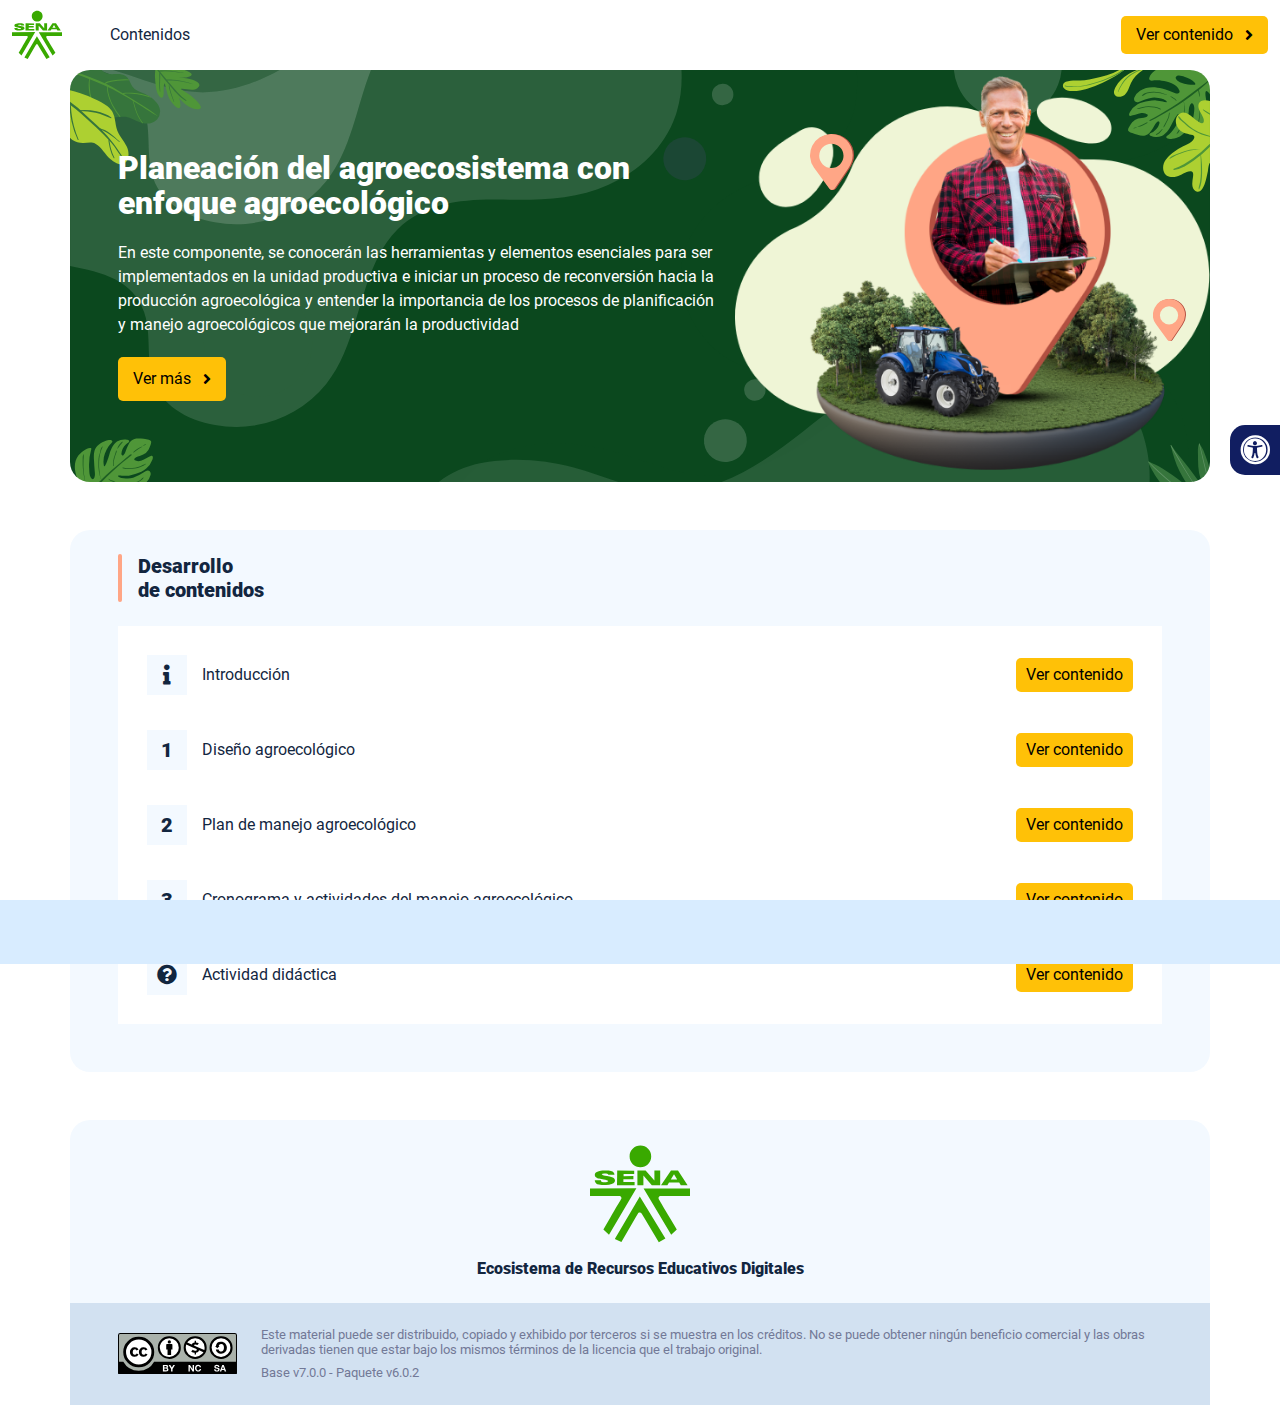
<file: index.html>
<!DOCTYPE html><html lang=""><head><meta charset="utf-8"><meta http-equiv="X-UA-Compatible" content="IE=edge"><meta name="viewport" content="width=device-width,initial-scale=1"><link rel="icon" href="favicon.ico"><title>Planeación del agroecosistema con enfoque agroecológico</title><link href="css/chunk-039c07ee.c02cabcb.css" rel="prefetch"><link href="css/chunk-16215048.c02cabcb.css" rel="prefetch"><link href="css/chunk-30d2f332.c02cabcb.css" rel="prefetch"><link href="css/chunk-398c63f0.e454d1b5.css" rel="prefetch"><link href="css/chunk-44daca35.c02cabcb.css" rel="prefetch"><link href="css/chunk-4adb6690.c02cabcb.css" rel="prefetch"><link href="css/chunk-681f37d3.c02cabcb.css" rel="prefetch"><link href="css/chunk-6928a14a.836e2e3e.css" rel="prefetch"><link href="css/chunk-6e45141e.c0e85eea.css" rel="prefetch"><link href="css/chunk-863a1ee8.8b3db2e4.css" rel="prefetch"><link href="css/chunk-923527cc.473b497b.css" rel="prefetch"><link href="css/chunk-a48a3e88.c02cabcb.css" rel="prefetch"><link href="css/chunk-f2a44bde.c02cabcb.css" rel="prefetch"><link href="css/comple.52cca4c9.css" rel="prefetch"><link href="css/creditos.da97a97d.css" rel="prefetch"><link href="css/glosario.6e3ec874.css" rel="prefetch"><link href="css/referencias.646c38a2.css" rel="prefetch"><link href="js/actividad.f8b83489.js" rel="prefetch"><link href="js/chunk-0206bfa0.ccabe56a.js" rel="prefetch"><link href="js/chunk-039c07ee.87c943e1.js" rel="prefetch"><link href="js/chunk-13a6037e.776bfbaa.js" rel="prefetch"><link href="js/chunk-16215048.c5dbcc87.js" rel="prefetch"><link href="js/chunk-18f95272.e342718c.js" rel="prefetch"><link href="js/chunk-2c06842c.9927af22.js" rel="prefetch"><link href="js/chunk-2d0c5615.a60375bf.js" rel="prefetch"><link href="js/chunk-2d0e96ec.4c9a408d.js" rel="prefetch"><link href="js/chunk-2d208d90.10d6827a.js" rel="prefetch"><link href="js/chunk-2d21d0e2.fbf2b355.js" rel="prefetch"><link href="js/chunk-2d22c123.a14e22bb.js" rel="prefetch"><link href="js/chunk-2e80bb9a.04a1df9c.js" rel="prefetch"><link href="js/chunk-2fdc87ee.31337763.js" rel="prefetch"><link href="js/chunk-30d2f332.b191337c.js" rel="prefetch"><link href="js/chunk-36769079.7e577b62.js" rel="prefetch"><link href="js/chunk-398c63f0.b8abeeb4.js" rel="prefetch"><link href="js/chunk-44daca35.2723edf3.js" rel="prefetch"><link href="js/chunk-4adb6690.1732436a.js" rel="prefetch"><link href="js/chunk-5309f94e.e5466857.js" rel="prefetch"><link href="js/chunk-53ccb27e.0863f028.js" rel="prefetch"><link href="js/chunk-55d286b8.4024b456.js" rel="prefetch"><link href="js/chunk-681f37d3.4731d603.js" rel="prefetch"><link href="js/chunk-6928a14a.c01b2cc0.js" rel="prefetch"><link href="js/chunk-69444b4c.0f640fa9.js" rel="prefetch"><link href="js/chunk-6e45141e.f4459976.js" rel="prefetch"><link href="js/chunk-863a1ee8.05603337.js" rel="prefetch"><link href="js/chunk-923527cc.52a0d9d6.js" rel="prefetch"><link href="js/chunk-a48a3e88.21af3382.js" rel="prefetch"><link href="js/chunk-c796899c.2510dbb5.js" rel="prefetch"><link href="js/chunk-e8a7823a.e7e800fe.js" rel="prefetch"><link href="js/chunk-eaa1fac2.076431f7.js" rel="prefetch"><link href="js/chunk-f2a44bde.4ec40c26.js" rel="prefetch"><link href="js/comple.76468544.js" rel="prefetch"><link href="js/creditos.37db73a0.js" rel="prefetch"><link href="js/glosario.26796ed6.js" rel="prefetch"><link href="js/intro.1dee8a5e.js" rel="prefetch"><link href="js/referencias.9702d2bd.js" rel="prefetch"><link href="js/sintesis.a1f8e09a.js" rel="prefetch"><link href="js/tema1.6a0edc94.js" rel="prefetch"><link href="js/tema2.e1ca8e8f.js" rel="prefetch"><link href="js/tema3.ea96d1fe.js" rel="prefetch"><link href="css/app.e9537f06.css" rel="preload" as="style"><link href="css/chunk-vendors.17d3347a.css" rel="preload" as="style"><link href="js/app.fa494e74.js" rel="preload" as="script"><link href="js/chunk-vendors.6ee0d426.js" rel="preload" as="script"><link href="css/chunk-vendors.17d3347a.css" rel="stylesheet"><link href="css/app.e9537f06.css" rel="stylesheet"></head><body><noscript><strong>We're sorry but Planeación del agroecosistema con enfoque agroecológico doesn't work properly without JavaScript enabled. Please enable it to continue.</strong></noscript><div id="app"></div><script src="js/chunk-vendors.6ee0d426.js"></script><script src="js/app.fa494e74.js"></script></body></html>
</file>
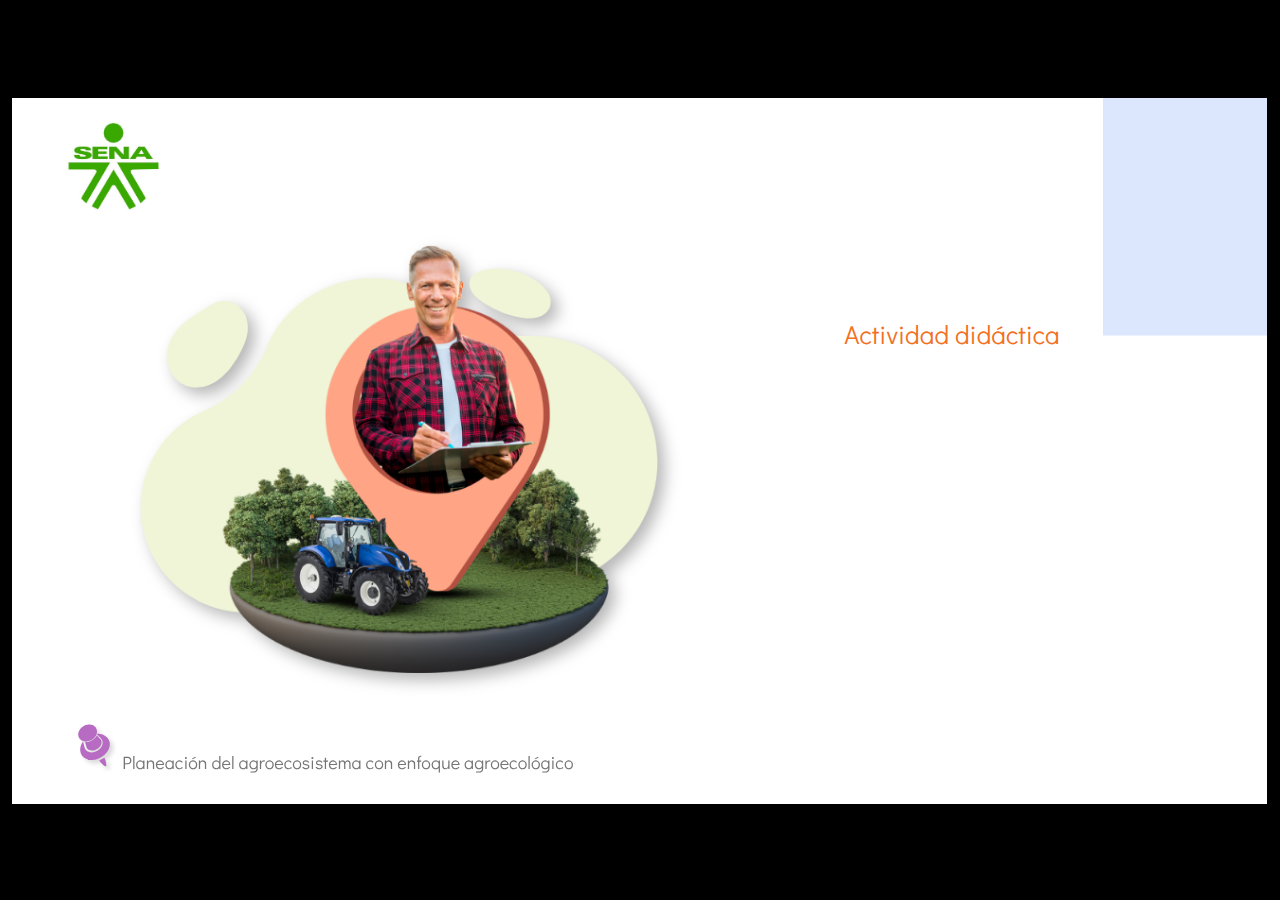
<file: actividades/story.html>
﻿<!doctype html>
<html lang="es">
<head>
  <meta charset="utf-8">
  <!-- Creado con Storyline 360 - http://www.articulate.com  -->
  <!-- version: 3.87.32265.0 -->
  <title>Actividad did&#225;ctica</title>
  <meta http-equiv="x-ua-compatible" content="IE=edge"/>
  <meta name="viewport" content="width=device-width,initial-scale=1,user-scalable=no,shrink-to-fit=no,minimal-ui"/>
  <meta name="apple-mobile-web-app-capable" content="yes"/>
  <style>
    html, body { height: 100%; padding: 0; margin: 0 }
    #app { height: 100%; width: 100%; }
  </style>

  <script>
    window.DS = {};
    window.globals = {
      DATA_PATH_BASE: '',
      HAS_FRAME: true,
      HAS_SLIDE: true,

      lmsPresent: false,
      tinCanPresent: false,
      cmi5Present: false,
      aoSupport: false,
      scale: 'show all',
      captureRc: false,
      browserSize: 'optimal',
      bgColor: '#000000',
      features: 'DropInBase,DropInInteractions,DropInMisc,DropInVectors,DropInVideo,LayerPresentAsDialog,MultipleQuizTracking,UpdatedThemeEditor',
      themeName: 'classic',
      preloaderColor: '#FFFFFF',
      suppressAnalytics: false,
      productChannel: 'stable',
      publishSource: 'storyline',
      aid: 'aid|dd73bbe0-893c-4c5d-ada9-b44ee608dcb3',
      cid: '04bfd34e-cd07-4569-9f02-371561cab23e',
      playerVersion: '3.87.32265.0',
      publishTimestamp: '2024-05-07T15:01:14.0892716Z',
      maxIosVideoElements: 10,
      connectionSettings: { mode: 'disabled' },
      hasFeature: function(feature) {
        return this.features.split(',').includes(feature);
      },
      
      parseParams: function(qs) {
        if (window.globals.parsedParams != null) {
          return window.globals.parsedParams;
        }
        qs = (qs || window.location.search.substr(1)).split('+').join(' ');
        var params = {},
            tokens,
            re = /[?&]?([^=]+)=([^&]*)/g;

        while (tokens = re.exec(qs)) {
          params[decodeURIComponent(tokens[1]).trim()] =
            decodeURIComponent(tokens[2]).trim();
        }
        window.globals.parsedParams = params;
        return params;
      }

    };
  </script>
  <script>
    var isIe11 = ('ActiveXObject' in window || window.MSBlobBuilder != null)
      && window.msCrypto != null && !window.ActiveXObject;
    if (isIe11) {
      window.globals.unsupportedBrowser = true;
      document.write(atob('[base64]'));
    }
  </script>

  <script>
    if (window.globals.hasFeature('MultiLanguageSupport')) {
      
      
    }
  </script>

  
  <script>window.THREE = { };</script>
  
</head>
<body style="background: #000000" class="cs-HTML theme-classic">
  <!-- 360 -->
  <script>!function(){var e,i=/iPhone/i,o=/iPod/i,n=/iPad/i,t=/\biOS-universal(?:.+)Mac\b/i,r=/\bAndroid(?:.+)Mobile\b/i,a=/Android/i,d=/(?:SD4930UR|\bSilk(?:.+)Mobile\b)/i,p=/Silk/i,l=/Windows Phone/i,u=/\bWindows(?:.+)ARM\b/i,b=/BlackBerry/i,s=/BB10/i,c=/Opera Mini/i,f=/\b(CriOS|Chrome)(?:.+)Mobile/i,h=/Mobile(?:.+)Firefox\b/i,v=function(e){return void 0!==e&&"MacIntel"===e.platform&&"number"==typeof e.maxTouchPoints&&e.maxTouchPoints>1&&"undefined"==typeof MSStream};e=function(e){var m={userAgent:"",platform:"",maxTouchPoints:0};e||"undefined"==typeof navigator?"string"==typeof e?m.userAgent=e:e&&e.userAgent&&(m={userAgent:e.userAgent,platform:e.platform,maxTouchPoints:e.maxTouchPoints||0}):m={userAgent:navigator.userAgent,platform:navigator.platform,maxTouchPoints:navigator.maxTouchPoints||0};var g=m.userAgent,y=g.split("[FBAN");void 0!==y[1]&&(g=y[0]),void 0!==(y=g.split("Twitter"))[1]&&(g=y[0]);var A=function(e){return function(i){return i.test(e)}}(g),w={apple:{phone:A(i)&&!A(l),ipod:A(o),tablet:!A(i)&&(A(n)||v(m))&&!A(l),universal:A(t),device:(A(i)||A(o)||A(n)||A(t)||v(m))&&!A(l)},amazon:{phone:A(d),tablet:!A(d)&&A(p),device:A(d)||A(p)},android:{phone:!A(l)&&A(d)||!A(l)&&A(r),tablet:!A(l)&&!A(d)&&!A(r)&&(A(p)||A(a)),device:!A(l)&&(A(d)||A(p)||A(r)||A(a))||A(/\bokhttp\b/i)},windows:{phone:A(l),tablet:A(u),device:A(l)||A(u)},other:{blackberry:A(b),blackberry10:A(s),opera:A(c),firefox:A(h),chrome:A(f),device:A(b)||A(s)||A(c)||A(h)||A(f)},any:!1,phone:!1,tablet:!1};return w.any=w.apple.device||w.android.device||w.windows.device||w.other.device,w.phone=w.apple.phone||w.android.phone||w.windows.phone,w.tablet=w.apple.tablet||w.android.tablet||w.windows.tablet,w}(),"object"==typeof exports&&"undefined"!=typeof module?module.exports=e:"function"==typeof define&&define.amd?define((function(){return e})):this.isMobile=e}();
    window.isMobile.apple.tablet = window.isMobile.apple.tablet ||
      (navigator.platform === 'MacIntel' && navigator.maxTouchPoints > 1);
    window.isMobile.apple.device = window.isMobile.apple.device || window.isMobile.apple.tablet;
    window.isMobile.tablet = window.isMobile.tablet || window.isMobile.apple.tablet;
    window.isMobile.any = window.isMobile.any || window.isMobile.apple.tablet;
  </script>

  <div id="focus-sink" tabindex="-1"></div>

  <div id="preso"></div>
  <script>
    (function() {

      var classTypes = [ 'desktop', 'mobile', 'phone', 'tablet' ];

      var addDeviceClasses = function(prefix, testObj) {
        var curr, i;
        for (i = 0; i < classTypes.length; i++) {
          curr = classTypes[i];
          if (testObj[curr]) {
            document.body.classList.add(prefix + curr);
          }
        }
      };

      var params = window.globals.parseParams(),
          isDevicePreview = params.devicepreview === '1',
          isPhoneOverride = params.deviceType === 'phone' || (isDevicePreview && params.phone == '1'),
          isTabletOverride = (params.deviceType === 'tablet' || isDevicePreview) && !isPhoneOverride,
          isMobileOverride = isPhoneOverride || isTabletOverride;

      var deviceView = {
        desktop: !window.isMobile.any && !isMobileOverride,
        mobile: window.isMobile.any || isMobileOverride,
        phone: isPhoneOverride || (window.isMobile.phone && !isTabletOverride),
        tablet: isTabletOverride || window.isMobile.tablet
      };

      window.globals.deviceView = deviceView;
      window.isMobile.desktop = !window.isMobile.any;
      window.isMobile.mobile = window.isMobile.any;

      addDeviceClasses('view-', deviceView);

    })();
  </script>
  
  <script src='story_content/triggers.js' type=text/javascript></script>
<script src='story_content/user.js' type=text/javascript></script>
  <div class="slide-loader"></div>

  <script>
    if (window.globals.deviceView.isMobile) { var doc = document, loader = doc.body.querySelector('.slide-loader'); [ 1, 2, 3 ].forEach(function(n) { var d = doc.createElement('div'); d.style.backgroundColor = window.globals.preloaderColor; d.classList.add('mobile-loader-dot'); d.classList.add('dot' + n); loader.appendChild(d); }); }
  </script>

  <div class="mobile-load-title-overlay" style="display: none">
    <div class="mobile-load-title">Actividad did&#225;ctica</div>
  </div>

  <div class="mobile-chrome-warning"></div>

  
<style>
  .warn-connection-dialog {
    display: none;
    background: transparent;
    pointer-events: all;
    position: fixed;
    left: 0;
    top: 0;
    width: 100%;
    height: 100%;
    z-index: 999;
  }

  .warn-connection-content {
    pointer-events: all;
    border-radius: 4px;
    background: white;
    border: 1px solid #E7E7E7;
    color: #333333;
    box-shadow: 0 2px 4px rgba(0, 0, 0, 0.25);
    transition: all 150ms ease-out;
    position: absolute;
    white-space: nowrap;
  }

  .view-phone.is-landscape .warn-connection-content {
    left: 23px;
    bottom: 23px;
  }

  .view-tablet.is-landscape .warn-connection-content {
    left: 50%;
    top: 20px;
    transform: translateX(-50%);
  }

  .view-mobile.is-portrait .warn-connection-content {
    transform: translate(-50%, calc(-100% - 15px));
  }

  .warn-connection-content p {
    display: inline-block;
    margin: 0 8px 0 0;
    line-height: 33px;
    font-size: 11px;
  }

  .warn-connection-content svg {
    position: relative;
    vertical-align: middle;
    margin: 0 2px 2px 8px;
  }

  .view-desktop .warn-connection-content {
    left: 1.5em;
    bottom: 1.5em;
  }

  .view-desktop .warn-connection-content p {
    font-size: 1.1em;
  }

  .is-offline .warn-connection-dialog {
    display: block;
  }

  .is-offline .cs-panel * {
    pointer-events: none !important;
  }

  .is-offline .cs-panel {
    pointer-events: all !important;
  }

  .is-offline #nav-controls * {
    pointer-events: none !important;
  }

  .is-offline #nav-controls {
    pointer-events: all !important;
  }
</style>

<div class="warn-connection-dialog" role="alertdialog" aria-modal="true" tabindex="0" aria-labelledby="warn-connection-message">
  <div class="warn-connection-content">
    <svg width="17" height="15" viewBox="0 0 17 15" xmlns="http://www.w3.org/2000/svg">
      <path fill="#8F0000" stroke="white" d="M16.07,12.98 L15.88,12.23 L9.51,1.21 C8.97,0.26,7.6,0.26,7.06,1.21 L0.69,12.23 C0.15,13.16,0.81,14.36,1.91,14.36 H14.65 C15.47,14.36,16.05,13.7,16.07,12.98 Z"/>
      <path fill="white" stroke="white" d="M8.58,5.5 C8.35,5.28,8.5,5.35,8.21,5.32 C8.09,5.35,7.97,5.49,7.96,5.67 C7.97,5.79,7.98,5.92,7.98,6.04 L7.98,6.04 C7.99,6.17,8,6.31,8.01,6.43 L8.01,6.44 C8.03,6.92,8.06,7.41,8.09,7.9 L8.09,7.9 C8.12,8.39,8.14,8.88,8.17,9.37 C8.17,9.39,8.18,9.42,8.2,9.44 C8.23,9.46,8.25,9.47,8.28,9.47 C8.31,9.47,8.34,9.46,8.35,9.44 C8.37,9.43,8.38,9.4,8.39,9.35 L8.39,9.34 C8.39,9.24,8.4,9.15,8.4,9.05 L8.4,9.05 C8.41,8.96,8.41,8.86,8.42,8.75 C8.43,8.44,8.45,8.12,8.47,7.81 L8.47,7.81 C8.49,7.49,8.51,7.18,8.53,6.87 C8.55,6.46,8.56,6.05,8.59,5.64 L8.6,5.62 C8.6,5.57,8.59,5.53,8.58,5.5 L8.21,5.32 Z"/>
      <circle fill="white" stroke="white" cx="8.3" cy="11.35" r="0.3"/>
    </svg>
    <p id="warn-connection-message">You are offline. Trying to reconnect...</p>
  </div>
</div>

<script>
  (function() {
    window.DS.connection = {
      warningShown: false,
      assets: {},
      loadingAssetGroup: false,
      retryDelay: 500
    };

    var connectionSettings = window.globals.connectionSettings || {};

    var useConnectionMessages = window.AbortController != null &&
      window.location.protocol != 'file:' &&
      connectionSettings.mode === 'normal';

    window.DS.connection.useConnectionMessages = useConnectionMessages;

    var assetCount = 0;
    var checkLoadedId;


    if (useConnectionMessages && connectionSettings != null) {
      var contentEl = document.querySelector('.warn-connection-content');
      var messageEl = contentEl.querySelector('p');

      if (connectionSettings.useDarkTheme) {
        contentEl.style.borderColor = '#BABBBA';
        contentEl.style.backgroundColor = '#282828';
        contentEl.style.color = '#FFFFFF';
      }

      if (connectionSettings.message != null) {
        messageEl.textContent = window.decodeURIComponent(connectionSettings.message);
      }
    }

    function checkAssetsReady() {
      for (var i in DS.connection.assets) {
        if (!DS.connection.assets[i].success) {
          return false;
        }
      }
      return true;
    }

    function stopAssetGroup() {
      if (!useConnectionMessages) { return; }

      assetCount = 0;

      DS.connection.oldAssetGroup = DS.connection.assets;
      DS.connection.assets = {};
      DS.connection.loadingAssetGroup = false;
      clearInterval(checkLoadedId);
    }

    function startAssetGroup() {
      if (!useConnectionMessages) { return; }
      var ticks = 0;
      clearInterval(checkLoadedId);
      checkLoadedId = setInterval(function() {
        var loaded = 0;
        if (assetCount === 0 && loaded === 0) {
          clearInterval(checkLoadedId);
          return;
        }

        for (var i in DS.connection.assets) {
          if (DS.connection.assets[i].success) {
            loaded++;
          }
        }

        if (assetCount === loaded && checkAssetsReady()) {
          for (var i in DS.connection.assets) {
            if (DS.connection.assets[i].action) {
              DS.connection.assets[i].action();
            }
          }
          hideWarning();
          stopAssetGroup();
        }
      }, 100)
    }

    function requiredAsset(url, action, retry, type) {
      if (!useConnectionMessages) { return; }
      if (DS.connection.assets[url]) { return; }

      DS.connection.assets[url] = {
        success: false, action: action, retry: retry, type: type
      };
      assetCount = Object.keys(DS.connection.assets).length;
      if (!DS.connection.loadingAssetGroup) {
        startAssetGroup();
      }
      DS.connection.loadingAssetGroup = true;
    }

    function assetLoaded(url) {
      if (!useConnectionMessages) { return; }
      if (DS.connection.assets[url]) {
        DS.connection.assets[url].success = true;
      }
    }

    function assetFailed(url) {
      if (!useConnectionMessages) { return; }
      if (!DS.connection.assets[url]) {
        if (/\.js$/.test(url) && url.indexOf('transcripts') === -1) {
          setTimeout(function() {
            if (DS.connection.lastSlideLoaded != null) {
              DS.connection.lastSlideLoaded();
            }
          }, DS.connection.retryDelay);
        }
        return;
      }
      if (!DS.connection.warningShown) { showWarning(); }
      if (DS.connection.assets[url].retry) {
        setTimeout(function() {
          if (!DS.connection.assets[url].success) {
            DS.connection.assets[url].retry()
          }
        }, DS.connection.retryDelay);
      }
    }

    function hideWarning() {
      document.body.classList.remove('is-offline');
      DS.connection.warningShown = false;
      enableKeys();
    }
    DS.connection.hideWarning = hideWarning

    function showWarning(btn) {
      document.body.classList.add('is-offline')
      DS.connection.warningShown = true;
      updateWarningPosition();
      disableKeys();
    }

    function updateWarningPosition() {
      if (!DS.connection.warningShown) {
        return;
      }

      var isPortrait = document.body.classList.contains('is-portrait');
      var isMobile = document.body.classList.contains('view-mobile');
      var warningEl = document.querySelector('.warn-connection-content');

      if (isPortrait && isMobile) {
        var slide = document.querySelector('.primary-slide');
        var slideRect = slide != null
          ? slide.getBoundingClientRect()
          : { top: window.innerHeight, left: 0, width: window.innerWidth };

        warningEl.style.top = `${slideRect.top}px`
        warningEl.style.left = `${slideRect.left + slideRect.width / 2}px`
      } else {
        warningEl.style.top = null;
        warningEl.style.left = null;
      }

      window.requestAnimationFrame(updateWarningPosition);
    }

    function onDisableKeyDown(e) {
      e.preventDefault();
      e.stopImmediatePropagation();
    }

    function onDisableKeyUp(e) {
      e.preventDefault();
      e.stopImmediatePropagation();
    }

    var accStyle = document.createElement('style');
    var warnDialogEl = document.querySelector('.warn-connection-dialog');

    function disableKeys() {
      if (DS.views && DS.views.nsStack && DS.views.nsStack.length === 1) {
        DS.views.nsStack[0].tabReachable = false
        DS.views.nsStack[0].updateTabIndex(true, true);
      }

      accStyle.innerHTML = '.acc-shadow-dom { display: none; }';
      document.body.appendChild(accStyle);

      warnDialogEl.parentNode.append(warnDialogEl);
      warnDialogEl.focus();
    }

    function enableKeys() {
      accStyle.remove();
      if (DS.views && DS.views.nsStack && DS.views.nsStack.length === 1 && DS.views.nsStack[0].name === '_frame') {
        DS.views.nsStack[0].tabReachable = true;
        DS.views.nsStack[0].updateTabIndex();
      }
    }

    // these will all be noops if the feature flag isn't set in
    // the data and `window.globals.features`
    DS.connection.requiredAsset = requiredAsset;
    DS.connection.assetLoaded = assetLoaded;
    DS.connection.assetFailed = assetFailed;
    DS.connection.stopAssetGroup = stopAssetGroup;
    DS.connection.startAssetGroup = startAssetGroup;
  })();
</script>


  <script>
    
    if (window.autoSpider && window.vInterfaceObject) {
      document.querySelector('.mobile-load-title-overlay').style.display = 'none';
    }
  </script>

  

  <link rel="stylesheet" href="html5/data/css/output.min.css" data-noprefix/>
</body>
<script src="html5/lib/scripts/bootstrapper.min.js"></script>
</html>
</file>
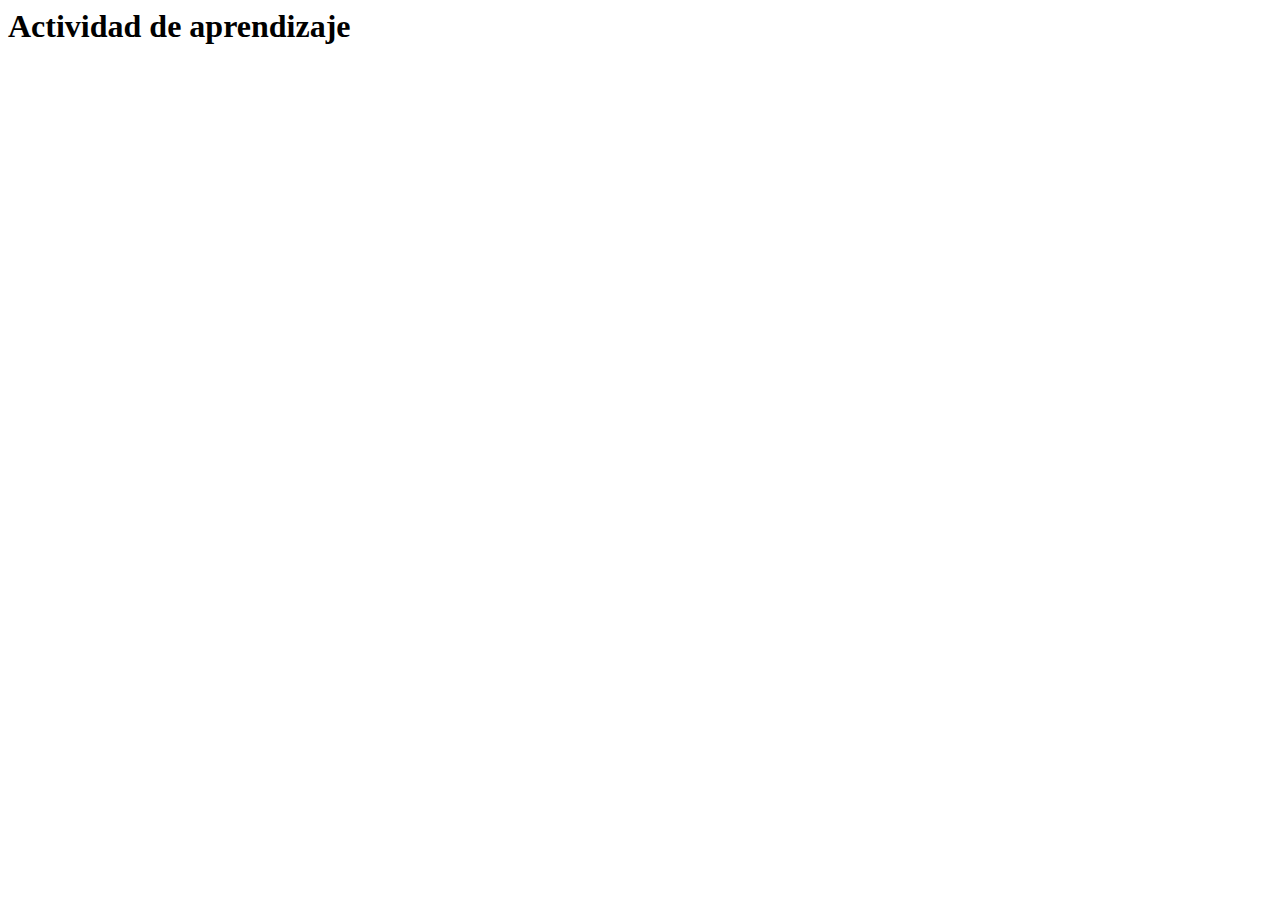
<file: public/actividades/actividad.html>
<html lang="en">
<head>
  <meta charset="UTF-8">
  <meta http-equiv="X-UA-Compatible" content="IE=edge">
  <meta name="viewport" content="width=device-width, initial-scale=1.0">
  <title>Actividad de aprendizaje</title>
</head>
<body>
  <h1>Actividad de aprendizaje</h1>
</body>
</html>
</file>
<file: css/chunk-039c07ee.c02cabcb.css>
.actividad[data-v-c4e6906c]{background-color:#f2f2f2}.horizontal-scroll__wrapper[data-v-c4e6906c]{overflow:hidden}.horizontal-scroll[data-v-c4e6906c]{display:flex;transition:transform .5s ease-in-out;align-items:center;flex-wrap:nowrap}.horizontal-scroll[data-v-c4e6906c]:not(.row){width:100%}.horizontal-scroll--item-fw[data-v-c4e6906c]>div{flex-grow:0;flex-shrink:0;width:100%;margin:0!important}
</file>
<file: css/chunk-16215048.c02cabcb.css>
.actividad[data-v-c4e6906c]{background-color:#f2f2f2}.horizontal-scroll__wrapper[data-v-c4e6906c]{overflow:hidden}.horizontal-scroll[data-v-c4e6906c]{display:flex;transition:transform .5s ease-in-out;align-items:center;flex-wrap:nowrap}.horizontal-scroll[data-v-c4e6906c]:not(.row){width:100%}.horizontal-scroll--item-fw[data-v-c4e6906c]>div{flex-grow:0;flex-shrink:0;width:100%;margin:0!important}
</file>
<file: css/chunk-30d2f332.c02cabcb.css>
.actividad[data-v-c4e6906c]{background-color:#f2f2f2}.horizontal-scroll__wrapper[data-v-c4e6906c]{overflow:hidden}.horizontal-scroll[data-v-c4e6906c]{display:flex;transition:transform .5s ease-in-out;align-items:center;flex-wrap:nowrap}.horizontal-scroll[data-v-c4e6906c]:not(.row){width:100%}.horizontal-scroll--item-fw[data-v-c4e6906c]>div{flex-grow:0;flex-shrink:0;width:100%;margin:0!important}
</file>
<file: css/chunk-398c63f0.e454d1b5.css>
.actividad{background-color:#f2f2f2}.barra-avance{display:flex;align-items:center;justify-content:space-between;position:fixed;bottom:0;left:0;width:100%;padding:10px;background-color:#d8ecff;transition:transform .5s ease-in-out;z-index:100000}.barra-avance__barra{margin:0 20px;flex:1;position:relative;max-width:800px}.barra-avance__barra--amarilla,.barra-avance__barra--blanca{height:4px}.barra-avance__barra--amarilla:after,.barra-avance__barra--amarilla:before,.barra-avance__barra--blanca:after,.barra-avance__barra--blanca:before{content:"";display:block;width:10px;height:10px;border-radius:50%;position:absolute;top:50%}.barra-avance__barra--amarilla:before,.barra-avance__barra--blanca:before{left:0;transform:translate(-50%,-50%)}.barra-avance__barra--amarilla:after,.barra-avance__barra--blanca:after{right:0;transform:translate(50%,-50%)}.barra-avance__barra--blanca,.barra-avance__barra--blanca:after,.barra-avance__barra--blanca:before{background-color:#fff}.barra-avance__barra--amarilla{position:absolute;width:100%;top:0;background-color:#ffc107}.barra-avance__barra--amarilla:after,.barra-avance__barra--amarilla:before{background-color:#ffc107}.barra-avance__boton--regresar{background-color:#b0c0d2}.barra-avance__boton--regresar span{color:#111e61!important}.barra-avance__boton--disable{opacity:0;pointer-events:none}.barra-avance--open{transform:translateY(0)}.barra-avance--close{transform:translateY(100%)}
</file>
<file: css/chunk-44daca35.c02cabcb.css>
.actividad[data-v-c4e6906c]{background-color:#f2f2f2}.horizontal-scroll__wrapper[data-v-c4e6906c]{overflow:hidden}.horizontal-scroll[data-v-c4e6906c]{display:flex;transition:transform .5s ease-in-out;align-items:center;flex-wrap:nowrap}.horizontal-scroll[data-v-c4e6906c]:not(.row){width:100%}.horizontal-scroll--item-fw[data-v-c4e6906c]>div{flex-grow:0;flex-shrink:0;width:100%;margin:0!important}
</file>
<file: css/chunk-4adb6690.c02cabcb.css>
.actividad[data-v-c4e6906c]{background-color:#f2f2f2}.horizontal-scroll__wrapper[data-v-c4e6906c]{overflow:hidden}.horizontal-scroll[data-v-c4e6906c]{display:flex;transition:transform .5s ease-in-out;align-items:center;flex-wrap:nowrap}.horizontal-scroll[data-v-c4e6906c]:not(.row){width:100%}.horizontal-scroll--item-fw[data-v-c4e6906c]>div{flex-grow:0;flex-shrink:0;width:100%;margin:0!important}
</file>
<file: css/chunk-681f37d3.c02cabcb.css>
.actividad[data-v-c4e6906c]{background-color:#f2f2f2}.horizontal-scroll__wrapper[data-v-c4e6906c]{overflow:hidden}.horizontal-scroll[data-v-c4e6906c]{display:flex;transition:transform .5s ease-in-out;align-items:center;flex-wrap:nowrap}.horizontal-scroll[data-v-c4e6906c]:not(.row){width:100%}.horizontal-scroll--item-fw[data-v-c4e6906c]>div{flex-grow:0;flex-shrink:0;width:100%;margin:0!important}
</file>
<file: css/chunk-6928a14a.836e2e3e.css>
.actividad[data-v-4f6b7c58]{background-color:#f2f2f2}.accesibilidad[data-v-4f6b7c58]{position:fixed;right:0;top:50vh;height:50px;background-color:#111e61;border-top-left-radius:15px;border-bottom-left-radius:15px;transform:translateY(-50%) translateX(100%) translateX(-50px);overflow:hidden;transition:transform .3s ease-in-out,height .3s ease-in-out}.accesibilidad[data-v-4f6b7c58]:hover{transform:translateY(-50%) translateX(0);height:12.75rem}.accesibilidad [data-v-4f6b7c58]{color:#fff}.accesibilidad__menu__content .accesibilidad__menu__item[data-v-4f6b7c58]{cursor:pointer}.accesibilidad__menu__content .accesibilidad__menu__item[data-v-4f6b7c58]:hover{background-color:#273685}.accesibilidad__menu__content .accesibilidad__menu__item[data-v-4f6b7c58]:last-child{border:none}.accesibilidad__menu__item[data-v-4f6b7c58]{display:flex;align-items:center;padding:10px;border-bottom:1px solid #273685;line-height:1em;-webkit-user-select:none;-moz-user-select:none;user-select:none}.accesibilidad__menu i[data-v-4f6b7c58]{font-size:30px;font-style:normal;margin-right:10px;line-height:1em}.accesibilidad__menu img[data-v-4f6b7c58]{width:30px;margin-right:10px}
</file>
<file: css/chunk-6e45141e.c0e85eea.css>
.actividad[data-v-7e5a4120]{background-color:#f2f2f2}.header[data-v-7e5a4120]{position:sticky;top:0;padding-top:10px;padding-bottom:10px;background-color:#fff;z-index:10010;line-height:1.1em}.header__logo[data-v-7e5a4120]{width:50px}@media (max-width:576px){.header__componente-formativo[data-v-7e5a4120]{font-size:.8em}}.header__menu[data-v-7e5a4120]{cursor:pointer}.header__menu span[data-v-7e5a4120]{font-size:.7em;display:block;line-height:1em;text-align:center;color:#111e61}.header__menu__btn[data-v-7e5a4120]{width:30px;height:30px;position:relative;margin-bottom:4px}.header__menu__btn .line-1[data-v-7e5a4120],.header__menu__btn .line-2[data-v-7e5a4120],.header__menu__btn .line-3[data-v-7e5a4120]{height:4px;width:30px;background-color:#111e61;transform-origin:center center;position:absolute;left:0;border-radius:2px}.header__menu__btn .line-1[data-v-7e5a4120]{top:4px;animation:line-1-inactive-7e5a4120 .5s ease-in-out forwards}.header__menu__btn .line-2[data-v-7e5a4120]{top:13px;animation:line-2-inactive-7e5a4120 .5s ease-in-out forwards}.header__menu__btn .line-3[data-v-7e5a4120]{top:22px;animation:line-3-inactive-7e5a4120 .5s ease-in-out forwards}.header__menu__btn[data-v-7e5a4120]:hover{cursor:pointer}.header__menu__btn--open .line-1[data-v-7e5a4120]{animation:line-1-active-7e5a4120 .5s ease-in-out forwards}.header__menu__btn--open .line-2[data-v-7e5a4120]{animation:line-2-active-7e5a4120 .5s ease-in-out forwards}.header__menu__btn--open .line-3[data-v-7e5a4120]{animation:line-3-active-7e5a4120 .5s ease-in-out forwards}@keyframes line-1-active-7e5a4120{0%{transform:translate(0) rotate(0)}50%{transform:translateY(9px) rotate(0)}to{transform:translateY(9px) rotate(45deg)}}@keyframes line-2-active-7e5a4120{0%{transform:scale(1)}to{transform:scale(0)}}@keyframes line-3-active-7e5a4120{0%{transform:translate(0) rotate(0)}50%{transform:translateY(-9px) rotate(0)}to{transform:translateY(-9px) rotate(-45deg)}}@keyframes line-1-inactive-7e5a4120{0%{transform:translateY(9px) rotate(45deg)}50%{transform:translateY(9px) rotate(0)}to{transform:translate(0) rotate(0)}}@keyframes line-2-inactive-7e5a4120{0%{transform:scale(0)}to{transform:scale(1)}}@keyframes line-3-inactive-7e5a4120{0%{transform:translateY(-9px) rotate(-45deg)}50%{transform:translateY(-9px) rotate(0)}to{transform:translate(0) rotate(0)}}
</file>
<file: css/chunk-863a1ee8.8b3db2e4.css>
.actividad{background-color:#f2f2f2}.banner-interno{position:relative}.banner-interno__fondo{position:absolute;top:0;bottom:-50px;left:0;right:0;background-color:#0b481e;background-size:cover;background-position:50%}.banner-interno__titulo{display:flex;align-items:center}.banner-interno__titulo__icono{display:block;width:32px;height:32px;border-radius:50%;background-color:#fff;position:relative}.banner-interno__titulo__icono i{color:#0b481e;position:absolute;left:50%;top:50%;transform:translate(-50%,-50%)}.banner-interno__titulo h1,.banner-interno__titulo h2,.banner-interno__titulo h3,.banner-interno__titulo h4,.banner-interno__titulo h5,.banner-interno__titulo h6{color:#fff;line-height:1.1em}
</file>
<file: css/chunk-923527cc.473b497b.css>
.actividad{background-color:#f2f2f2}.aside-menu{position:fixed;top:70px;min-height:calc(100vh - 70px);max-height:calc(100vh - 70px);background-color:#f3f9ff;transition:flex .5s ease-in-out,width .5s ease-in-out;overflow-x:hidden;z-index:100001;width:300px}.aside-menu__black-background{position:fixed;inset:0;top:70px;background:rgba(0,0,0,.8);cursor:pointer}.aside-menu a{color:#111e61}.aside-menu__content{width:300px;display:flex;flex-direction:column;justify-content:space-between;min-height:calc(100vh - 70px);max-height:calc(100vh - 70px);border-right:1px solid #d8ecff;position:absolute;background:#fff}@media (max-height:800px){.aside-menu__content{min-height:800px;max-height:800px;overflow-y:auto}}.aside-menu__header{padding:10px;text-align:center;background-color:#d8ecff}.aside-menu__header h4{margin:0}.aside-menu__menu{overflow-y:auto;flex-grow:1;list-style:none;padding-left:0;margin-bottom:0}.aside-menu__menu__item--active .aside-menu__menu__item__lnk,.aside-menu__menu__item--active .aside-menu__sec-menu__item__lnk{background-color:#d8ecff;font-weight:700}.aside-menu__menu__item--sub-menu:hover,.aside-menu__menu__item:hover,.aside-menu__sec-menu__item:hover{background-color:#d8ecff}.aside-menu__menu__item--sub-menu{padding-left:10px}.aside-menu__menu__item--sub-menu--active .aside-menu__menu__item__lnk,.aside-menu__menu__item--sub-menu--active .aside-menu__sec-menu__item__lnk{background-color:#d8ecff;font-weight:700;position:relative}.aside-menu__menu__item--sub-menu--active .aside-menu__menu__item__lnk:before,.aside-menu__menu__item--sub-menu--active .aside-menu__sec-menu__item__lnk:before{content:"";display:block;position:absolute;left:0;bottom:0;top:0;width:4px;border-radius:2px;background-color:#ffa686}.aside-menu__menu__item__lnk,.aside-menu__sec-menu__item__lnk{display:flex;align-items:center;padding:10px 15px;line-height:1.1em}.aside-menu__menu__item__lnk i,.aside-menu__menu__item__lnk span,.aside-menu__sec-menu__item__lnk i,.aside-menu__sec-menu__item__lnk span{margin-right:10px}.aside-menu__menu__item__lnk i:last-child,.aside-menu__menu__item__lnk span:last-child,.aside-menu__sec-menu__item__lnk i:last-child,.aside-menu__sec-menu__item__lnk span:last-child{margin-right:0}.aside-menu__sec-menu{background-color:#d8ecff;padding:10px 0;flex-shrink:0;margin-bottom:0}.aside-menu__sec-menu__item{padding:10px 15px}.aside-menu__sec-menu__item__lnk{padding:0;border-radius:1em}.aside-menu__sec-menu__item__lnk i{display:block;width:2em;height:2em;padding:.5em 0;text-align:center;background-color:#fff;border-radius:50%}.aside-menu__sec-menu__item__lnk:hover{background-color:#fff}@media (max-width:576px){.aside-menu__sec-menu{padding-bottom:110px}}.main-menu-enter-active{animation:main-menu-open-animation .3s}.main-menu-enter-active .aside-menu__black-background{animation:main-menu-background-animation .3s}.main-menu-leave-active{animation:main-menu-open-animation .3s reverse}.main-menu-leave-active .aside-menu__black-background{animation:main-menu-background-animation .3s reverse}@keyframes main-menu-open-animation{0%{width:0}to{width:300px}}@keyframes main-menu-background-animation{0%{opacity:0}to{opacity:1}}
</file>
<file: css/chunk-a48a3e88.c02cabcb.css>
.actividad[data-v-c4e6906c]{background-color:#f2f2f2}.horizontal-scroll__wrapper[data-v-c4e6906c]{overflow:hidden}.horizontal-scroll[data-v-c4e6906c]{display:flex;transition:transform .5s ease-in-out;align-items:center;flex-wrap:nowrap}.horizontal-scroll[data-v-c4e6906c]:not(.row){width:100%}.horizontal-scroll--item-fw[data-v-c4e6906c]>div{flex-grow:0;flex-shrink:0;width:100%;margin:0!important}
</file>
<file: css/chunk-f2a44bde.c02cabcb.css>
.actividad[data-v-c4e6906c]{background-color:#f2f2f2}.horizontal-scroll__wrapper[data-v-c4e6906c]{overflow:hidden}.horizontal-scroll[data-v-c4e6906c]{display:flex;transition:transform .5s ease-in-out;align-items:center;flex-wrap:nowrap}.horizontal-scroll[data-v-c4e6906c]:not(.row){width:100%}.horizontal-scroll--item-fw[data-v-c4e6906c]>div{flex-grow:0;flex-shrink:0;width:100%;margin:0!important}
</file>
<file: css/comple.52cca4c9.css>
.banner-interno{position:relative}.banner-interno__fondo{position:absolute;top:0;bottom:-50px;left:0;right:0;background-color:#0b481e;background-size:cover;background-position:50%}.banner-interno__titulo{display:flex;align-items:center}.banner-interno__titulo__icono{display:block;width:32px;height:32px;border-radius:50%;background-color:#fff;position:relative}.banner-interno__titulo__icono i{color:#0b481e;position:absolute;left:50%;top:50%;transform:translate(-50%,-50%)}.banner-interno__titulo h1,.banner-interno__titulo h2,.banner-interno__titulo h3,.banner-interno__titulo h4,.banner-interno__titulo h5,.banner-interno__titulo h6{color:#fff;line-height:1.1em}.actividad{background-color:#f2f2f2}.complementario__enlaces{display:flex;justify-content:center;flex-wrap:wrap}.complementario__enlaces a{margin:0 5px}.complementario__btn{font-size:1.5em;line-height:1em}table{width:calc(100% - 1px);min-width:800px}table thead{background-color:#d8ecff}table thead th{border-color:#d8ecff}table td,table th{padding:25px 20px;text-align:center}
</file>
<file: css/creditos.da97a97d.css>
.banner-interno{position:relative}.banner-interno__fondo{position:absolute;top:0;bottom:-50px;left:0;right:0;background-color:#0b481e;background-size:cover;background-position:50%}.banner-interno__titulo{display:flex;align-items:center}.banner-interno__titulo__icono{display:block;width:32px;height:32px;border-radius:50%;background-color:#fff;position:relative}.banner-interno__titulo__icono i{color:#0b481e;position:absolute;left:50%;top:50%;transform:translate(-50%,-50%)}.banner-interno__titulo h1,.banner-interno__titulo h2,.banner-interno__titulo h3,.banner-interno__titulo h4,.banner-interno__titulo h5,.banner-interno__titulo h6{color:#fff;line-height:1.1em}.actividad{background-color:#f2f2f2}.creditos-vista .tarjeta.credito{background-color:#d2e1f1}.creditos{color:#727997;overflow-x:auto}.creditos__item{min-width:490px}.creditos p{line-height:1.3em;margin-bottom:0;color:#727997}.creditos__titulo{font-weight:700;background-color:#d2e1f1;padding:5px 10px;border-top-radius:5px;border-top-left-radius:5px;border-top-right-radius:5px}.creditos table td,.creditos table th{border-color:#d2e1f1}
</file>
<file: css/glosario.6e3ec874.css>
.banner-interno{position:relative}.banner-interno__fondo{position:absolute;top:0;bottom:-50px;left:0;right:0;background-color:#0b481e;background-size:cover;background-position:50%}.banner-interno__titulo{display:flex;align-items:center}.banner-interno__titulo__icono{display:block;width:32px;height:32px;border-radius:50%;background-color:#fff;position:relative}.banner-interno__titulo__icono i{color:#0b481e;position:absolute;left:50%;top:50%;transform:translate(-50%,-50%)}.banner-interno__titulo h1,.banner-interno__titulo h2,.banner-interno__titulo h3,.banner-interno__titulo h4,.banner-interno__titulo h5,.banner-interno__titulo h6{color:#fff;line-height:1.1em}.actividad{background-color:#f2f2f2}.glosario__letra-item{display:flex}.glosario__letra-item__texto{padding-top:5px}.glosario__letra-item__letra__icono{width:32px;height:32px;position:relative;line-height:1em;border-radius:50%;background-color:#d2e1f1}.glosario__letra-item__letra__icono span{position:absolute;left:50%;top:50%;transform:translate(-50%,-50%);font-size:1.1em;font-weight:900}
</file>
<file: css/referencias.646c38a2.css>
.banner-interno{position:relative}.banner-interno__fondo{position:absolute;top:0;bottom:-50px;left:0;right:0;background-color:#0b481e;background-size:cover;background-position:50%}.banner-interno__titulo{display:flex;align-items:center}.banner-interno__titulo__icono{display:block;width:32px;height:32px;border-radius:50%;background-color:#fff;position:relative}.banner-interno__titulo__icono i{color:#0b481e;position:absolute;left:50%;top:50%;transform:translate(-50%,-50%)}.banner-interno__titulo h1,.banner-interno__titulo h2,.banner-interno__titulo h3,.banner-interno__titulo h4,.banner-interno__titulo h5,.banner-interno__titulo h6{color:#fff;line-height:1.1em}.actividad{background-color:#f2f2f2}.referencias__item:last-child hr{display:none}.referencias__item a{color:#2196f3;text-decoration:underline;overflow-wrap:break-word}
</file>
<file: css/app.e9537f06.css>
*,:after,:before{box-sizing:inherit}html{height:100%;line-height:1.15;box-sizing:border-box;-webkit-font-smoothing:antialiased;-moz-osx-font-smoothing:grayscale;-webkit-text-size-adjust:100%;-ms-text-size-adjust:100%;text-rendering:optimizeLegibility}a,abbr,acronym,address,applet,article,aside,audio,b,big,blockquote,body,canvas,caption,center,cite,code,dd,del,details,dfn,div,dl,dt,em,embed,fieldset,figcaption,figure,footer,form,h1,h2,h3,h4,h5,h6,header,hgroup,html,i,iframe,img,ins,kbd,label,legend,li,mark,menu,nav,object,ol,output,p,pre,q,ruby,s,samp,section,small,span,strike,strong,sub,summary,sup,table,tbody,td,tfoot,th,thead,time,tr,tt,u,ul,var,video{margin:0;padding:0;border:0;outline:0;background:transparent;vertical-align:baseline}article,aside,details,figcaption,figure,footer,header,main,menu,nav,section,summary{display:block}[hidden],template{display:none}hr{box-sizing:content-box;height:0;border-bottom:1px solid #e8e8e8;border-left:0;border-right:0;border-top:0;margin:1.5em 0;overflow:visible}[hidden]{display:none}a{font-family:Roboto,sans-serif;font-size:1em;font-weight:400;text-decoration:none;color:#12263f;background-color:transparent;transition:all .15s ease-in-out;-webkit-text-decoration-skip:objects}a:active,a:hover{outline-width:0}a:active,a:focus,a:hover{color:#000}[type=button],[type=reset],[type=submit],button{-webkit-appearance:none;-moz-appearance:none;appearance:none;cursor:pointer;display:inline-block;vertical-align:middle;border:0;border-radius:5px;color:#fff;background-color:#ffc107;font-family:Roboto,sans-serif;font-weight:400;font-size:1em;-webkit-font-smoothing:antialiased;line-height:1em;white-space:nowrap;text-decoration:none;text-transform:none;padding:.75em 1.5em;margin:0;-webkit-user-select:none;-moz-user-select:none;user-select:none;overflow:visible;transition:background-color .15s ease-in-out}[type=button]:focus,[type=button]:hover,[type=reset]:focus,[type=reset]:hover,[type=submit]:focus,[type=submit]:hover,button:focus,button:hover{background-color:#ffc107;color:#fff}[type=button]:disabled,[type=reset]:disabled,[type=submit]:disabled,button:disabled{cursor:not-allowed;opacity:.5}[type=button]:disabled:hover,[type=reset]:disabled:hover,[type=submit]:disabled:hover,button:disabled:hover{background-color:#ffc107}input,select,textarea{margin:0;display:block;font-family:Roboto,sans-serif;font-size:16px}input{overflow:visible}[type=color],[type=date],[type=datetime-local],[type=datetime],[type=email],[type=month],[type=number],[type=password],[type=search],[type=tel],[type=text],[type=time],[type=url],[type=week],input:not([type]),select,select[multiple],textarea{background-color:#fff;border:1px solid #e8e8e8;border-radius:5px;box-shadow:inset 0 1px 3px rgba(0,0,0,.06);box-sizing:inherit;margin-bottom:.75em;padding:.5em;transition:border-color .15s ease-in-out;width:100%}[type=color]:hover,[type=date]:hover,[type=datetime-local]:hover,[type=datetime]:hover,[type=email]:hover,[type=month]:hover,[type=number]:hover,[type=password]:hover,[type=search]:hover,[type=tel]:hover,[type=text]:hover,[type=time]:hover,[type=url]:hover,[type=week]:hover,input:not([type]):hover,select:hover,select[multiple]:hover,textarea:hover{border-color:shade(#e8e8e8,20%)}[type=color]:focus,[type=date]:focus,[type=datetime-local]:focus,[type=datetime]:focus,[type=email]:focus,[type=month]:focus,[type=number]:focus,[type=password]:focus,[type=search]:focus,[type=tel]:focus,[type=text]:focus,[type=time]:focus,[type=url]:focus,[type=week]:focus,input:not([type]):focus,select:focus,select[multiple]:focus,textarea:focus{border-color:#ffa686;box-shadow:inset 0 1px 3px rgba(0,0,0,.06),0 0 5px rgba(8,50,21,.7);outline:none}[type=color]:disabled,[type=date]:disabled,[type=datetime-local]:disabled,[type=datetime]:disabled,[type=email]:disabled,[type=month]:disabled,[type=number]:disabled,[type=password]:disabled,[type=search]:disabled,[type=tel]:disabled,[type=text]:disabled,[type=time]:disabled,[type=url]:disabled,[type=week]:disabled,input:not([type]):disabled,select:disabled,select[multiple]:disabled,textarea:disabled{background-color:shade(#fff,5%);cursor:not-allowed}[type=color]:disabled:hover,[type=date]:disabled:hover,[type=datetime-local]:disabled:hover,[type=datetime]:disabled:hover,[type=email]:disabled:hover,[type=month]:disabled:hover,[type=number]:disabled:hover,[type=password]:disabled:hover,[type=search]:disabled:hover,[type=tel]:disabled:hover,[type=text]:disabled:hover,[type=time]:disabled:hover,[type=url]:disabled:hover,[type=week]:disabled:hover,input:not([type]):disabled:hover,select:disabled:hover,select[multiple]:disabled:hover,textarea:disabled:hover{border:1px solid #e8e8e8}select{text-transform:none;max-width:100%;border-radius:5px}::-webkit-file-upload-button{background-color:#ffc107;border:none;cursor:pointer;color:#fff;border-radius:5px;padding:.75em 1.5em}::-webkit-file-upload-button:hover{background-color:#ffc107}optgroup{font-weight:700}fieldset{border:1px solid #e8e8e8;background-color:transparent;padding:1.5em;-webkit-margin-start:0;-webkit-margin-end:0;-webkit-padding-before:1.5em;-webkit-padding-start:1.5em;-webkit-padding-end:1.5em;-webkit-padding-after:1.5em}legend{box-sizing:border-box;color:inherit;display:table;max-width:100%;padding:0;white-space:normal;font-weight:600;-webkit-padding-start:0;-webkit-padding-end:0}label,legend{margin-bottom:.375em}label{display:block;font-size:1em;font-family:Roboto,sans-serif;font-weight:900}textarea{overflow:auto;resize:vertical}[type=checkbox],[type=radio]{box-sizing:border-box;padding:0;display:inline;margin-right:.375em}[type=number]::-webkit-inner-spin-button,[type=number]::-webkit-outer-spin-button{height:auto}[type=search]{-webkit-appearance:textfield;outline-offset:-2px}[type=search]::-webkit-search-cancel-button,[type=search]::-webkit-search-decoration{-webkit-appearance:none;-moz-appearance:none}::-moz-placeholder{color:#999}::placeholder{color:#999}::-webkit-file-upload-button{-webkit-appearance:button;-moz-appearance:button;font:inherit}[type=file]{margin-bottom:.75em;width:100%}[type=button],[type=reset],[type=submit],button{-webkit-appearance:button}[type=button]::-moz-focus-inner,[type=reset]::-moz-focus-inner,[type=submit]::-moz-focus-inner,button::-moz-focus-inner{border-style:none;padding:0}[type=button]:-moz-focusring,[type=reset]:-moz-focusring,[type=submit]:-moz-focusring,button:-moz-focusring{outline:1px dotted ButtonText}progress{vertical-align:baseline}ol,ul{list-style:none;margin-bottom:1em}dt{font-weight:700}figure,img,picture,svg{margin:0;width:100%;max-width:100%}figcaption{display:block;background-color:#e8e8e8;padding:.75em 1.5em;font-size:.8em;font-weight:700}img,svg{display:block;border-style:none}svg:not(:root){overflow:hidden}audio,canvas,progress,video{display:inline-block}audio:not([controls]){display:none;height:0}template{display:none}table{border-collapse:collapse;border-spacing:0;table-layout:fixed;width:100%}td,th,tr{vertical-align:middle}td,th{border:1px solid #e8e8e8}th{font-size:.875em;line-height:1.2}td{line-height:1.5}body{font-size:16px;font-weight:400;line-height:1.5}body,h1,h2,h3,h4,h5,h6{color:#12263f;font-family:Roboto,sans-serif}h1,h2,h3,h4,h5,h6{font-weight:900;line-height:1.2;margin:0 0 .75em}h1{font-size:2em}h2{font-size:1.5em}h3{font-size:1.25em}h4{font-size:1.125em}h5{font-size:1em}h6{font-size:.875em}p{font-family:Roboto,sans-serif;font-size:1em;font-weight:400;line-height:1.5;color:#12263f;margin-bottom:1em}b,strong{font-weight:700}dfn,em,i{font-style:italic}br{line-height:2em}u{text-decoration:underline}code,kbd,pre,samp{color:#727997;font-family:Lucida Console,Courier New,monospace;font-size:1em}sub,sup{font-size:75%;line-height:0;position:relative;vertical-align:baseline}sub{bottom:-.25em}sup{top:-.5em}small{font-size:80%}mark{background-color:#ffeb3b;color:#000}abbr[title]{border-bottom:none;text-decoration:underline;-webkit-text-decoration:underline dotted;text-decoration:underline dotted}blockquote,q{quotes:none}::selection{background:#2196f3!important;color:#fff!important;text-shadow:none}::-moz-selection{background:#2196f3!important;color:#fff!important;text-shadow:none}img::selection{background:transparent}img::-moz-selection{background:transparent}body{-webkit-tap-highlight-color:#2196F3!important}details,menu{display:block}summary{display:list-item}@media print{*,:after,:before,:first-letter,:first-line{background:transparent!important;color:#000!important;box-shadow:none!important;text-shadow:none!important}a,a:visited{text-decoration:underline}a[href]:after{content:" (" attr(href) ")"}a abbr[title]:after{content:" (" attr(title) ")"}a[href^="#"]:after,a[href^="javascript:"]:after{content:""}blockquote,pre{border:1px solid #999;page-break-inside:avoid}thead{display:table-header-group}img,tr{page-break-inside:avoid}img{max-width:100%!important}h2,h3,p{orphans:3;widows:3}h2,h3{page-break-after:avoid}}[data-aos][data-aos][data-aos-duration="50"],body[data-aos-duration="50"] [data-aos]{transition-duration:50ms}[data-aos][data-aos][data-aos-delay="50"],body[data-aos-delay="50"] [data-aos]{transition-delay:0s}[data-aos][data-aos][data-aos-delay="50"].aos-animate,body[data-aos-delay="50"] [data-aos].aos-animate{transition-delay:50ms}[data-aos][data-aos][data-aos-duration="100"],body[data-aos-duration="100"] [data-aos]{transition-duration:.1s}[data-aos][data-aos][data-aos-delay="100"],body[data-aos-delay="100"] [data-aos]{transition-delay:0s}[data-aos][data-aos][data-aos-delay="100"].aos-animate,body[data-aos-delay="100"] [data-aos].aos-animate{transition-delay:.1s}[data-aos][data-aos][data-aos-duration="150"],body[data-aos-duration="150"] [data-aos]{transition-duration:.15s}[data-aos][data-aos][data-aos-delay="150"],body[data-aos-delay="150"] [data-aos]{transition-delay:0s}[data-aos][data-aos][data-aos-delay="150"].aos-animate,body[data-aos-delay="150"] [data-aos].aos-animate{transition-delay:.15s}[data-aos][data-aos][data-aos-duration="200"],body[data-aos-duration="200"] [data-aos]{transition-duration:.2s}[data-aos][data-aos][data-aos-delay="200"],body[data-aos-delay="200"] [data-aos]{transition-delay:0s}[data-aos][data-aos][data-aos-delay="200"].aos-animate,body[data-aos-delay="200"] [data-aos].aos-animate{transition-delay:.2s}[data-aos][data-aos][data-aos-duration="250"],body[data-aos-duration="250"] [data-aos]{transition-duration:.25s}[data-aos][data-aos][data-aos-delay="250"],body[data-aos-delay="250"] [data-aos]{transition-delay:0s}[data-aos][data-aos][data-aos-delay="250"].aos-animate,body[data-aos-delay="250"] [data-aos].aos-animate{transition-delay:.25s}[data-aos][data-aos][data-aos-duration="300"],body[data-aos-duration="300"] [data-aos]{transition-duration:.3s}[data-aos][data-aos][data-aos-delay="300"],body[data-aos-delay="300"] [data-aos]{transition-delay:0s}[data-aos][data-aos][data-aos-delay="300"].aos-animate,body[data-aos-delay="300"] [data-aos].aos-animate{transition-delay:.3s}[data-aos][data-aos][data-aos-duration="350"],body[data-aos-duration="350"] [data-aos]{transition-duration:.35s}[data-aos][data-aos][data-aos-delay="350"],body[data-aos-delay="350"] [data-aos]{transition-delay:0s}[data-aos][data-aos][data-aos-delay="350"].aos-animate,body[data-aos-delay="350"] [data-aos].aos-animate{transition-delay:.35s}[data-aos][data-aos][data-aos-duration="400"],body[data-aos-duration="400"] [data-aos]{transition-duration:.4s}[data-aos][data-aos][data-aos-delay="400"],body[data-aos-delay="400"] [data-aos]{transition-delay:0s}[data-aos][data-aos][data-aos-delay="400"].aos-animate,body[data-aos-delay="400"] [data-aos].aos-animate{transition-delay:.4s}[data-aos][data-aos][data-aos-duration="450"],body[data-aos-duration="450"] [data-aos]{transition-duration:.45s}[data-aos][data-aos][data-aos-delay="450"],body[data-aos-delay="450"] [data-aos]{transition-delay:0s}[data-aos][data-aos][data-aos-delay="450"].aos-animate,body[data-aos-delay="450"] [data-aos].aos-animate{transition-delay:.45s}[data-aos][data-aos][data-aos-duration="500"],body[data-aos-duration="500"] [data-aos]{transition-duration:.5s}[data-aos][data-aos][data-aos-delay="500"],body[data-aos-delay="500"] [data-aos]{transition-delay:0s}[data-aos][data-aos][data-aos-delay="500"].aos-animate,body[data-aos-delay="500"] [data-aos].aos-animate{transition-delay:.5s}[data-aos][data-aos][data-aos-duration="550"],body[data-aos-duration="550"] [data-aos]{transition-duration:.55s}[data-aos][data-aos][data-aos-delay="550"],body[data-aos-delay="550"] [data-aos]{transition-delay:0s}[data-aos][data-aos][data-aos-delay="550"].aos-animate,body[data-aos-delay="550"] [data-aos].aos-animate{transition-delay:.55s}[data-aos][data-aos][data-aos-duration="600"],body[data-aos-duration="600"] [data-aos]{transition-duration:.6s}[data-aos][data-aos][data-aos-delay="600"],body[data-aos-delay="600"] [data-aos]{transition-delay:0s}[data-aos][data-aos][data-aos-delay="600"].aos-animate,body[data-aos-delay="600"] [data-aos].aos-animate{transition-delay:.6s}[data-aos][data-aos][data-aos-duration="650"],body[data-aos-duration="650"] [data-aos]{transition-duration:.65s}[data-aos][data-aos][data-aos-delay="650"],body[data-aos-delay="650"] [data-aos]{transition-delay:0s}[data-aos][data-aos][data-aos-delay="650"].aos-animate,body[data-aos-delay="650"] [data-aos].aos-animate{transition-delay:.65s}[data-aos][data-aos][data-aos-duration="700"],body[data-aos-duration="700"] [data-aos]{transition-duration:.7s}[data-aos][data-aos][data-aos-delay="700"],body[data-aos-delay="700"] [data-aos]{transition-delay:0s}[data-aos][data-aos][data-aos-delay="700"].aos-animate,body[data-aos-delay="700"] [data-aos].aos-animate{transition-delay:.7s}[data-aos][data-aos][data-aos-duration="750"],body[data-aos-duration="750"] [data-aos]{transition-duration:.75s}[data-aos][data-aos][data-aos-delay="750"],body[data-aos-delay="750"] [data-aos]{transition-delay:0s}[data-aos][data-aos][data-aos-delay="750"].aos-animate,body[data-aos-delay="750"] [data-aos].aos-animate{transition-delay:.75s}[data-aos][data-aos][data-aos-duration="800"],body[data-aos-duration="800"] [data-aos]{transition-duration:.8s}[data-aos][data-aos][data-aos-delay="800"],body[data-aos-delay="800"] [data-aos]{transition-delay:0s}[data-aos][data-aos][data-aos-delay="800"].aos-animate,body[data-aos-delay="800"] [data-aos].aos-animate{transition-delay:.8s}[data-aos][data-aos][data-aos-duration="850"],body[data-aos-duration="850"] [data-aos]{transition-duration:.85s}[data-aos][data-aos][data-aos-delay="850"],body[data-aos-delay="850"] [data-aos]{transition-delay:0s}[data-aos][data-aos][data-aos-delay="850"].aos-animate,body[data-aos-delay="850"] [data-aos].aos-animate{transition-delay:.85s}[data-aos][data-aos][data-aos-duration="900"],body[data-aos-duration="900"] [data-aos]{transition-duration:.9s}[data-aos][data-aos][data-aos-delay="900"],body[data-aos-delay="900"] [data-aos]{transition-delay:0s}[data-aos][data-aos][data-aos-delay="900"].aos-animate,body[data-aos-delay="900"] [data-aos].aos-animate{transition-delay:.9s}[data-aos][data-aos][data-aos-duration="950"],body[data-aos-duration="950"] [data-aos]{transition-duration:.95s}[data-aos][data-aos][data-aos-delay="950"],body[data-aos-delay="950"] [data-aos]{transition-delay:0s}[data-aos][data-aos][data-aos-delay="950"].aos-animate,body[data-aos-delay="950"] [data-aos].aos-animate{transition-delay:.95s}[data-aos][data-aos][data-aos-duration="1000"],body[data-aos-duration="1000"] [data-aos]{transition-duration:1s}[data-aos][data-aos][data-aos-delay="1000"],body[data-aos-delay="1000"] [data-aos]{transition-delay:0s}[data-aos][data-aos][data-aos-delay="1000"].aos-animate,body[data-aos-delay="1000"] [data-aos].aos-animate{transition-delay:1s}[data-aos][data-aos][data-aos-duration="1050"],body[data-aos-duration="1050"] [data-aos]{transition-duration:1.05s}[data-aos][data-aos][data-aos-delay="1050"],body[data-aos-delay="1050"] [data-aos]{transition-delay:0s}[data-aos][data-aos][data-aos-delay="1050"].aos-animate,body[data-aos-delay="1050"] [data-aos].aos-animate{transition-delay:1.05s}[data-aos][data-aos][data-aos-duration="1100"],body[data-aos-duration="1100"] [data-aos]{transition-duration:1.1s}[data-aos][data-aos][data-aos-delay="1100"],body[data-aos-delay="1100"] [data-aos]{transition-delay:0s}[data-aos][data-aos][data-aos-delay="1100"].aos-animate,body[data-aos-delay="1100"] [data-aos].aos-animate{transition-delay:1.1s}[data-aos][data-aos][data-aos-duration="1150"],body[data-aos-duration="1150"] [data-aos]{transition-duration:1.15s}[data-aos][data-aos][data-aos-delay="1150"],body[data-aos-delay="1150"] [data-aos]{transition-delay:0s}[data-aos][data-aos][data-aos-delay="1150"].aos-animate,body[data-aos-delay="1150"] [data-aos].aos-animate{transition-delay:1.15s}[data-aos][data-aos][data-aos-duration="1200"],body[data-aos-duration="1200"] [data-aos]{transition-duration:1.2s}[data-aos][data-aos][data-aos-delay="1200"],body[data-aos-delay="1200"] [data-aos]{transition-delay:0s}[data-aos][data-aos][data-aos-delay="1200"].aos-animate,body[data-aos-delay="1200"] [data-aos].aos-animate{transition-delay:1.2s}[data-aos][data-aos][data-aos-duration="1250"],body[data-aos-duration="1250"] [data-aos]{transition-duration:1.25s}[data-aos][data-aos][data-aos-delay="1250"],body[data-aos-delay="1250"] [data-aos]{transition-delay:0s}[data-aos][data-aos][data-aos-delay="1250"].aos-animate,body[data-aos-delay="1250"] [data-aos].aos-animate{transition-delay:1.25s}[data-aos][data-aos][data-aos-duration="1300"],body[data-aos-duration="1300"] [data-aos]{transition-duration:1.3s}[data-aos][data-aos][data-aos-delay="1300"],body[data-aos-delay="1300"] [data-aos]{transition-delay:0s}[data-aos][data-aos][data-aos-delay="1300"].aos-animate,body[data-aos-delay="1300"] [data-aos].aos-animate{transition-delay:1.3s}[data-aos][data-aos][data-aos-duration="1350"],body[data-aos-duration="1350"] [data-aos]{transition-duration:1.35s}[data-aos][data-aos][data-aos-delay="1350"],body[data-aos-delay="1350"] [data-aos]{transition-delay:0s}[data-aos][data-aos][data-aos-delay="1350"].aos-animate,body[data-aos-delay="1350"] [data-aos].aos-animate{transition-delay:1.35s}[data-aos][data-aos][data-aos-duration="1400"],body[data-aos-duration="1400"] [data-aos]{transition-duration:1.4s}[data-aos][data-aos][data-aos-delay="1400"],body[data-aos-delay="1400"] [data-aos]{transition-delay:0s}[data-aos][data-aos][data-aos-delay="1400"].aos-animate,body[data-aos-delay="1400"] [data-aos].aos-animate{transition-delay:1.4s}[data-aos][data-aos][data-aos-duration="1450"],body[data-aos-duration="1450"] [data-aos]{transition-duration:1.45s}[data-aos][data-aos][data-aos-delay="1450"],body[data-aos-delay="1450"] [data-aos]{transition-delay:0s}[data-aos][data-aos][data-aos-delay="1450"].aos-animate,body[data-aos-delay="1450"] [data-aos].aos-animate{transition-delay:1.45s}[data-aos][data-aos][data-aos-duration="1500"],body[data-aos-duration="1500"] [data-aos]{transition-duration:1.5s}[data-aos][data-aos][data-aos-delay="1500"],body[data-aos-delay="1500"] [data-aos]{transition-delay:0s}[data-aos][data-aos][data-aos-delay="1500"].aos-animate,body[data-aos-delay="1500"] [data-aos].aos-animate{transition-delay:1.5s}[data-aos][data-aos][data-aos-duration="1550"],body[data-aos-duration="1550"] [data-aos]{transition-duration:1.55s}[data-aos][data-aos][data-aos-delay="1550"],body[data-aos-delay="1550"] [data-aos]{transition-delay:0s}[data-aos][data-aos][data-aos-delay="1550"].aos-animate,body[data-aos-delay="1550"] [data-aos].aos-animate{transition-delay:1.55s}[data-aos][data-aos][data-aos-duration="1600"],body[data-aos-duration="1600"] [data-aos]{transition-duration:1.6s}[data-aos][data-aos][data-aos-delay="1600"],body[data-aos-delay="1600"] [data-aos]{transition-delay:0s}[data-aos][data-aos][data-aos-delay="1600"].aos-animate,body[data-aos-delay="1600"] [data-aos].aos-animate{transition-delay:1.6s}[data-aos][data-aos][data-aos-duration="1650"],body[data-aos-duration="1650"] [data-aos]{transition-duration:1.65s}[data-aos][data-aos][data-aos-delay="1650"],body[data-aos-delay="1650"] [data-aos]{transition-delay:0s}[data-aos][data-aos][data-aos-delay="1650"].aos-animate,body[data-aos-delay="1650"] [data-aos].aos-animate{transition-delay:1.65s}[data-aos][data-aos][data-aos-duration="1700"],body[data-aos-duration="1700"] [data-aos]{transition-duration:1.7s}[data-aos][data-aos][data-aos-delay="1700"],body[data-aos-delay="1700"] [data-aos]{transition-delay:0s}[data-aos][data-aos][data-aos-delay="1700"].aos-animate,body[data-aos-delay="1700"] [data-aos].aos-animate{transition-delay:1.7s}[data-aos][data-aos][data-aos-duration="1750"],body[data-aos-duration="1750"] [data-aos]{transition-duration:1.75s}[data-aos][data-aos][data-aos-delay="1750"],body[data-aos-delay="1750"] [data-aos]{transition-delay:0s}[data-aos][data-aos][data-aos-delay="1750"].aos-animate,body[data-aos-delay="1750"] [data-aos].aos-animate{transition-delay:1.75s}[data-aos][data-aos][data-aos-duration="1800"],body[data-aos-duration="1800"] [data-aos]{transition-duration:1.8s}[data-aos][data-aos][data-aos-delay="1800"],body[data-aos-delay="1800"] [data-aos]{transition-delay:0s}[data-aos][data-aos][data-aos-delay="1800"].aos-animate,body[data-aos-delay="1800"] [data-aos].aos-animate{transition-delay:1.8s}[data-aos][data-aos][data-aos-duration="1850"],body[data-aos-duration="1850"] [data-aos]{transition-duration:1.85s}[data-aos][data-aos][data-aos-delay="1850"],body[data-aos-delay="1850"] [data-aos]{transition-delay:0s}[data-aos][data-aos][data-aos-delay="1850"].aos-animate,body[data-aos-delay="1850"] [data-aos].aos-animate{transition-delay:1.85s}[data-aos][data-aos][data-aos-duration="1900"],body[data-aos-duration="1900"] [data-aos]{transition-duration:1.9s}[data-aos][data-aos][data-aos-delay="1900"],body[data-aos-delay="1900"] [data-aos]{transition-delay:0s}[data-aos][data-aos][data-aos-delay="1900"].aos-animate,body[data-aos-delay="1900"] [data-aos].aos-animate{transition-delay:1.9s}[data-aos][data-aos][data-aos-duration="1950"],body[data-aos-duration="1950"] [data-aos]{transition-duration:1.95s}[data-aos][data-aos][data-aos-delay="1950"],body[data-aos-delay="1950"] [data-aos]{transition-delay:0s}[data-aos][data-aos][data-aos-delay="1950"].aos-animate,body[data-aos-delay="1950"] [data-aos].aos-animate{transition-delay:1.95s}[data-aos][data-aos][data-aos-duration="2000"],body[data-aos-duration="2000"] [data-aos]{transition-duration:2s}[data-aos][data-aos][data-aos-delay="2000"],body[data-aos-delay="2000"] [data-aos]{transition-delay:0s}[data-aos][data-aos][data-aos-delay="2000"].aos-animate,body[data-aos-delay="2000"] [data-aos].aos-animate{transition-delay:2s}[data-aos][data-aos][data-aos-duration="2050"],body[data-aos-duration="2050"] [data-aos]{transition-duration:2.05s}[data-aos][data-aos][data-aos-delay="2050"],body[data-aos-delay="2050"] [data-aos]{transition-delay:0s}[data-aos][data-aos][data-aos-delay="2050"].aos-animate,body[data-aos-delay="2050"] [data-aos].aos-animate{transition-delay:2.05s}[data-aos][data-aos][data-aos-duration="2100"],body[data-aos-duration="2100"] [data-aos]{transition-duration:2.1s}[data-aos][data-aos][data-aos-delay="2100"],body[data-aos-delay="2100"] [data-aos]{transition-delay:0s}[data-aos][data-aos][data-aos-delay="2100"].aos-animate,body[data-aos-delay="2100"] [data-aos].aos-animate{transition-delay:2.1s}[data-aos][data-aos][data-aos-duration="2150"],body[data-aos-duration="2150"] [data-aos]{transition-duration:2.15s}[data-aos][data-aos][data-aos-delay="2150"],body[data-aos-delay="2150"] [data-aos]{transition-delay:0s}[data-aos][data-aos][data-aos-delay="2150"].aos-animate,body[data-aos-delay="2150"] [data-aos].aos-animate{transition-delay:2.15s}[data-aos][data-aos][data-aos-duration="2200"],body[data-aos-duration="2200"] [data-aos]{transition-duration:2.2s}[data-aos][data-aos][data-aos-delay="2200"],body[data-aos-delay="2200"] [data-aos]{transition-delay:0s}[data-aos][data-aos][data-aos-delay="2200"].aos-animate,body[data-aos-delay="2200"] [data-aos].aos-animate{transition-delay:2.2s}[data-aos][data-aos][data-aos-duration="2250"],body[data-aos-duration="2250"] [data-aos]{transition-duration:2.25s}[data-aos][data-aos][data-aos-delay="2250"],body[data-aos-delay="2250"] [data-aos]{transition-delay:0s}[data-aos][data-aos][data-aos-delay="2250"].aos-animate,body[data-aos-delay="2250"] [data-aos].aos-animate{transition-delay:2.25s}[data-aos][data-aos][data-aos-duration="2300"],body[data-aos-duration="2300"] [data-aos]{transition-duration:2.3s}[data-aos][data-aos][data-aos-delay="2300"],body[data-aos-delay="2300"] [data-aos]{transition-delay:0s}[data-aos][data-aos][data-aos-delay="2300"].aos-animate,body[data-aos-delay="2300"] [data-aos].aos-animate{transition-delay:2.3s}[data-aos][data-aos][data-aos-duration="2350"],body[data-aos-duration="2350"] [data-aos]{transition-duration:2.35s}[data-aos][data-aos][data-aos-delay="2350"],body[data-aos-delay="2350"] [data-aos]{transition-delay:0s}[data-aos][data-aos][data-aos-delay="2350"].aos-animate,body[data-aos-delay="2350"] [data-aos].aos-animate{transition-delay:2.35s}[data-aos][data-aos][data-aos-duration="2400"],body[data-aos-duration="2400"] [data-aos]{transition-duration:2.4s}[data-aos][data-aos][data-aos-delay="2400"],body[data-aos-delay="2400"] [data-aos]{transition-delay:0s}[data-aos][data-aos][data-aos-delay="2400"].aos-animate,body[data-aos-delay="2400"] [data-aos].aos-animate{transition-delay:2.4s}[data-aos][data-aos][data-aos-duration="2450"],body[data-aos-duration="2450"] [data-aos]{transition-duration:2.45s}[data-aos][data-aos][data-aos-delay="2450"],body[data-aos-delay="2450"] [data-aos]{transition-delay:0s}[data-aos][data-aos][data-aos-delay="2450"].aos-animate,body[data-aos-delay="2450"] [data-aos].aos-animate{transition-delay:2.45s}[data-aos][data-aos][data-aos-duration="2500"],body[data-aos-duration="2500"] [data-aos]{transition-duration:2.5s}[data-aos][data-aos][data-aos-delay="2500"],body[data-aos-delay="2500"] [data-aos]{transition-delay:0s}[data-aos][data-aos][data-aos-delay="2500"].aos-animate,body[data-aos-delay="2500"] [data-aos].aos-animate{transition-delay:2.5s}[data-aos][data-aos][data-aos-duration="2550"],body[data-aos-duration="2550"] [data-aos]{transition-duration:2.55s}[data-aos][data-aos][data-aos-delay="2550"],body[data-aos-delay="2550"] [data-aos]{transition-delay:0s}[data-aos][data-aos][data-aos-delay="2550"].aos-animate,body[data-aos-delay="2550"] [data-aos].aos-animate{transition-delay:2.55s}[data-aos][data-aos][data-aos-duration="2600"],body[data-aos-duration="2600"] [data-aos]{transition-duration:2.6s}[data-aos][data-aos][data-aos-delay="2600"],body[data-aos-delay="2600"] [data-aos]{transition-delay:0s}[data-aos][data-aos][data-aos-delay="2600"].aos-animate,body[data-aos-delay="2600"] [data-aos].aos-animate{transition-delay:2.6s}[data-aos][data-aos][data-aos-duration="2650"],body[data-aos-duration="2650"] [data-aos]{transition-duration:2.65s}[data-aos][data-aos][data-aos-delay="2650"],body[data-aos-delay="2650"] [data-aos]{transition-delay:0s}[data-aos][data-aos][data-aos-delay="2650"].aos-animate,body[data-aos-delay="2650"] [data-aos].aos-animate{transition-delay:2.65s}[data-aos][data-aos][data-aos-duration="2700"],body[data-aos-duration="2700"] [data-aos]{transition-duration:2.7s}[data-aos][data-aos][data-aos-delay="2700"],body[data-aos-delay="2700"] [data-aos]{transition-delay:0s}[data-aos][data-aos][data-aos-delay="2700"].aos-animate,body[data-aos-delay="2700"] [data-aos].aos-animate{transition-delay:2.7s}[data-aos][data-aos][data-aos-duration="2750"],body[data-aos-duration="2750"] [data-aos]{transition-duration:2.75s}[data-aos][data-aos][data-aos-delay="2750"],body[data-aos-delay="2750"] [data-aos]{transition-delay:0s}[data-aos][data-aos][data-aos-delay="2750"].aos-animate,body[data-aos-delay="2750"] [data-aos].aos-animate{transition-delay:2.75s}[data-aos][data-aos][data-aos-duration="2800"],body[data-aos-duration="2800"] [data-aos]{transition-duration:2.8s}[data-aos][data-aos][data-aos-delay="2800"],body[data-aos-delay="2800"] [data-aos]{transition-delay:0s}[data-aos][data-aos][data-aos-delay="2800"].aos-animate,body[data-aos-delay="2800"] [data-aos].aos-animate{transition-delay:2.8s}[data-aos][data-aos][data-aos-duration="2850"],body[data-aos-duration="2850"] [data-aos]{transition-duration:2.85s}[data-aos][data-aos][data-aos-delay="2850"],body[data-aos-delay="2850"] [data-aos]{transition-delay:0s}[data-aos][data-aos][data-aos-delay="2850"].aos-animate,body[data-aos-delay="2850"] [data-aos].aos-animate{transition-delay:2.85s}[data-aos][data-aos][data-aos-duration="2900"],body[data-aos-duration="2900"] [data-aos]{transition-duration:2.9s}[data-aos][data-aos][data-aos-delay="2900"],body[data-aos-delay="2900"] [data-aos]{transition-delay:0s}[data-aos][data-aos][data-aos-delay="2900"].aos-animate,body[data-aos-delay="2900"] [data-aos].aos-animate{transition-delay:2.9s}[data-aos][data-aos][data-aos-duration="2950"],body[data-aos-duration="2950"] [data-aos]{transition-duration:2.95s}[data-aos][data-aos][data-aos-delay="2950"],body[data-aos-delay="2950"] [data-aos]{transition-delay:0s}[data-aos][data-aos][data-aos-delay="2950"].aos-animate,body[data-aos-delay="2950"] [data-aos].aos-animate{transition-delay:2.95s}[data-aos][data-aos][data-aos-duration="3000"],body[data-aos-duration="3000"] [data-aos]{transition-duration:3s}[data-aos][data-aos][data-aos-delay="3000"],body[data-aos-delay="3000"] [data-aos]{transition-delay:0s}[data-aos][data-aos][data-aos-delay="3000"].aos-animate,body[data-aos-delay="3000"] [data-aos].aos-animate{transition-delay:3s}[data-aos]{pointer-events:none}[data-aos].aos-animate{pointer-events:auto}[data-aos][data-aos][data-aos-easing=linear],body[data-aos-easing=linear] [data-aos]{transition-timing-function:cubic-bezier(.25,.25,.75,.75)}[data-aos][data-aos][data-aos-easing=ease],body[data-aos-easing=ease] [data-aos]{transition-timing-function:ease}[data-aos][data-aos][data-aos-easing=ease-in],body[data-aos-easing=ease-in] [data-aos]{transition-timing-function:ease-in}[data-aos][data-aos][data-aos-easing=ease-out],body[data-aos-easing=ease-out] [data-aos]{transition-timing-function:ease-out}[data-aos][data-aos][data-aos-easing=ease-in-out],body[data-aos-easing=ease-in-out] [data-aos]{transition-timing-function:ease-in-out}[data-aos][data-aos][data-aos-easing=ease-in-back],body[data-aos-easing=ease-in-back] [data-aos]{transition-timing-function:cubic-bezier(.6,-.28,.735,.045)}[data-aos][data-aos][data-aos-easing=ease-out-back],body[data-aos-easing=ease-out-back] [data-aos]{transition-timing-function:cubic-bezier(.175,.885,.32,1.275)}[data-aos][data-aos][data-aos-easing=ease-in-out-back],body[data-aos-easing=ease-in-out-back] [data-aos]{transition-timing-function:cubic-bezier(.68,-.55,.265,1.55)}[data-aos][data-aos][data-aos-easing=ease-in-sine],body[data-aos-easing=ease-in-sine] [data-aos]{transition-timing-function:cubic-bezier(.47,0,.745,.715)}[data-aos][data-aos][data-aos-easing=ease-out-sine],body[data-aos-easing=ease-out-sine] [data-aos]{transition-timing-function:cubic-bezier(.39,.575,.565,1)}[data-aos][data-aos][data-aos-easing=ease-in-out-sine],body[data-aos-easing=ease-in-out-sine] [data-aos]{transition-timing-function:cubic-bezier(.445,.05,.55,.95)}[data-aos][data-aos][data-aos-easing=ease-in-quad],body[data-aos-easing=ease-in-quad] [data-aos]{transition-timing-function:cubic-bezier(.55,.085,.68,.53)}[data-aos][data-aos][data-aos-easing=ease-out-quad],body[data-aos-easing=ease-out-quad] [data-aos]{transition-timing-function:cubic-bezier(.25,.46,.45,.94)}[data-aos][data-aos][data-aos-easing=ease-in-out-quad],body[data-aos-easing=ease-in-out-quad] [data-aos]{transition-timing-function:cubic-bezier(.455,.03,.515,.955)}[data-aos][data-aos][data-aos-easing=ease-in-cubic],body[data-aos-easing=ease-in-cubic] [data-aos]{transition-timing-function:cubic-bezier(.55,.085,.68,.53)}[data-aos][data-aos][data-aos-easing=ease-out-cubic],body[data-aos-easing=ease-out-cubic] [data-aos]{transition-timing-function:cubic-bezier(.25,.46,.45,.94)}[data-aos][data-aos][data-aos-easing=ease-in-out-cubic],body[data-aos-easing=ease-in-out-cubic] [data-aos]{transition-timing-function:cubic-bezier(.455,.03,.515,.955)}[data-aos][data-aos][data-aos-easing=ease-in-quart],body[data-aos-easing=ease-in-quart] [data-aos]{transition-timing-function:cubic-bezier(.55,.085,.68,.53)}[data-aos][data-aos][data-aos-easing=ease-out-quart],body[data-aos-easing=ease-out-quart] [data-aos]{transition-timing-function:cubic-bezier(.25,.46,.45,.94)}[data-aos][data-aos][data-aos-easing=ease-in-out-quart],body[data-aos-easing=ease-in-out-quart] [data-aos]{transition-timing-function:cubic-bezier(.455,.03,.515,.955)}@media screen{html:not(.no-js) [data-aos^=fade][data-aos^=fade]{opacity:0;transition-property:opacity,transform}html:not(.no-js) [data-aos^=fade][data-aos^=fade].aos-animate{opacity:1;transform:none}html:not(.no-js) [data-aos=fade-up]{transform:translate3d(0,100px,0)}html:not(.no-js) [data-aos=fade-down]{transform:translate3d(0,-100px,0)}html:not(.no-js) [data-aos=fade-right]{transform:translate3d(-100px,0,0)}html:not(.no-js) [data-aos=fade-left]{transform:translate3d(100px,0,0)}html:not(.no-js) [data-aos=fade-up-right]{transform:translate3d(-100px,100px,0)}html:not(.no-js) [data-aos=fade-up-left]{transform:translate3d(100px,100px,0)}html:not(.no-js) [data-aos=fade-down-right]{transform:translate3d(-100px,-100px,0)}html:not(.no-js) [data-aos=fade-down-left]{transform:translate3d(100px,-100px,0)}html:not(.no-js) [data-aos^=zoom][data-aos^=zoom]{opacity:0;transition-property:opacity,transform}html:not(.no-js) [data-aos^=zoom][data-aos^=zoom].aos-animate{opacity:1;transform:translateZ(0) scale(1)}html:not(.no-js) [data-aos=zoom-in]{transform:scale(.6)}html:not(.no-js) [data-aos=zoom-in-up]{transform:translate3d(0,100px,0) scale(.6)}html:not(.no-js) [data-aos=zoom-in-down]{transform:translate3d(0,-100px,0) scale(.6)}html:not(.no-js) [data-aos=zoom-in-right]{transform:translate3d(-100px,0,0) scale(.6)}html:not(.no-js) [data-aos=zoom-in-left]{transform:translate3d(100px,0,0) scale(.6)}html:not(.no-js) [data-aos=zoom-out]{transform:scale(1.2)}html:not(.no-js) [data-aos=zoom-out-up]{transform:translate3d(0,100px,0) scale(1.2)}html:not(.no-js) [data-aos=zoom-out-down]{transform:translate3d(0,-100px,0) scale(1.2)}html:not(.no-js) [data-aos=zoom-out-right]{transform:translate3d(-100px,0,0) scale(1.2)}html:not(.no-js) [data-aos=zoom-out-left]{transform:translate3d(100px,0,0) scale(1.2)}html:not(.no-js) [data-aos^=flip][data-aos^=flip]{backface-visibility:hidden;transition-property:transform}html:not(.no-js) [data-aos=flip-left]{transform:perspective(2500px) rotateY(-100deg)}html:not(.no-js) [data-aos=flip-left].aos-animate{transform:perspective(2500px) rotateY(0)}html:not(.no-js) [data-aos=flip-right]{transform:perspective(2500px) rotateY(100deg)}html:not(.no-js) [data-aos=flip-right].aos-animate{transform:perspective(2500px) rotateY(0)}html:not(.no-js) [data-aos=flip-up]{transform:perspective(2500px) rotateX(-100deg)}html:not(.no-js) [data-aos=flip-up].aos-animate{transform:perspective(2500px) rotateX(0)}html:not(.no-js) [data-aos=flip-down]{transform:perspective(2500px) rotateX(100deg)}html:not(.no-js) [data-aos=flip-down].aos-animate{transform:perspective(2500px) rotateX(0)}}.actividad{background-color:#f2f2f2}@font-face{font-family:Roboto;font-style:normal;font-weight:100;font-display:swap;src:local("Roboto Thin"),local("Roboto-Thin"),url(/fonts/roboto-100.woff2) format("woff2");unicode-range:u+00??,u+0131,u+0152-0153,u+02bb-02bc,u+02c6,u+02da,u+02dc,u+2000-206f,u+2074,u+20ac,u+2122,u+2191,u+2193,u+2212,u+2215,u+feff,u+fffd}@font-face{font-family:Roboto;font-style:italic;font-weight:100;font-display:swap;src:local("Roboto Thin Italic"),local("Roboto-Thin-Italic"),url(/fonts/roboto-100-italic.woff2) format("woff2");unicode-range:u+00??,u+0131,u+0152-0153,u+02bb-02bc,u+02c6,u+02da,u+02dc,u+2000-206f,u+2074,u+20ac,u+2122,u+2191,u+2193,u+2212,u+2215,u+feff,u+fffd}@font-face{font-family:Roboto;font-style:normal;font-weight:400;font-display:swap;src:local("Roboto Regular"),local("Roboto-Regular"),url(/fonts/roboto-400.woff2) format("woff2");unicode-range:u+00??,u+0131,u+0152-0153,u+02bb-02bc,u+02c6,u+02da,u+02dc,u+2000-206f,u+2074,u+20ac,u+2122,u+2191,u+2193,u+2212,u+2215,u+feff,u+fffd}@font-face{font-family:Roboto;font-style:italic;font-weight:400;font-display:swap;src:local("Roboto Regular Italic"),local("Roboto-Regular-Italic"),url(/fonts/roboto-400-italic.woff2) format("woff2");unicode-range:u+00??,u+0131,u+0152-0153,u+02bb-02bc,u+02c6,u+02da,u+02dc,u+2000-206f,u+2074,u+20ac,u+2122,u+2191,u+2193,u+2212,u+2215,u+feff,u+fffd}@font-face{font-family:Roboto;font-style:normal;font-weight:700;font-display:swap;src:local("Roboto Bold"),local("Roboto-Bold"),url(/fonts/roboto-700.woff2) format("woff2");unicode-range:u+00??,u+0131,u+0152-0153,u+02bb-02bc,u+02c6,u+02da,u+02dc,u+2000-206f,u+2074,u+20ac,u+2122,u+2191,u+2193,u+2212,u+2215,u+feff,u+fffd}@font-face{font-family:Roboto;font-style:italic;font-weight:700;font-display:swap;src:local("Roboto Bold Italic"),local("Roboto-Bold-Italic"),url(/fonts/roboto-700-italic.woff2) format("woff2");unicode-range:u+00??,u+0131,u+0152-0153,u+02bb-02bc,u+02c6,u+02da,u+02dc,u+2000-206f,u+2074,u+20ac,u+2122,u+2191,u+2193,u+2212,u+2215,u+feff,u+fffd}@font-face{font-family:Roboto;font-style:normal;font-weight:900;font-display:swap;src:local("Roboto Black"),local("Roboto-Black"),url(/fonts/roboto-900.woff2) format("woff2");unicode-range:u+00??,u+0131,u+0152-0153,u+02bb-02bc,u+02c6,u+02da,u+02dc,u+2000-206f,u+2074,u+20ac,u+2122,u+2191,u+2193,u+2212,u+2215,u+feff,u+fffd}@font-face{font-family:Roboto;font-style:italic;font-weight:900;font-display:swap;src:local("Roboto Black Italic"),local("Roboto-Black-Italic"),url(/fonts/roboto-900-italic.woff2) format("woff2");unicode-range:u+00??,u+0131,u+0152-0153,u+02bb-02bc,u+02c6,u+02da,u+02dc,u+2000-206f,u+2074,u+20ac,u+2122,u+2191,u+2193,u+2212,u+2215,u+feff,u+fffd}.h1,.h2,.h3,.h4,.h5,.h6,.titulo-principal__numero span{font-family:Roboto,sans-serif;font-weight:900;line-height:1.2;margin:0 0 .75em;color:#12263f}.h1,.titulo-principal__numero span{font-size:2em}.h2{font-size:1.5em}.h3{font-size:1.25em}.h4{font-size:1.125em}.h5{font-size:1em}.h6{font-size:.875em}.text-small{font-size:.8em}.text-thin,.texto-thin{font-weight:100}.text-regular,.texto-regular{font-weight:400}.text-bold,.texto-bold{font-weight:700}.text-black,.texto-black{font-weight:900}.text-center,.texto-centro{text-align:center}.text-white,.text-white *,.text-white--hover:active,.text-white--hover:active *,.text-white--hover:focus,.text-white--hover:focus *,.text-white--hover:hover,.text-white--hover:hover *,.text-white i,.text-white span,.texto-blanco,.texto-blanco *,.texto-blanco--hover:active,.texto-blanco--hover:active *,.texto-blanco--hover:focus,.texto-blanco--hover:focus *,.texto-blanco--hover:hover,.texto-blanco--hover:hover *,.texto-blanco i,.texto-blanco span{color:#fff!important}.titulo-principal{border-bottom:3px solid #e8e8e8;margin-bottom:48px;padding-bottom:20px;display:flex;align-items:center}.titulo-principal__numero span{margin-bottom:0;position:absolute;top:50%;left:50%;transform:translate(-50%,-50%)}.titulo-principal h1{margin-bottom:0}.titulo-principal.color-primario .titulo-principal__numero{background-color:#0b481e}.titulo-principal.color-primario .titulo-principal__numero span{color:#fff}.titulo-principal.color-secundario .titulo-principal__numero{background-color:#adce32}.titulo-principal.color-secundario .titulo-principal__numero span{color:#12263f}.titulo-principal.color-acento-contenido .titulo-principal__numero{background-color:#ffa686}.titulo-principal.color-acento-contenido .titulo-principal__numero span{color:#12263f}.titulo-principal.color-acento-botones .titulo-principal__numero{background-color:#ffc107}.titulo-principal.color-acento-botones .titulo-principal__numero span{color:#12263f}.titulo-segundo{margin-bottom:48px}.titulo-segundo:after{content:"";display:block;height:3px;width:140px;border-left:50px solid;border-left-color:#e8e8e8;background-color:#e8e8e8}.titulo-segundo.color-primario:after{border-left-color:#0b481e}.titulo-segundo.color-secundario:after{border-left-color:#adce32}.titulo-segundo.color-acento-contenido:after{border-left-color:#ffa686}.titulo-segundo.color-acento-botones:after{border-left-color:#ffc107}.titulo-tercero{margin-bottom:36px}.titulo-cuarto,.titulo-quinto{margin-bottom:24px}.titulo-quinto{text-align:center}.titulo-quinto>*{display:inline-block;border-bottom:4px solid #0b481e;padding:0 15px 5px;position:relative}.titulo-quinto>:before{content:"";display:block;position:absolute;transform:translate(-50%,-50%);width:0;height:0;border-left:10px solid transparent;border-right:10px solid transparent;border-top:10px solid;left:50%;top:calc(100% + 6px);border-top-color:#0b481e}.titulo-quinto.color-primario>*{border-bottom-color:#0b481e!important}.titulo-quinto.color-primario>:before{border-top-color:#0b481e}.titulo-quinto.color-secundario>*{border-bottom-color:#adce32!important}.titulo-quinto.color-secundario>:before{border-top-color:#adce32}.titulo-quinto.color-acento-contenido>*{border-bottom-color:#ffa686!important}.titulo-quinto.color-acento-contenido>:before{border-top-color:#ffa686}.titulo-quinto.color-acento-botones>*{border-bottom-color:#ffc107!important}.titulo-quinto.color-acento-botones>:before{border-top-color:#ffc107}.titulo-sexto{margin-bottom:24px;border-left:5px solid;padding:5px 0 5px 15px}.titulo-sexto h5{display:inline-block;margin-right:10px;margin-bottom:0}.titulo-sexto.color-primario{border-left-color:#0b481e}.titulo-sexto.color-secundario{border-left-color:#adce32}.titulo-sexto.color-acento-contenido{border-left-color:#ffa686}.titulo-sexto.color-acento-botones{border-left-color:#ffc107}.etiqueta{padding:2px 6px 5px;margin-right:5px;color:#fff;background-color:#0b481e}.cajon{position:relative}.cajon:before{content:"";display:block;width:25px;height:10px;position:absolute;top:0;left:0}.cajon.color-primario{background-color:#80eca1}.cajon.color-primario:before{background-color:#0b481e}.cajon.color-secundario{background-color:#cee284}.cajon.color-secundario:before{background-color:#adce32}.cajon.color-acento-contenido{background-color:#fff}.cajon.color-acento-contenido:before{background-color:#ffa686}.cajon.color-acento-botones{background-color:#ffeeba}.cajon.color-acento-botones:before{background-color:#ffc107}.cajon-b{position:relative}.cajon-b:before{content:"";display:block;position:absolute;opacity:.35;top:0;left:0;right:60%;bottom:50%}.cajon-b>*{position:relative}.cajon-b.arriba-derecha:before{top:0;left:60%;right:0;bottom:50%}.cajon-b.abajo-derecha:before{top:50%;left:60%;right:0;bottom:0}.cajon-b.abajo-izquierda:before{top:50%;left:0;right:60%;bottom:0}.cajon-b.color-primario:before{background-color:#0b481e}.cajon-b.color-secundario:before{background-color:#adce32}.cajon-b.color-acento-contenido:before{background-color:#ffa686}.cajon-b.color-acento-botones:before{background-color:#ffc107}.lista-ol--cuadro li,.lista-ol li,.lista-ul--color li,.lista-ul--separador li,.lista-ul li{margin-bottom:10px}.lista-ol--cuadro li>span:first-of-type,.lista-ol li>span:first-of-type,.lista-ul--color li>span:first-of-type,.lista-ul--separador li>span:first-of-type,.lista-ul li>span:first-of-type{margin-right:5px}.lista-ol--separador li,.lista-ul--separador li{padding-bottom:15px;margin-bottom:15px;border-bottom:1px solid #b0c0d2}.lista-ol--separador li:last-child,.lista-ul--separador li:last-child{padding-bottom:0;border-bottom:none}.lista-ol--cuadro__vineta{background-color:#ffa686;display:inline-block;min-width:24px;height:24px;color:#fff;position:relative;margin-right:8px;vertical-align:top}.lista-ol--cuadro__vineta span{position:absolute;top:50%;left:50%;transform:translate(-50%,-50%);line-height:1em}.lista-ul--color li>i:first-of-type,.lista-ul--separador li>i:first-of-type,.lista-ul li>i:first-of-type{position:relative;top:4px;margin-right:7px;vertical-align:top}.lista-ul--color li ul,.lista-ul--separador li ul,.lista-ul li ul{padding-left:15px}.lista-ul--color li ul .lista-ul__vineta:before,.lista-ul--separador li ul .lista-ul__vineta:before,.lista-ul li ul .lista-ul__vineta:before{content:"- "}.lista-ul__vineta{top:0!important}.lista-ul__vineta:before{content:"• ";line-height:1em}.lista-ul--color li>i:first-of-type{color:#ffa686}a{cursor:pointer}p a{text-decoration:underline}.boton,.boton--sm{background-color:#ffc107;color:#fff;padding:10px 15px;border-radius:5px;display:inline-block;display:inline-flex;align-items:center;transform:scale(1)}.boton *,.boton--sm *{color:#fff}.boton--sm span+i,.boton span+i{margin-left:8px}.boton--sm:active,.boton--sm:focus,.boton--sm:hover,.boton:active,.boton:focus,.boton:hover{background-color:#ffc107;transform:scale(1.05)}.boton--sm:active *,.boton--sm:focus *,.boton--sm:hover *,.boton:active *,.boton:focus *,.boton:hover *{color:#fff}.boton--sm{padding:5px 10px}.boton.color-primario,.color-primario.boton--sm{background-color:#0b481e}.boton.color-primario *,.color-primario.boton--sm *{color:#fff}.boton.color-primario:active,.boton.color-primario:focus,.boton.color-primario:hover,.color-primario.boton--sm:active,.color-primario.boton--sm:focus,.color-primario.boton--sm:hover{background-color:#0b481e}.boton.color-primario:active *,.boton.color-primario:focus *,.boton.color-primario:hover *,.color-primario.boton--sm:active *,.color-primario.boton--sm:focus *,.color-primario.boton--sm:hover *{color:#fff}.boton.color-secundario,.color-secundario.boton--sm{background-color:#adce32}.boton.color-secundario *,.color-secundario.boton--sm *{color:#12263f}.boton.color-secundario:active,.boton.color-secundario:focus,.boton.color-secundario:hover,.color-secundario.boton--sm:active,.color-secundario.boton--sm:focus,.color-secundario.boton--sm:hover{background-color:#adce32}.boton.color-secundario:active *,.boton.color-secundario:focus *,.boton.color-secundario:hover *,.color-secundario.boton--sm:active *,.color-secundario.boton--sm:focus *,.color-secundario.boton--sm:hover *{color:#12263f}.boton.color-acento-contenido,.color-acento-contenido.boton--sm{background-color:#ffa686}.boton.color-acento-contenido *,.color-acento-contenido.boton--sm *{color:#12263f}.boton.color-acento-contenido:active,.boton.color-acento-contenido:focus,.boton.color-acento-contenido:hover,.color-acento-contenido.boton--sm:active,.color-acento-contenido.boton--sm:focus,.color-acento-contenido.boton--sm:hover{background-color:#ffa686}.boton.color-acento-contenido:active *,.boton.color-acento-contenido:focus *,.boton.color-acento-contenido:hover *,.color-acento-contenido.boton--sm:active *,.color-acento-contenido.boton--sm:focus *,.color-acento-contenido.boton--sm:hover *{color:#12263f}.boton.color-acento-botones,.color-acento-botones.boton--sm{background-color:#ffc107}.boton.color-acento-botones *,.color-acento-botones.boton--sm *{color:#12263f}.boton.color-acento-botones:active,.boton.color-acento-botones:focus,.boton.color-acento-botones:hover,.color-acento-botones.boton--sm:active,.color-acento-botones.boton--sm:focus,.color-acento-botones.boton--sm:hover{background-color:#ffc107}.boton.color-acento-botones:active *,.boton.color-acento-botones:focus *,.boton.color-acento-botones:hover *,.color-acento-botones.boton--sm:active *,.color-acento-botones.boton--sm:focus *,.color-acento-botones.boton--sm:hover *{color:#12263f}.info-state,.info-state-bg,.info-state-bg p,.info-state p{color:#03a9f4}.info-state-bg{background-color:#edf9ff}.success-state,.success-state-bg,.success-state-bg label,.success-state-bg p,.success-state label,.success-state p{color:#449d48}.success-state-bg [type=color],.success-state-bg [type=date],.success-state-bg [type=datetime-local],.success-state-bg [type=datetime],.success-state-bg [type=email],.success-state-bg [type=month],.success-state-bg [type=number],.success-state-bg [type=password],.success-state-bg [type=search],.success-state-bg [type=tel],.success-state-bg [type=text],.success-state-bg [type=time],.success-state-bg [type=url],.success-state-bg [type=week],.success-state-bg input:not([type]),.success-state-bg select,.success-state-bg select[multiple],.success-state-bg textarea,.success-state [type=color],.success-state [type=date],.success-state [type=datetime-local],.success-state [type=datetime],.success-state [type=email],.success-state [type=month],.success-state [type=number],.success-state [type=password],.success-state [type=search],.success-state [type=tel],.success-state [type=text],.success-state [type=time],.success-state [type=url],.success-state [type=week],.success-state input:not([type]),.success-state select,.success-state select[multiple],.success-state textarea{background-color:#fcfefc;border-color:#6ec071;color:#449d48}.success-state-bg [type=color]:focus,.success-state-bg [type=date]:focus,.success-state-bg [type=datetime-local]:focus,.success-state-bg [type=datetime]:focus,.success-state-bg [type=email]:focus,.success-state-bg [type=month]:focus,.success-state-bg [type=number]:focus,.success-state-bg [type=password]:focus,.success-state-bg [type=search]:focus,.success-state-bg [type=tel]:focus,.success-state-bg [type=text]:focus,.success-state-bg [type=time]:focus,.success-state-bg [type=url]:focus,.success-state-bg [type=week]:focus,.success-state-bg input:not([type]):focus,.success-state-bg select:focus,.success-state-bg select[multiple]:focus,.success-state-bg textarea:focus,.success-state [type=color]:focus,.success-state [type=date]:focus,.success-state [type=datetime-local]:focus,.success-state [type=datetime]:focus,.success-state [type=email]:focus,.success-state [type=month]:focus,.success-state [type=number]:focus,.success-state [type=password]:focus,.success-state [type=search]:focus,.success-state [type=tel]:focus,.success-state [type=text]:focus,.success-state [type=time]:focus,.success-state [type=url]:focus,.success-state [type=week]:focus,.success-state input:not([type]):focus,.success-state select:focus,.success-state select[multiple]:focus,.success-state textarea:focus{border-color:#6ec071;box-shadow:inset 0 1px 3px rgba(0,0,0,.06),0 0 5px rgba(92,184,96,.7)}.success-state-bg{background-color:#f2f9f2}.warning-state,.warning-state-bg,.warning-state-bg label,.warning-state-bg p,.warning-state label,.warning-state p{color:#a19100}.warning-state-bg [type=color],.warning-state-bg [type=date],.warning-state-bg [type=datetime-local],.warning-state-bg [type=datetime],.warning-state-bg [type=email],.warning-state-bg [type=month],.warning-state-bg [type=number],.warning-state-bg [type=password],.warning-state-bg [type=search],.warning-state-bg [type=tel],.warning-state-bg [type=text],.warning-state-bg [type=time],.warning-state-bg [type=url],.warning-state-bg [type=week],.warning-state-bg input:not([type]),.warning-state-bg select,.warning-state-bg select[multiple],.warning-state-bg textarea,.warning-state [type=color],.warning-state [type=date],.warning-state [type=datetime-local],.warning-state [type=datetime],.warning-state [type=email],.warning-state [type=month],.warning-state [type=number],.warning-state [type=password],.warning-state [type=search],.warning-state [type=tel],.warning-state [type=text],.warning-state [type=time],.warning-state [type=url],.warning-state [type=week],.warning-state input:not([type]),.warning-state select,.warning-state select[multiple],.warning-state textarea{background-color:#fffffd;border-color:#fff388;color:#bba700}.warning-state-bg [type=color]:focus,.warning-state-bg [type=date]:focus,.warning-state-bg [type=datetime-local]:focus,.warning-state-bg [type=datetime]:focus,.warning-state-bg [type=email]:focus,.warning-state-bg [type=month]:focus,.warning-state-bg [type=number]:focus,.warning-state-bg [type=password]:focus,.warning-state-bg [type=search]:focus,.warning-state-bg [type=tel]:focus,.warning-state-bg [type=text]:focus,.warning-state-bg [type=time]:focus,.warning-state-bg [type=url]:focus,.warning-state-bg [type=week]:focus,.warning-state-bg input:not([type]):focus,.warning-state-bg select:focus,.warning-state-bg select[multiple]:focus,.warning-state-bg textarea:focus,.warning-state [type=color]:focus,.warning-state [type=date]:focus,.warning-state [type=datetime-local]:focus,.warning-state [type=datetime]:focus,.warning-state [type=email]:focus,.warning-state [type=month]:focus,.warning-state [type=number]:focus,.warning-state [type=password]:focus,.warning-state [type=search]:focus,.warning-state [type=tel]:focus,.warning-state [type=text]:focus,.warning-state [type=time]:focus,.warning-state [type=url]:focus,.warning-state [type=week]:focus,.warning-state input:not([type]):focus,.warning-state select:focus,.warning-state select[multiple]:focus,.warning-state textarea:focus{border-color:#fff388;box-shadow:inset 0 1px 3px rgba(0,0,0,.06),0 0 5px rgba(255,243,136,.7)}.warning-state-bg{background-color:#fffcde}.danger-state,.danger-state-bg,.danger-state-bg label,.danger-state-bg p,.danger-state label,.danger-state p{color:#c1271c}.danger-state-bg [type=color],.danger-state-bg [type=date],.danger-state-bg [type=datetime-local],.danger-state-bg [type=datetime],.danger-state-bg [type=email],.danger-state-bg [type=month],.danger-state-bg [type=number],.danger-state-bg [type=password],.danger-state-bg [type=search],.danger-state-bg [type=tel],.danger-state-bg [type=text],.danger-state-bg [type=time],.danger-state-bg [type=url],.danger-state-bg [type=week],.danger-state-bg input:not([type]),.danger-state-bg select,.danger-state-bg select[multiple],.danger-state-bg textarea,.danger-state [type=color],.danger-state [type=date],.danger-state [type=datetime-local],.danger-state [type=datetime],.danger-state [type=email],.danger-state [type=month],.danger-state [type=number],.danger-state [type=password],.danger-state [type=search],.danger-state [type=tel],.danger-state [type=text],.danger-state [type=time],.danger-state [type=url],.danger-state [type=week],.danger-state input:not([type]),.danger-state select,.danger-state select[multiple],.danger-state textarea{background-color:#fffdfc;border-color:#e45146;color:#c1271c}.danger-state-bg [type=color]:focus,.danger-state-bg [type=date]:focus,.danger-state-bg [type=datetime-local]:focus,.danger-state-bg [type=datetime]:focus,.danger-state-bg [type=email]:focus,.danger-state-bg [type=month]:focus,.danger-state-bg [type=number]:focus,.danger-state-bg [type=password]:focus,.danger-state-bg [type=search]:focus,.danger-state-bg [type=tel]:focus,.danger-state-bg [type=text]:focus,.danger-state-bg [type=time]:focus,.danger-state-bg [type=url]:focus,.danger-state-bg [type=week]:focus,.danger-state-bg input:not([type]):focus,.danger-state-bg select:focus,.danger-state-bg select[multiple]:focus,.danger-state-bg textarea:focus,.danger-state [type=color]:focus,.danger-state [type=date]:focus,.danger-state [type=datetime-local]:focus,.danger-state [type=datetime]:focus,.danger-state [type=email]:focus,.danger-state [type=month]:focus,.danger-state [type=number]:focus,.danger-state [type=password]:focus,.danger-state [type=search]:focus,.danger-state [type=tel]:focus,.danger-state [type=text]:focus,.danger-state [type=time]:focus,.danger-state [type=url]:focus,.danger-state [type=week]:focus,.danger-state input:not([type]):focus,.danger-state select:focus,.danger-state select[multiple]:focus,.danger-state textarea:focus{border-color:#e45146;box-shadow:inset 0 1px 3px rgba(0,0,0,.06),0 0 5px rgba(225,60,48,.7)}.danger-state-bg{background-color:#fdf4f4}.hidden-slot{position:absolute;opacity:0;height:0;overflow:hidden;pointer-events:none}.hidden-slot *{width:0;height:0}.html-constraste-activo .barra-avance,.html-constraste-activo .barra-avance iframe,.html-constraste-activo .barra-avance img,.html-constraste-activo .contenedor-principal,.html-constraste-activo .contenedor-principal iframe,.html-constraste-activo .contenedor-principal img,.html-constraste-activo .header,.html-constraste-activo .header iframe,.html-constraste-activo .header img{filter:invert(100%)}.contenedor-principal{display:flex;align-items:flex-start}.seccion-principal{width:100%}.seccion-principal--barra-avance-open .curso-main-container{padding-bottom:80px!important}.insignia{display:inline-block;color:#fff;background-color:#ffa686;border-radius:.5em;padding:5px;line-height:1em}.tarjeta__template--azul-claro{background-color:#f3f9ff}.titulo__template--a{position:relative;padding-left:20px}.titulo__template--a span{line-height:1.1em}.titulo__template--a:before{content:"";display:block;width:4px;background-color:#ffa686;position:absolute;top:0;bottom:0;left:0;border-radius:2px}.container,.container-fluid{position:relative}.curso-main-container{min-height:100vh;background-color:#f3f9ff}.curso-main-container>.container{overflow-x:hidden}.curso-main-container:after{content:"";display:block;height:1px}hr{border-color:#b0c0d2}.video{border-radius:10px}.carousel-control-next,.carousel-control-prev{background-color:transparent;border-radius:0}.separador-container{padding:45px 0}.separador{height:20px;overflow:hidden;position:relative}.separador:after{content:"";position:absolute;top:0;left:50%;display:block;background-color:#ccc;width:40%;height:15px;filter:blur(5px);transform:translate(-50%,-50%);border-radius:50%}.acordion{position:relative}.acordion__header{display:flex;align-items:center;margin-bottom:25px;cursor:pointer;justify-content:space-between}.acordion__accion__btn--a,.acordion__accion__btn--b{width:40px;height:40px;border-radius:50%;position:relative}.acordion__accion__btn--a i,.acordion__accion__btn--b i{position:absolute;top:50%;left:50%;transform:translate(-50%,-50%)}.acordion__accion__btn--a{background-color:#fff;box-shadow:0 3px 5px 0 rgba(17,30,97,.3)}.acordion__accion__btn--b{border:1px solid #111e61}.acordion__contenido{overflow:hidden;transition:height .5s ease-in-out}.acordion .indicador__container{transform:translateY(15px)}.bloque-texto-a{position:relative}.bloque-texto-a:before{content:"";display:block;position:absolute;top:0;bottom:0;left:50%;right:0}.bloque-texto-a>div{position:relative}.bloque-texto-a__texto{background-color:#fff}.bloque-texto-a.color-primario{background-color:#80eca1}.bloque-texto-a.color-primario:before{background-color:#0b481e}.bloque-texto-a.color-secundario{background-color:#cee284}.bloque-texto-a.color-secundario:before{background-color:#adce32}.bloque-texto-a.color-acento-contenido{background-color:#fff}.bloque-texto-a.color-acento-contenido:before{background-color:#ffa686}.bloque-texto-a.color-acento-botones{background-color:#ffe7a0}.bloque-texto-a.color-acento-botones:before{background-color:#ffc107}.bloque-texto-b{position:relative}.bloque-texto-b:before{content:"";display:block;position:absolute;top:40%;bottom:0;left:35%;right:0}.bloque-texto-b__texto{position:relative}.bloque-texto-b__texto *{display:inline}.bloque-texto-b i{font-size:2.5em;color:#ffa686}.bloque-texto-b i:first-of-type{margin-right:15px}.bloque-texto-b i:last-of-type{margin-left:15px;vertical-align:text-top}.bloque-texto-b.color-primario:before{background-color:#0b481e}.bloque-texto-b.color-secundario:before{background-color:#adce32}.bloque-texto-b.color-acento-contenido:before{background-color:#ffa686}.bloque-texto-b.color-acento-botones:before{background-color:#ffc107}.bloque-texto-c i{font-size:2.5em;color:#ffa686}.bloque-texto-c:after{content:"";display:block;width:30px;height:30px;background-color:#ffa686;position:relative;left:calc(100% - 30px)}.bloque-texto-c.color-primario{background-color:#0b481e}.bloque-texto-c.color-secundario{background-color:#adce32}.bloque-texto-c.color-acento-contenido{background-color:#ffa686}.bloque-texto-c.color-acento-botones{background-color:#ffc107}.bloque-texto-d{border-top:1px solid #ffa686;position:relative}.bloque-texto-d:before{content:"";display:block;position:absolute;top:40%;bottom:0;left:35%;right:0}.bloque-texto-d__texto{position:relative}.bloque-texto-d__texto *{display:inline}.bloque-texto-d i{font-size:2.5em;color:#ffa686}.bloque-texto-d i:first-of-type{margin-right:15px}.bloque-texto-d i:last-of-type{margin-left:15px;vertical-align:text-top}.bloque-texto-d__autor,.bloque-texto-e__autor{text-align:right;position:relative}.bloque-texto-d.color-primario:before{background-color:#0b481e}.bloque-texto-d.color-secundario:before{background-color:#adce32}.bloque-texto-d.color-acento-contenido:before{background-color:#ffa686}.bloque-texto-d.color-acento-botones:before{background-color:#ffc107}.bloque-texto-e__texto *{display:inline}.bloque-texto-e i{font-size:2.5em;color:#ffa686}.bloque-texto-e i:first-of-type{margin-right:15px}.bloque-texto-e i:last-of-type{margin-left:15px;vertical-align:text-top}.bloque-texto-e.color-primario{background-color:#0b481e}.bloque-texto-e.color-secundario{background-color:#adce32}.bloque-texto-e.color-acento-contenido{background-color:#ffa686}.bloque-texto-e.color-acento-botones{background-color:#ffc107}.bloque-texto-f{display:flex;flex-direction:column;position:relative;padding-bottom:50px}.bloque-texto-f:before{content:"";display:block;position:absolute;top:0;left:0;right:0;bottom:50px}.bloque-texto-f__comillas{position:static}.bloque-texto-f__comillas i{position:absolute;font-size:2.5em;color:#ffa686}.bloque-texto-f__comillas i:first-of-type{margin-right:15px;top:0;left:40px;transform:translate(-50%,-50%)}.bloque-texto-f__comillas i:last-of-type{margin-left:15px;vertical-align:text-top;top:calc(100% - 50px);right:10px;margin:0;transform:translate(-50%,-50%)}.bloque-texto-f__texto{position:relative}.bloque-texto-f__texto *{display:inline}.bloque-texto-f__autor{text-align:center;position:relative}.bloque-texto-f__avatar{position:relative;height:50px}.bloque-texto-f__avatar__img{background-color:#fff;position:absolute;top:0;left:50%;transform:translateX(-50%);width:100px;border-radius:50%;overflow:hidden;border:5px solid #fff;box-shadow:0 0 10px 0 rgba(0,0,0,.3)}.bloque-texto-f.color-primario:before{background-color:#0b481e}.bloque-texto-f.color-secundario:before{background-color:#adce32}.bloque-texto-f.color-acento-contenido:before{background-color:#ffa686}.bloque-texto-f.color-acento-botones:before{background-color:#ffc107}.bloque-texto-g{position:relative;display:flex;justify-content:flex-end}.bloque-texto-g__img{width:50%;position:absolute;top:0;left:0;bottom:0;background-position:50%;background-size:cover}.bloque-texto-g__texto{position:relative;width:60%;background-color:hsla(0,0%,100%,.95)}.bloque-texto-g__texto *{display:inline}.bloque-texto-g--inverso{justify-content:flex-start}.bloque-texto-g--inverso .bloque-texto-g__img{left:auto;right:0}@media (max-width:992px){.bloque-texto-g{padding-top:40%!important}.bloque-texto-g__img{width:100%;height:50%}.bloque-texto-g__texto{width:100%}}@media (max-width:576px){.bloque-texto-g{padding-top:200px!important}.bloque-texto-g__img{height:250px}}.bloque-texto-g.color-primario{background-color:#0b481e}.bloque-texto-g.color-secundario{background-color:#adce32}.bloque-texto-g.color-acento-contenido{background-color:#ffa686}.bloque-texto-g.color-acento-botones{background-color:#ffc107}.tabs-a__tab{display:block;width:100%;text-align:left;background-color:#d8ecff;padding:15px 20px;border-radius:5px;color:#111e61;line-height:1.2em}.tabs-a__tab__text{overflow:hidden;text-overflow:ellipsis}.tabs-a__tab:last-child{margin-bottom:0!important}.tabs-a__tab:active,.tabs-a__tab:focus,.tabs-a__tab:hover{color:#111e61}.tabs-a__tab__selected{font-weight:700}@media (min-width:992px){.tabs-a__tab__selected{position:relative}.tabs-a__tab__selected:before{content:"";display:block;position:absolute;right:0;top:50%;width:15px;height:15px;transform:translate(5px,-50%) rotate(45deg);background-color:#ffc107}}.tabs-a__content-item{opacity:0}.tabs-a__content-item--active{animation:tab-content-active .5s ease-in-out forwards}.tabs-a.color-primario .tabs-a__tab:active,.tabs-a.color-primario .tabs-a__tab:focus,.tabs-a.color-primario .tabs-a__tab:hover,.tabs-a.color-primario .tabs-a__tab__selected{background-color:#0b481e;color:#fff}.tabs-a.color-primario .tabs-a__tab__selected:before{background-color:#0b481e}.tabs-a.color-secundario .tabs-a__tab:active,.tabs-a.color-secundario .tabs-a__tab:focus,.tabs-a.color-secundario .tabs-a__tab:hover,.tabs-a.color-secundario .tabs-a__tab__selected{background-color:#adce32;color:#12263f}.tabs-a.color-secundario .tabs-a__tab__selected:before{background-color:#adce32}.tabs-a.color-acento-contenido .tabs-a__tab:active,.tabs-a.color-acento-contenido .tabs-a__tab:focus,.tabs-a.color-acento-contenido .tabs-a__tab:hover,.tabs-a.color-acento-contenido .tabs-a__tab__selected{background-color:#ffa686;color:#12263f}.tabs-a.color-acento-contenido .tabs-a__tab__selected:before{background-color:#ffa686}.tabs-a.color-acento-botones .tabs-a__tab:active,.tabs-a.color-acento-botones .tabs-a__tab:focus,.tabs-a.color-acento-botones .tabs-a__tab:hover,.tabs-a.color-acento-botones .tabs-a__tab__selected{background-color:#ffc107;color:#12263f}.tabs-a.color-acento-botones .tabs-a__tab__selected:before{background-color:#ffc107}@keyframes tab-content-active{0%{opacity:0}to{opacity:1}}.tabs-b{border-bottom:1px solid #afafaf}.tabs-b__tab{display:flex;flex-direction:column;align-items:center;padding:20px;background-color:#f6f6f6;border-right:2px solid #afafaf;border-bottom:2px solid #afafaf;cursor:pointer}.tabs-b__tab:active,.tabs-b__tab:focus,.tabs-b__tab:hover{background-color:#e8e8e8}.tabs-b__tab:last-child{border-right:none}.tabs-b__tab__icon{width:50px;margin-bottom:20px}.tabs-b__tab__title{text-align:center;font-size:.875em;line-height:1.1em;display:flex;height:100%;align-items:center}.tabs-b__tab--active{border-top:5px solid!important;border-bottom:none}.tabs-b__tab--active,.tabs-b__tab--active:active,.tabs-b__tab--active:focus,.tabs-b__tab--active:hover{background-color:transparent}.tabs-b__tab--active .tabs-b__tab__title{font-weight:700}@media (min-width:576px) and (max-width:992px){.tabs-b__tab{border-top:2px solid #afafaf}.tabs-b__tab:first-child{border-left:2px solid #afafaf}.tabs-b__tab:last-child{border-right:2px solid #afafaf}.tabs-b__tab:nth-child(4){border-left:2px solid #afafaf}.tabs-b__tab:nth-child(n+4){border-top:none}.tabs-b__tab--active:nth-child(-n+3){border-bottom:2px solid #afafaf}}@media (max-width:576px){.tabs-b__tab:last-child{border-right:2px solid #afafaf}.tabs-b__tab:nth-child(-n+2){border-top:2px solid #afafaf}.tabs-b__tab:nth-child(odd){border-left:2px solid #afafaf}}.tabs-b.color-primario .tabs-b__tab--active{border-top-color:#0b481e!important}.tabs-b.color-secundario .tabs-b__tab--active{border-top-color:#adce32!important}.tabs-b.color-acento-contenido .tabs-b__tab--active{border-top-color:#ffa686!important}.tabs-b.color-acento-botones .tabs-b__tab--active{border-top-color:#ffc107!important}.tabs-c{border-bottom:1px solid #afafaf}.tabs-c__header{margin-bottom:15px}.tabs-c__tab{border-bottom:4px solid #e8e8e8;line-height:1.2;text-align:center;display:flex;align-items:center;justify-content:center;position:relative}.tabs-c__tab:after,.tabs-c__tab:before{content:"";display:block;position:absolute;transform:translate(-50%,-50%)}.tabs-c__tab:after{width:2px;height:20px;top:50%;right:-2px;background-color:#e8e8e8}.tabs-c__tab:last-child:after{display:none}@media (min-width:992px) and (max-width:1200px){.tabs-c__tab:nth-child(3n):after{display:none}}@media (min-width:576px) and (max-width:992px){.tabs-c__tab:nth-child(2n):after{display:none}}@media (max-width:576px){.tabs-c__tab:after{display:none}}.tabs-c__tab--active{border-bottom:4px solid!important}.tabs-c__tab--active:before{width:0;height:0;border-left:10px solid transparent;border-right:10px solid transparent;border-top:10px solid;left:50%;top:calc(100% + 6px)}.tabs-c__tab--active:active,.tabs-c__tab--active:focus,.tabs-c__tab--active:hover{background-color:transparent}.tabs-c__tab--active .tabs-b__tab__title{font-weight:700}.tabs-c.color-primario .tabs-c__tab--active{border-bottom-color:#0b481e!important}.tabs-c.color-primario .tabs-c__tab--active:before{border-top-color:#0b481e}.tabs-c.color-secundario .tabs-c__tab--active{border-bottom-color:#adce32!important}.tabs-c.color-secundario .tabs-c__tab--active:before{border-top-color:#adce32}.tabs-c.color-acento-contenido .tabs-c__tab--active{border-bottom-color:#ffa686!important}.tabs-c.color-acento-contenido .tabs-c__tab--active:before{border-top-color:#ffa686}.tabs-c.color-acento-botones .tabs-c__tab--active{border-bottom-color:#ffc107!important}.tabs-c.color-acento-botones .tabs-c__tab--active:before{border-top-color:#ffc107}.fade-enter-active,.fade-leave-active{transition:opacity .5s}.fade-enter,.fade-leave-to{opacity:0}table *{line-height:1.2}table caption{margin-top:5px;color:#12263f;font-size:.8em;background-color:#e8e8e8;padding:.75em 1.5em;font-weight:700}.tabla-a{overflow-x:auto}.tabla-a table{min-width:700px}.tabla-a thead{border-top:5px solid;color:#111e61;background-color:#e8e8e8}.tabla-a th{border-color:#e8e8e8}.tabla-a.color-primario thead{border-color:#0b481e}.tabla-a.color-secundario thead{border-color:#adce32}.tabla-a.color-acento-contenido thead{border-color:#ffa686}.tabla-a.color-acento-botones thead{border-color:#ffc107}.tabla-b,.tabla-c{overflow-x:auto}.tabla-b__header{background-color:#ffa686;padding:15px;text-align:center;position:sticky;left:0}.tabla-b__header *{color:#fff}.tabla-b table,.tabla-c table{table-layout:auto;min-width:700px}.tabla-b tr:nth-child(2n),.tabla-c tr:nth-child(2n){background-color:hsla(0,0%,91%,.4)}.tabla-b td,.tabla-b th,.tabla-c td,.tabla-c th{border:none;padding:20px 40px}.tabla-b th,.tabla-c th{width:200px;border-right:1px solid #e8e8e8}.color-primario.tabla-c .tabla-b__header,.tabla-b.color-primario .tabla-b__header{background-color:#0b481e}.color-primario.tabla-c .tabla-b__header *,.tabla-b.color-primario .tabla-b__header *{color:#fff}.color-secundario.tabla-c .tabla-b__header,.tabla-b.color-secundario .tabla-b__header{background-color:#adce32}.color-secundario.tabla-c .tabla-b__header *,.tabla-b.color-secundario .tabla-b__header *{color:#12263f}.color-acento-contenido.tabla-c .tabla-b__header,.tabla-b.color-acento-contenido .tabla-b__header{background-color:#ffa686}.color-acento-contenido.tabla-c .tabla-b__header *,.tabla-b.color-acento-contenido .tabla-b__header *{color:#12263f}.color-acento-botones.tabla-c .tabla-b__header,.tabla-b.color-acento-botones .tabla-b__header{background-color:#ffc107}.color-acento-botones.tabla-c .tabla-b__header *,.tabla-b.color-acento-botones .tabla-b__header *{color:#12263f}.tabla-c{box-shadow:0 0 10px 0 rgba(0,0,0,.25)}.tabla-c table{border-radius:10px;border-collapse:collapse}.tabla-c caption{border-radius:0}.tabla-c td,.tabla-c th{border:none;padding:20px}.tabla-c th{width:16%}.tabla-c th+td{width:36%}.tabla-c td{width:16%}.tabla-c td:first-child{width:36%}.linea-tiempo-a{position:relative;padding:30px 0}.linea-tiempo-a__row{display:flex;align-items:center;margin-bottom:90px;position:relative;cursor:pointer}.linea-tiempo-a__row:after,.linea-tiempo-a__row:before{content:"";display:block;top:50%;left:50%;width:40px;height:40px;border-radius:50%;position:absolute;transform:translate(-50%,-50%)}.linea-tiempo-a__row:after{width:20px;height:20px;background:#d2e1f1}.linea-tiempo-a__row:nth-child(2n){flex-direction:row-reverse}.linea-tiempo-a__row:nth-child(2n) .linea-tiempo-a__content{text-align:left}.linea-tiempo-a__row:nth-child(2n) .linea-tiempo-a__text{align-items:flex-start;margin-right:0;margin-left:80px}.linea-tiempo-a__row:nth-child(2n) .linea-tiempo-a__icon{justify-content:flex-end}.linea-tiempo-a__row:nth-child(2n) .linea-tiempo-a__icon__container{margin-left:0;margin-right:50px}.linea-tiempo-a__row:nth-child(2n) .linea-tiempo-a__icon__container:before{left:auto;right:0;transform:translate(35%,-50%) rotate(45deg)}.linea-tiempo-a__row:nth-child(2n):hover .linea-tiempo-a__icon__container{transform:scale(1.3) translateX(-15px)}.linea-tiempo-a__row:nth-child(2n):hover .linea-tiempo-a__text{transform:translateX(-30px)}.linea-tiempo-a__row:hover .linea-tiempo-a__icon__container{transform:scale(1.3) translateX(15px)}.linea-tiempo-a__row:hover .linea-tiempo-a__text{transform:translateX(30px)}.linea-tiempo-a__row:last-child{margin-bottom:0}.linea-tiempo-a__content{width:50%;text-align:right}.linea-tiempo-a__content span{display:block;margin:0;max-width:250px;line-height:1.1em}.linea-tiempo-a__text{display:flex;flex-direction:column;align-items:flex-end;margin-right:80px;transition:transform .3s ease-in-out}.linea-tiempo-a__icon{display:flex}.linea-tiempo-a__icon__container{position:relative;width:130px;height:130px;background:#ffa686;border-radius:50%;margin-left:50px;transition:transform .3s ease-in-out;display:flex;justify-content:center;align-items:center}.linea-tiempo-a__icon__container:before{content:"";display:block;top:50%;left:0;width:30px;height:30px;position:absolute;background:#ffa686;transform:translate(-35%,-50%) rotate(45deg)}.linea-tiempo-a__icon__container span{position:relative;text-align:center;font-weight:900}.linea-tiempo-a__icon img{width:60px;position:absolute;top:50%;left:50%;transform:translate(-50%,-50%)}.linea-tiempo-a:before{content:"";display:block;top:0;left:50%;width:10px;height:100%;border-radius:5px;position:absolute;background:#d2e1f1;transform:translate(-50%)}@media screen and (max-width:768px){.linea-tiempo-a__row:nth-child(2n) .linea-tiempo-a__text{margin-left:40px}.linea-tiempo-a__row:nth-child(2n):hover .linea-tiempo-a__icon__container{transform:scale(1.3) translateX(-5px)}.linea-tiempo-a__row:nth-child(2n):hover .linea-tiempo-a__text{transform:translateX(-10px)}.linea-tiempo-a__row:hover .linea-tiempo-a__icon__container{transform:scale(1.3) translateX(5px)}.linea-tiempo-a__row:hover .linea-tiempo-a__text{transform:translateX(10px)}.linea-tiempo-a__text{margin-right:40px}}@media screen and (max-width:450px){.linea-tiempo-a__content span{font-size:16px}.linea-tiempo-a__icon__container{width:100px;height:100px}.linea-tiempo-a__icon__container span{font-size:16px}.linea-tiempo-a__icon__inner{width:100%;height:100%}.linea-tiempo-a__icon__inner:after{width:70px;height:70px}.linea-tiempo-a__icon img{width:40px}}.linea-tiempo-a.color-primario .linea-tiempo-a__row:before{background-color:#0b481e}.linea-tiempo-a.color-primario .linea-tiempo-a__icon__container{background-color:#0b481e;color:#fff}.linea-tiempo-a.color-primario .linea-tiempo-a__icon__container:before{background-color:#0b481e}.linea-tiempo-a.color-secundario .linea-tiempo-a__row:before{background-color:#adce32}.linea-tiempo-a.color-secundario .linea-tiempo-a__icon__container{background-color:#adce32;color:#12263f}.linea-tiempo-a.color-secundario .linea-tiempo-a__icon__container:before{background-color:#adce32}.linea-tiempo-a.color-acento-contenido .linea-tiempo-a__row:before{background-color:#ffa686}.linea-tiempo-a.color-acento-contenido .linea-tiempo-a__icon__container{background-color:#ffa686;color:#12263f}.linea-tiempo-a.color-acento-contenido .linea-tiempo-a__icon__container:before{background-color:#ffa686}.linea-tiempo-a.color-acento-botones .linea-tiempo-a__row:before{background-color:#ffc107}.linea-tiempo-a.color-acento-botones .linea-tiempo-a__icon__container{background-color:#ffc107;color:#12263f}.linea-tiempo-a.color-acento-botones .linea-tiempo-a__icon__container:before{background-color:#ffc107}.linea-tiempo-b{position:relative}.linea-tiempo-b__icon{padding-top:100%;border-radius:50%;position:relative}.linea-tiempo-b__icon:after{content:"";display:block;width:15px;height:4px;position:absolute;left:100%;top:50%;transform:translateY(-50%)}.linea-tiempo-b__icon img{position:absolute;width:80%;top:50%;left:50%;transform:translate(-50%,-50%)}.linea-tiempo-b__row{margin-bottom:50px}.linea-tiempo-b__row:last-child{margin-bottom:0}@media (min-width:768px){.linea-tiempo-b__row:nth-child(odd){flex-direction:row-reverse}.linea-tiempo-b__row:nth-child(odd) .linea-tiempo-b__content{text-align:right}.linea-tiempo-b__row:nth-child(odd) .linea-tiempo-b__icon:after{right:100%;left:auto}}.linea-tiempo-b__line{margin-left:calc(50% - 2px)}.linea-tiempo-b__line:after{content:"";display:block;position:absolute;border-left:4px dotted #727997;top:0;bottom:0}.linea-tiempo-b.color-primario .linea-tiempo-b__icon,.linea-tiempo-b.color-primario .linea-tiempo-b__icon:after{background-color:#0b481e}.linea-tiempo-b.color-secundario .linea-tiempo-b__icon,.linea-tiempo-b.color-secundario .linea-tiempo-b__icon:after{background-color:#adce32}.linea-tiempo-b.color-acento-contenido .linea-tiempo-b__icon,.linea-tiempo-b.color-acento-contenido .linea-tiempo-b__icon:after{background-color:#ffa686}.linea-tiempo-b.color-acento-botones .linea-tiempo-b__icon,.linea-tiempo-b.color-acento-botones .linea-tiempo-b__icon:after{background-color:#ffc107}.linea-tiempo-c{display:flex;flex-direction:column}.linea-tiempo-c__header{display:flex;align-items:center}.linea-tiempo-c__header__items{display:flex;flex:auto}.linea-tiempo-c__header__items .horizontal-scroll{align-items:flex-end!important}.linea-tiempo-c__header__item{display:flex;flex-direction:column;align-items:center;cursor:pointer}.linea-tiempo-c__header__item__year{line-height:1.1em;text-align:center;margin-bottom:10px}.linea-tiempo-c__header__item__line-container{width:100%;display:flex;align-items:center}.linea-tiempo-c__header__item__line-container:after,.linea-tiempo-c__header__item__line-container:before{content:"";display:block;width:50%;height:3px;background-color:#ccc}.linea-tiempo-c__header__item__dot{min-width:20px;max-width:20px;min-height:20px;max-height:20px;border:3px solid #ccc;border-radius:50%}.linea-tiempo-c__header__item--active .linea-tiempo-c__header__item__year{font-weight:900}.linea-tiempo-c__header__item--active .linea-tiempo-c__header__item__line-container:before{background-color:#ffa686}.linea-tiempo-c__header__item--active .linea-tiempo-c__header__item__dot{border-color:#ffa686;position:relative}.linea-tiempo-c__header__item--active .linea-tiempo-c__header__item__dot:after{content:"";display:block;width:9px;height:9px;background-color:#ffa686;border-radius:50%;position:absolute;left:50%;top:50%;transform:translate(-50%,-50%)}.linea-tiempo-c__header__item--before .linea-tiempo-c__header__item__line-container:after,.linea-tiempo-c__header__item--before .linea-tiempo-c__header__item__line-container:before{background-color:#ffa686}.linea-tiempo-c__header__item--before .linea-tiempo-c__header__item__dot{border-color:#ffa686}.linea-tiempo-c__header__item:first-child .linea-tiempo-c__header__item__line-container:before,.linea-tiempo-c__header__item:last-child .linea-tiempo-c__header__item__line-container:after{background-color:transparent!important}.linea-tiempo-c__header__btn,.linea-tiempo-c__header__btn--left,.linea-tiempo-c__header__btn--right,.pasos-b__header__btn--left,.pasos-b__header__btn--right{min-width:50px;max-width:50px;min-height:50px;max-height:50px;flex:auto;border-radius:50%;border:2px solid #ccc;background-color:#fff;position:relative;cursor:pointer;transition:border-color .2s ease-in-out}.linea-tiempo-c__header__btn--left i,.linea-tiempo-c__header__btn--right i,.linea-tiempo-c__header__btn i,.pasos-b__header__btn--left i,.pasos-b__header__btn--right i{position:absolute;left:50%;top:50%;transform:translate(-45%,-45%);font-size:1.3em;display:block;line-height:1em}.linea-tiempo-c__header__btn--left:hover,.linea-tiempo-c__header__btn--right:hover,.linea-tiempo-c__header__btn:hover,.pasos-b__header__btn--left:hover,.pasos-b__header__btn--right:hover{border-color:#ffa686}@media (max-width:768px){.linea-tiempo-c__header__items{flex-wrap:wrap;justify-content:center}.linea-tiempo-c__header__item{flex:none;min-width:25%;margin-bottom:10px}}@media (max-width:576px){.linea-tiempo-c__header__btn,.linea-tiempo-c__header__btn--left,.linea-tiempo-c__header__btn--right,.pasos-b__header__btn--left,.pasos-b__header__btn--right{min-width:30px;max-width:30px;min-height:30px;max-height:30px}}.linea-tiempo-c.color-primario .linea-tiempo-c__header__item--active .linea-tiempo-c__header__item__line-container:before{background-color:#0b481e}.linea-tiempo-c.color-primario .linea-tiempo-c__header__item--active .linea-tiempo-c__header__item__dot{border-color:#0b481e}.linea-tiempo-c.color-primario .linea-tiempo-c__header__item--active .linea-tiempo-c__header__item__dot:after,.linea-tiempo-c.color-primario .linea-tiempo-c__header__item--before .linea-tiempo-c__header__item__line-container:after,.linea-tiempo-c.color-primario .linea-tiempo-c__header__item--before .linea-tiempo-c__header__item__line-container:before{background-color:#0b481e}.linea-tiempo-c.color-primario .linea-tiempo-c__header__item--before .linea-tiempo-c__header__item__dot{border-color:#0b481e}.linea-tiempo-c.color-secundario .linea-tiempo-c__header__item--active .linea-tiempo-c__header__item__line-container:before{background-color:#adce32}.linea-tiempo-c.color-secundario .linea-tiempo-c__header__item--active .linea-tiempo-c__header__item__dot{border-color:#adce32}.linea-tiempo-c.color-secundario .linea-tiempo-c__header__item--active .linea-tiempo-c__header__item__dot:after,.linea-tiempo-c.color-secundario .linea-tiempo-c__header__item--before .linea-tiempo-c__header__item__line-container:after,.linea-tiempo-c.color-secundario .linea-tiempo-c__header__item--before .linea-tiempo-c__header__item__line-container:before{background-color:#adce32}.linea-tiempo-c.color-secundario .linea-tiempo-c__header__item--before .linea-tiempo-c__header__item__dot{border-color:#adce32}.linea-tiempo-c.color-acento-contenido .linea-tiempo-c__header__item--active .linea-tiempo-c__header__item__line-container:before{background-color:#ffa686}.linea-tiempo-c.color-acento-contenido .linea-tiempo-c__header__item--active .linea-tiempo-c__header__item__dot{border-color:#ffa686}.linea-tiempo-c.color-acento-contenido .linea-tiempo-c__header__item--active .linea-tiempo-c__header__item__dot:after,.linea-tiempo-c.color-acento-contenido .linea-tiempo-c__header__item--before .linea-tiempo-c__header__item__line-container:after,.linea-tiempo-c.color-acento-contenido .linea-tiempo-c__header__item--before .linea-tiempo-c__header__item__line-container:before{background-color:#ffa686}.linea-tiempo-c.color-acento-contenido .linea-tiempo-c__header__item--before .linea-tiempo-c__header__item__dot{border-color:#ffa686}.linea-tiempo-c.color-acento-botones .linea-tiempo-c__header__item--active .linea-tiempo-c__header__item__line-container:before{background-color:#ffc107}.linea-tiempo-c.color-acento-botones .linea-tiempo-c__header__item--active .linea-tiempo-c__header__item__dot{border-color:#ffc107}.linea-tiempo-c.color-acento-botones .linea-tiempo-c__header__item--active .linea-tiempo-c__header__item__dot:after,.linea-tiempo-c.color-acento-botones .linea-tiempo-c__header__item--before .linea-tiempo-c__header__item__line-container:after,.linea-tiempo-c.color-acento-botones .linea-tiempo-c__header__item--before .linea-tiempo-c__header__item__line-container:before{background-color:#ffc107}.linea-tiempo-c.color-acento-botones .linea-tiempo-c__header__item--before .linea-tiempo-c__header__item__dot{border-color:#ffc107}.linea-tiempo-c .indicador__container{transform:translateY(10px)}.linea-tiempo-d__item--selected .linea-tiempo-d__item__content__title,.linea-tiempo-d__item--selected .linea-tiempo-d__item__number{font-weight:700}.linea-tiempo-d__item__col-number{display:flex;flex-direction:column}.linea-tiempo-d__item__dots{flex:1;display:flex;justify-content:center;padding:5px 0}.linea-tiempo-d__item__dots:after{content:"";display:block;width:0;height:100%;border-left:5px dotted #d8ecff}.linea-tiempo-d__item__number{justify-content:center;min-width:40px;transition:background-color .3s ease-in-out,color .3s ease-in-out}.linea-tiempo-d__item__content__title,.linea-tiempo-d__item__number{display:flex;align-items:center;height:40px;cursor:pointer}.linea-tiempo-d__item__content__title:hover{font-weight:700}.linea-tiempo-d__item__content__slot{overflow:hidden;transition:height .5s ease-in-out}.linea-tiempo-d .tarjeta{border-radius:5px}.linea-tiempo-d.color-primario .linea-tiempo-d__item--selected .linea-tiempo-d__item__number{background-color:#0b481e;color:#fff}.linea-tiempo-d.color-secundario .linea-tiempo-d__item--selected .linea-tiempo-d__item__number{background-color:#adce32;color:#12263f}.linea-tiempo-d.color-acento-contenido .linea-tiempo-d__item--selected .linea-tiempo-d__item__number{background-color:#ffa686;color:#12263f}.linea-tiempo-d.color-acento-botones .linea-tiempo-d__item--selected .linea-tiempo-d__item__number{background-color:#ffc107;color:#12263f}.linea-tiempo-e{width:100%;position:relative}.linea-tiempo-e:before{content:"";position:absolute;top:0;bottom:0;left:25%;width:5px;background:#ddd;transform:translateX(-50%)}.linea-tiempo-e__item{display:flex;position:relative;padding:25px 0}.linea-tiempo-e__item__header{margin-bottom:.5em;width:25%;padding-right:30px;text-align:right;position:relative}.linea-tiempo-e__item__header:before{content:"";position:absolute;width:20px;height:20px;border-radius:50%;border:5px solid;background-color:#fff;top:20px;right:-20px;z-index:99;transform:translateX(-50%)}.linea-tiempo-e__item__body{width:75%;padding-left:30px}@media (max-width:576px){.linea-tiempo-e:before{display:none}.linea-tiempo-e .linea-tiempo-e__item{flex-direction:column}.linea-tiempo-e .linea-tiempo-e__item__header{width:100%;text-align:left;padding:0;margin-bottom:15px}.linea-tiempo-e .linea-tiempo-e__item__header:before{display:none}.linea-tiempo-e .linea-tiempo-e__item__body{width:100%;padding:0}}.linea-tiempo-e.color-primario .linea-tiempo-e__item__header:before{border-color:#0b481e}.linea-tiempo-e.color-secundario .linea-tiempo-e__item__header:before{border-color:#adce32}.linea-tiempo-e.color-acento-contenido .linea-tiempo-e__item__header:before{border-color:#ffa686}.linea-tiempo-e.color-acento-botones .linea-tiempo-e__item__header:before{border-color:#ffc107}.anexo{display:block;background-color:#f3f9ff;position:relative;margin-left:30px;padding:20px;padding-left:50px;white-space:normal;text-align:left;border-radius:10px}.anexo *{line-height:1.2;color:#2196f3}.anexo p{margin-bottom:0}.anexo__icono{width:45px;position:absolute;left:-15px;top:0}.anexo:active,.anexo:focus,.anexo:hover{background-color:#daecff}.pasos-a,.pasos-a__numero{position:relative}.pasos-a__numero{align-self:stretch}.pasos-a__numero:after{content:"";position:absolute;border-left:3px solid;z-index:1}.pasos-a .bottom:after{height:50%;left:50%;top:50%}.pasos-a .full:after{height:100%;left:50%}.pasos-a .top:after{height:50%;left:50%;top:0}.pasos-a__linea div{padding:0;height:40px}.pasos-a__linea .hor-line{border-top:3px solid;margin:0;top:17px;position:relative}.pasos-a__linea__esquina{display:flex;overflow:hidden}.pasos-a__linea__esquina__linea{border:3px solid;width:100%;position:relative;border-radius:15px}.pasos-a__linea .top-right{left:50%;top:-50%}.pasos-a__linea .left-bottom{left:calc(-50% + 3px);top:calc(50% - 3px)}.pasos-a__linea .top-left{left:calc(-50% + 3px);top:-50%}.pasos-a__linea .right-bottom{left:50%;top:calc(50% - 3px)}.pasos-a__circle{width:50px;height:50px;min-width:50px;border-radius:50%;z-index:2;position:relative}.pasos-a__circle div{position:absolute;top:50%;left:50%;transform:translate(-50%,-50%)}.pasos-a.color-primario .pasos-a__numero:after{border-left-color:#0b481e}.pasos-a.color-primario .pasos-a__linea .hor-line{border-top-color:#0b481e}.pasos-a.color-primario .pasos-a__linea__esquina__linea{border-color:#0b481e}.pasos-a.color-primario .pasos-a__circle{background-color:#0b481e}.pasos-a.color-primario .pasos-a__circle div{color:#fff}.pasos-a.color-secundario .pasos-a__numero:after{border-left-color:#adce32}.pasos-a.color-secundario .pasos-a__linea .hor-line{border-top-color:#adce32}.pasos-a.color-secundario .pasos-a__linea__esquina__linea{border-color:#adce32}.pasos-a.color-secundario .pasos-a__circle{background-color:#adce32}.pasos-a.color-secundario .pasos-a__circle div{color:#12263f}.pasos-a.color-acento-contenido .pasos-a__numero:after{border-left-color:#ffa686}.pasos-a.color-acento-contenido .pasos-a__linea .hor-line{border-top-color:#ffa686}.pasos-a.color-acento-contenido .pasos-a__linea__esquina__linea{border-color:#ffa686}.pasos-a.color-acento-contenido .pasos-a__circle{background-color:#ffa686}.pasos-a.color-acento-contenido .pasos-a__circle div{color:#12263f}.pasos-a.color-acento-botones .pasos-a__numero:after{border-left-color:#ffc107}.pasos-a.color-acento-botones .pasos-a__linea .hor-line{border-top-color:#ffc107}.pasos-a.color-acento-botones .pasos-a__linea__esquina__linea{border-color:#ffc107}.pasos-a.color-acento-botones .pasos-a__circle{background-color:#ffc107}.pasos-a.color-acento-botones .pasos-a__circle div{color:#12263f}.pasos-b{flex-direction:column}.pasos-b,.pasos-b__header{display:flex}.pasos-b__header__items{display:flex;flex:auto}.pasos-b__header__item{display:flex;flex-direction:column;align-items:center}.pasos-b__header__item__tittle{text-align:center;line-height:1.1em}.pasos-b__header__item__line-container{width:100%;display:flex;align-items:center;margin-bottom:10px}.pasos-b__header__item__line-container:after,.pasos-b__header__item__line-container:before{content:"";display:block;width:50%;height:3px;background-color:#ccc}.pasos-b__header__item__dot{min-width:40px;max-width:40px;min-height:40px;max-height:40px;border:3px solid #ccc;border-radius:50%;position:relative}.pasos-b__header__item__dot i,.pasos-b__header__item__dot span{display:block;position:absolute;left:50%;top:50%;transform:translate(-50%,-50%);line-height:1em}.pasos-b__header__item__dot i{color:#fff;display:none}.pasos-b__header__item--active .pasos-b__header__item__tittle{font-weight:900}.pasos-b__header__item--active .pasos-b__header__item__line-container:before{background-color:#6ec071}.pasos-b__header__item--active .pasos-b__header__item__dot{position:relative}.pasos-b__header__item--active .pasos-b__header__item__dot span{color:#fff}.pasos-b__header__item--before .pasos-b__header__item__line-container:after,.pasos-b__header__item--before .pasos-b__header__item__line-container:before{background-color:#6ec071}.pasos-b__header__item--before .pasos-b__header__item__dot{border-color:#6ec071;background-color:#6ec071}.pasos-b__header__item--before .pasos-b__header__item__dot span{display:none}.pasos-b__header__item--before .pasos-b__header__item__dot i{display:block}.pasos-b__header__item:first-child .pasos-b__header__item__line-container:before,.pasos-b__header__item:last-child .pasos-b__header__item__line-container:after{background-color:transparent}.pasos-b__header__btn{min-width:50px;max-width:50px;min-height:50px;max-height:50px;flex:auto;border-radius:50%;border:2px solid #ccc;background-color:#fff;position:relative;cursor:pointer;transition:border-color .2s ease-in-out}.pasos-b__header__btn i{position:absolute;left:50%;top:50%;transform:translate(-45%,-45%);font-size:1.3em;display:block;line-height:1em}.pasos-b__header__btn:hover{border-color:#ffa686}.pasos-b__header .horizontal-scroll{align-items:baseline!important}@media (max-width:768px){.pasos-b__header__items{flex-wrap:wrap;justify-content:center}.pasos-b__header__item{flex:none;min-width:25%;margin-bottom:10px}}@media (max-width:576px){.pasos-b__header__btn{min-width:30px;max-width:30px;min-height:30px;max-height:30px}}.pasos-b.color-primario .pasos-b__header__item--active .pasos-b__header__item__dot{border-color:#0b481e;background-color:#0b481e}.pasos-b.color-primario .pasos-b__header__item--active .pasos-b__header__item__dot span{color:#fff}.pasos-b.color-secundario .pasos-b__header__item--active .pasos-b__header__item__dot{border-color:#adce32;background-color:#adce32}.pasos-b.color-secundario .pasos-b__header__item--active .pasos-b__header__item__dot span{color:#12263f}.pasos-b.color-acento-contenido .pasos-b__header__item--active .pasos-b__header__item__dot{border-color:#ffa686;background-color:#ffa686}.pasos-b.color-acento-contenido .pasos-b__header__item--active .pasos-b__header__item__dot span{color:#12263f}.pasos-b.color-acento-botones .pasos-b__header__item--active .pasos-b__header__item__dot{border-color:#ffc107;background-color:#ffc107}.pasos-b.color-acento-botones .pasos-b__header__item--active .pasos-b__header__item__dot span{color:#12263f}.pasos-b .indicador__container{transform:translateY(15px)}.video{position:relative;width:100%;padding-top:56.25%}.video iframe{position:absolute;top:0;left:0;width:100%;height:100%}.imagen-titulo,.imagen-titulo--der,.imagen-titulo--izq{position:relative}.imagen-titulo--der:before,.imagen-titulo--izq:before,.imagen-titulo:before{content:"";display:block;position:absolute;width:50%;height:70%;bottom:-10px;border-radius:10px}.imagen-titulo--der figure,.imagen-titulo--izq figure,.imagen-titulo figure{position:relative}.imagen-titulo__titulo{position:absolute;bottom:10%;background-color:#adce32;padding:10px}.imagen-titulo--der{margin-right:10px}.imagen-titulo--der:before{right:-10px}.imagen-titulo--der .imagen-titulo__titulo{right:0}.imagen-titulo--izq{margin-left:10px}.imagen-titulo--izq:before{left:-10px}.imagen-titulo--izq .imagen-titulo__titulo{left:0}.color-primario.imagen-titulo--der .imagen-titulo__titulo,.color-primario.imagen-titulo--der:before,.color-primario.imagen-titulo--izq .imagen-titulo__titulo,.color-primario.imagen-titulo--izq:before,.imagen-titulo.color-primario .imagen-titulo__titulo,.imagen-titulo.color-primario:before{background-color:#0b481e}.color-primario.imagen-titulo--der .imagen-titulo__titulo *,.color-primario.imagen-titulo--izq .imagen-titulo__titulo *,.imagen-titulo.color-primario .imagen-titulo__titulo *{color:#fff}.color-secundario.imagen-titulo--der .imagen-titulo__titulo,.color-secundario.imagen-titulo--der:before,.color-secundario.imagen-titulo--izq .imagen-titulo__titulo,.color-secundario.imagen-titulo--izq:before,.imagen-titulo.color-secundario .imagen-titulo__titulo,.imagen-titulo.color-secundario:before{background-color:#adce32}.color-secundario.imagen-titulo--der .imagen-titulo__titulo *,.color-secundario.imagen-titulo--izq .imagen-titulo__titulo *,.imagen-titulo.color-secundario .imagen-titulo__titulo *{color:#12263f}.color-acento-contenido.imagen-titulo--der .imagen-titulo__titulo,.color-acento-contenido.imagen-titulo--der:before,.color-acento-contenido.imagen-titulo--izq .imagen-titulo__titulo,.color-acento-contenido.imagen-titulo--izq:before,.imagen-titulo.color-acento-contenido .imagen-titulo__titulo,.imagen-titulo.color-acento-contenido:before{background-color:#ffa686}.color-acento-contenido.imagen-titulo--der .imagen-titulo__titulo *,.color-acento-contenido.imagen-titulo--izq .imagen-titulo__titulo *,.imagen-titulo.color-acento-contenido .imagen-titulo__titulo *{color:#12263f}.color-acento-botones.imagen-titulo--der .imagen-titulo__titulo,.color-acento-botones.imagen-titulo--der:before,.color-acento-botones.imagen-titulo--izq .imagen-titulo__titulo,.color-acento-botones.imagen-titulo--izq:before,.imagen-titulo.color-acento-botones .imagen-titulo__titulo,.imagen-titulo.color-acento-botones:before{background-color:#ffc107}.color-acento-botones.imagen-titulo--der .imagen-titulo__titulo *,.color-acento-botones.imagen-titulo--izq .imagen-titulo__titulo *,.imagen-titulo.color-acento-botones .imagen-titulo__titulo *{color:#12263f}.tarjeta{border-radius:20px}.tarjeta--container>.tarjeta{border-radius:0}.tarjeta--container>.tarjeta:first-child{border-top-left-radius:20px;border-bottom-left-radius:20px}.tarjeta--container>.tarjeta:last-child{border-top-right-radius:20px;border-bottom-right-radius:20px}.tarjeta--blanca{background-color:#fff}.tarjeta--gris{background-color:#f6f6f6}.tarjeta--azul{background-color:#d8ecff}.tarjeta--boton{background-color:#f6f6f6;cursor:pointer;transition:background-color .3s ease-in-out}.tarjeta--boton.color-primario:active,.tarjeta--boton.color-primario:focus,.tarjeta--boton.color-primario:hover{background-color:#0b481e}.tarjeta--boton.color-primario:active *,.tarjeta--boton.color-primario:focus *,.tarjeta--boton.color-primario:hover *{color:#fff}.tarjeta--boton.color-secundario:active,.tarjeta--boton.color-secundario:focus,.tarjeta--boton.color-secundario:hover{background-color:#adce32}.tarjeta--boton.color-secundario:active *,.tarjeta--boton.color-secundario:focus *,.tarjeta--boton.color-secundario:hover *{color:#12263f}.tarjeta--boton.color-acento-contenido:active,.tarjeta--boton.color-acento-contenido:focus,.tarjeta--boton.color-acento-contenido:hover{background-color:#ffa686}.tarjeta--boton.color-acento-contenido:active *,.tarjeta--boton.color-acento-contenido:focus *,.tarjeta--boton.color-acento-contenido:hover *{color:#12263f}.tarjeta--boton.color-acento-botones:active,.tarjeta--boton.color-acento-botones:focus,.tarjeta--boton.color-acento-botones:hover{background-color:#ffc107}.tarjeta--boton.color-acento-botones:active *,.tarjeta--boton.color-acento-botones:focus *,.tarjeta--boton.color-acento-botones:hover *{color:#12263f}.tarjeta--tabla{background-color:#d8ecff}.tarjeta--tabla:nth-child(2n){background-color:#f3f9ff}.tarjeta.color-primario{background-color:#0b481e}.tarjeta.color-primario *{color:#fff}.tarjeta.color-primario--borde{background-color:#6ae891;color:#12263f;border:4px solid #0b481e}.tarjeta.color-secundario{background-color:#adce32}.tarjeta.color-secundario *{color:#12263f}.tarjeta.color-secundario--borde{background-color:#fff;color:#12263f;border:4px solid #adce32}.tarjeta.color-acento-contenido{background-color:#ffa686}.tarjeta.color-acento-contenido *{color:#12263f}.tarjeta.color-acento-contenido--borde{background-color:#fff;color:#12263f;border:4px solid #ffa686}.tarjeta.color-acento-botones{background-color:#ffc107}.tarjeta.color-acento-botones *{color:#12263f}.tarjeta.color-acento-botones--borde{background-color:#fff;color:#12263f;border:4px solid #ffc107}.tarjeta-avatar{height:100%;position:relative;padding-top:75px}.tarjeta-avatar>img{top:0}.tarjeta-avatar .tarjeta{display:inline-block;padding-top:60px!important;height:100%}.tarjeta-avatar-b{display:flex}.tarjeta-avatar-b__img{min-width:20%;max-width:20%;position:relative;display:flex;align-items:center}.tarjeta-avatar-b .tarjeta{width:100%;margin-left:-10%;padding-left:10%}.tarjeta-numerada{border:2px solid;border-radius:20px;position:relative;margin-left:30px}.tarjeta-numerada__numero{border-radius:60px;width:60px;height:60px;display:inline-block;position:absolute;left:0;top:25px;transform:translateX(-50%)}.tarjeta-numerada__numero div{position:absolute;left:50%;top:50%;transform:translate(-50%,-50%)}.tarjeta-numerada.color-primario{border-color:#0b481e}.tarjeta-numerada.color-primario .tarjeta-numerada__numero{background-color:#0b481e}.tarjeta-numerada.color-primario .tarjeta-numerada__numero div{color:#fff}.tarjeta-numerada.color-secundario{border-color:#adce32}.tarjeta-numerada.color-secundario .tarjeta-numerada__numero{background-color:#adce32}.tarjeta-numerada.color-secundario .tarjeta-numerada__numero div{color:#12263f}.tarjeta-numerada.color-acento-contenido{border-color:#ffa686}.tarjeta-numerada.color-acento-contenido .tarjeta-numerada__numero{background-color:#ffa686}.tarjeta-numerada.color-acento-contenido .tarjeta-numerada__numero div{color:#12263f}.tarjeta-numerada.color-acento-botones{border-color:#ffc107}.tarjeta-numerada.color-acento-botones .tarjeta-numerada__numero{background-color:#ffc107}.tarjeta-numerada.color-acento-botones .tarjeta-numerada__numero div{color:#12263f}.tarjeta-flip{background-color:transparent!important;perspective:1000px;height:100%}.tarjeta-flip.tarjeta .tarjeta-flip__contenido,.tarjeta-flip.tarjeta .tarjeta-flip__img{border-radius:20px;overflow:hidden}.tarjeta-flip__contenedor{position:relative;width:100%;height:100%;transition:transform .5s ease-in-out;transform-style:preserve-3d}.tarjeta-flip:hover .tarjeta-flip__contenedor{transform:rotateY(180deg)}.tarjeta-flip__contenido,.tarjeta-flip__img{backface-visibility:hidden}.tarjeta-flip__img{position:absolute;inset:0;background-size:cover;background-position:50%}.tarjeta-flip__contenido{transform:rotateY(180deg);height:100%}.tarjeta-flip.color-primario .tarjeta-flip__img{background-color:#0b481e}.tarjeta-flip.color-primario .tarjeta-flip__contenido{background-color:#0b481e;color:#fff}.tarjeta-flip.color-secundario .tarjeta-flip__img{background-color:#adce32}.tarjeta-flip.color-secundario .tarjeta-flip__contenido{background-color:#adce32;color:#12263f}.tarjeta-flip.color-acento-contenido .tarjeta-flip__img{background-color:#ffa686}.tarjeta-flip.color-acento-contenido .tarjeta-flip__contenido{background-color:#ffa686;color:#12263f}.tarjeta-flip.color-acento-botones .tarjeta-flip__img{background-color:#ffc107}.tarjeta-flip.color-acento-botones .tarjeta-flip__contenido{background-color:#ffc107;color:#12263f}.tarjeta-slide{height:100%;position:relative;overflow:hidden}.tarjeta-slide__img{position:absolute;inset:0;background-size:cover;background-position:50%;transform:translate(0);transition:transform .3s ease-in-out}.tarjeta-slide.arriba:hover .tarjeta-slide__img{transform:translateY(-100%)}.tarjeta-slide.abajo:hover .tarjeta-slide__img{transform:translateY(100%)}.tarjeta-slide.izquierda:hover .tarjeta-slide__img{transform:translate(-100%)}.tarjeta-slide.derecha:hover .tarjeta-slide__img{transform:translate(100%)}.tarjeta-slide.color-primario .tarjeta-slide__img{background-color:#0b481e}.tarjeta-slide.color-secundario .tarjeta-slide__img{background-color:#adce32}.tarjeta-slide.color-acento-contenido .tarjeta-slide__img{background-color:#ffa686}.tarjeta-slide.color-acento-botones .tarjeta-slide__img{background-color:#ffc107}.tarjeta-avatar-slide{overflow-x:hidden}.tarjeta-avatar-slide:hover .tarjeta-avatar-slide__img{transform:translateX(-50%)}.tarjeta-avatar-slide__img{display:flex;width:200%;position:relative;transition:transform .3s ease-in-out}.tarjeta-avatar-slide__img__item{flex:1;display:flex;justify-content:center}.slyder-a{position:relative}.slyder-a__btn--atrs,.slyder-a__btn--sigt{width:50px;height:50px;background-color:#fff;border-radius:50%;background-image:url(../img/arrow.813beb4d.svg);background-repeat:no-repeat;background-size:16px 24px;background-position:50%;border:1px solid #d8ecff;top:50%;z-index:10000;opacity:.7;box-shadow:0 0 0 0 rgba(0,0,0,.3);transition:opacity .3s ease-in-out,box-shadow .3s ease-in-out;cursor:pointer}.slyder-a__btn--atrs:hover,.slyder-a__btn--sigt:hover{opacity:1;box-shadow:0 0 5px 0 rgba(0,0,0,.3);border-color:#fff}.slyder-a__bullets{display:flex;z-index:10000}.slyder-a__bullets__item{width:15px;height:15px;background-color:#fff;border-radius:50%;box-shadow:0 0 5px 0 transparent;margin:0 10px;cursor:pointer;opacity:.7;transition:opacity .3s ease-in-out,box-shadow .3s ease-in-out;border:1px solid #d8ecff}.slyder-a__bullets__item--active{background-color:#727997;border-color:#727997;opacity:1}.slyder-a__bullets__item:hover{opacity:1;box-shadow:0 0 5px 0 rgba(0,0,0,.3);border-color:#727997}.slyder-a__tipo-a{position:absolute;inset:0}.slyder-a__tipo-a .slyder-a__btn--atrs,.slyder-a__tipo-a .slyder-a__btn--sigt{position:absolute}.slyder-a__tipo-a .slyder-a__btn--sigt{right:15px}.slyder-a__tipo-a .slyder-a__btn--sigt .indicador__container{transform:translateY(15px) rotate(90deg)}.slyder-a__tipo-a .slyder-a__btn--atrs{left:15px}.slyder-a__tipo-a .slyder-a__bullets{position:absolute;bottom:50px;left:50%;transform:translateX(-50%)}.slyder-a__tipo-b{position:relative;display:flex;justify-content:space-between;align-items:center}.slyder-a__tipo-b .slyder-a__btn--sigt{transform:rotate(-90deg);right:15px}.slyder-a__tipo-b .slyder-a__btn--sigt .indicador__container{transform:rotate(90deg)}.slyder-a__tipo-b .slyder-a__btn--atrs{transform:rotate(90deg);left:15px}.slyder-a__tipo-b .slyder-a__bullets{position:relative}.slyder-a__tipo-b .hide{opacity:0;pointer-events:none}.slyder-b__img,.slyder-c__img{border-radius:10px;overflow:hidden}.slyder-c__content__header{align-items:center;justify-content:space-between}.slyder-c .indicador__container{transform:translateX(-15px)}.slyder-d__imagen{position:relative}.slyder-d__content{position:absolute;bottom:0}.slyder-d__content__card{background-color:#fff}@media (max-width:768px){.slyder-d__content{position:relative}}.slyder-d .indicador__container{transform:translateY(5px)}.slyder__action{display:flex;align-items:center;justify-content:flex-end}.slyder__btn{display:block;width:30px;height:30px;position:relative;background-color:#e8e8e8;margin-left:15px}.slyder__btn i{position:absolute;top:50%;left:50%;transform:translate(-50%,-50%)}.slyder__btn:hover{background-color:#b0c0d2}.slyder-f{display:flex}.slyder-f__main{width:84%}.slyder-f__main .horizontal-scroll{align-items:stretch!important}.slyder-f__btn{width:8%;display:flex;align-items:center;justify-content:center;cursor:pointer}.slyder-f__btn i{font-size:4rem}.slyder-f__slyde>.tarjeta{height:100%}.modal-a{pointer-events:none}.modal-a__content{position:fixed;top:50%;left:50%;background-color:#fff;width:90%;max-width:1300px;max-height:100vh;overflow-y:auto;z-index:110001;border-radius:20px;transform:translate(-50%,-50%) scale(0);transition:transform .3s ease-in-out}.modal-a__fondo{position:fixed;background-color:rgba(0,0,0,.9);top:0;left:0;bottom:0;right:0;opacity:0;z-index:110000;transition:opacity .3s ease-in-out;cursor:pointer}.modal-a__close-btn{position:absolute;width:30px;height:30px;top:10px;right:10px;border-radius:50%;cursor:pointer}.modal-a__close-btn i{font-size:1.5em;position:absolute;top:50%;left:50%;transform:translate(-50%,-50%)}.modal-a--abierto{pointer-events:auto}.modal-a--abierto .modal-a__content{transform:translate(-50%,-50%) scale(1)}.modal-a--abierto .modal-a__fondo{opacity:1}.img-infografica,.img-infografica-b{position:relative}.img-infografica-b__item,.img-infografica__item{position:absolute;cursor:pointer;transform:translate(-50%,-50%);width:2.5%}.img-infografica-b__item:hover .img-infografica-b__item__tooltip,.img-infografica-b__item:hover .img-infografica__item__tooltip,.img-infografica__item:hover .img-infografica-b__item__tooltip,.img-infografica__item:hover .img-infografica__item__tooltip{opacity:1}.img-infografica-b__item__tooltip,.img-infografica__item__tooltip{position:absolute;bottom:calc(100% + 5px);left:50%;transform:translateX(-50%);background-color:#ccc;padding:10px;width:150px;opacity:0;transition:opacity .3s ease-in-out;pointer-events:none}.img-infografica-b__item__tooltip span,.img-infografica__item__tooltip span{display:block;text-align:center;line-height:1em}.img-infografica-b__item__dot,.img-infografica__item__dot{position:relative;width:100%;padding-top:100%}.img-infografica-b__item__dot i,.img-infografica__item__dot i{position:absolute;top:50%;left:50%;transform:translate(-50%,-50%)}.img-infografica-b__item__dot:after,.img-infografica-b__item__dot:before,.img-infografica__item__dot:after,.img-infografica__item__dot:before{content:"";display:block;width:100%;height:100%;border-radius:50%;position:absolute;top:0;left:0;transition:transform .3s ease-in-out,opacity .3s ease-in-out;opacity:.7}.img-infografica-b__item__dot:after,.img-infografica__item__dot:after{animation:pulse 2s infinite;pointer-events:none}.img-infografica-b__item__numero,.img-infografica__item__numero{position:absolute;left:50%;top:50%;transform:translate(-50%,-50%);font-weight:700;line-height:1em}.img-infografica-b__card,.img-infografica__card{position:absolute;width:300px;opacity:0;pointer-events:none;transition:opacity .3s ease-in-out,transform .3s ease-in-out;transform:translateY(-10px);cursor:pointer}.img-infografica-b__card--selected,.img-infografica__card--selected{opacity:1;transform:translateY(0);pointer-events:auto}.img-infografica-b__indicador,.img-infografica__indicador{position:absolute}.img-infografica-b.color-primario .img-infografica-b__item__dot i,.img-infografica-b.color-primario .img-infografica__item__dot i,.img-infografica.color-primario .img-infografica-b__item__dot i,.img-infografica.color-primario .img-infografica__item__dot i{color:#fff}.img-infografica-b.color-primario .img-infografica-b__item__dot:after,.img-infografica-b.color-primario .img-infografica-b__item__dot:before,.img-infografica-b.color-primario .img-infografica__item__dot:after,.img-infografica-b.color-primario .img-infografica__item__dot:before,.img-infografica.color-primario .img-infografica-b__item__dot:after,.img-infografica.color-primario .img-infografica-b__item__dot:before,.img-infografica.color-primario .img-infografica__item__dot:after,.img-infografica.color-primario .img-infografica__item__dot:before{background-color:#0b481e}.img-infografica-b.color-primario .img-infografica__item__numero,.img-infografica.color-primario .img-infografica__item__numero{color:#fff}.img-infografica-b.color-secundario .img-infografica-b__item__dot i,.img-infografica-b.color-secundario .img-infografica__item__dot i,.img-infografica.color-secundario .img-infografica-b__item__dot i,.img-infografica.color-secundario .img-infografica__item__dot i{color:#12263f}.img-infografica-b.color-secundario .img-infografica-b__item__dot:after,.img-infografica-b.color-secundario .img-infografica-b__item__dot:before,.img-infografica-b.color-secundario .img-infografica__item__dot:after,.img-infografica-b.color-secundario .img-infografica__item__dot:before,.img-infografica.color-secundario .img-infografica-b__item__dot:after,.img-infografica.color-secundario .img-infografica-b__item__dot:before,.img-infografica.color-secundario .img-infografica__item__dot:after,.img-infografica.color-secundario .img-infografica__item__dot:before{background-color:#adce32}.img-infografica-b.color-acento-contenido .img-infografica-b__item__dot i,.img-infografica-b.color-acento-contenido .img-infografica__item__dot i,.img-infografica-b.color-secundario .img-infografica__item__numero,.img-infografica.color-acento-contenido .img-infografica-b__item__dot i,.img-infografica.color-acento-contenido .img-infografica__item__dot i,.img-infografica.color-secundario .img-infografica__item__numero{color:#12263f}.img-infografica-b.color-acento-contenido .img-infografica-b__item__dot:after,.img-infografica-b.color-acento-contenido .img-infografica-b__item__dot:before,.img-infografica-b.color-acento-contenido .img-infografica__item__dot:after,.img-infografica-b.color-acento-contenido .img-infografica__item__dot:before,.img-infografica.color-acento-contenido .img-infografica-b__item__dot:after,.img-infografica.color-acento-contenido .img-infografica-b__item__dot:before,.img-infografica.color-acento-contenido .img-infografica__item__dot:after,.img-infografica.color-acento-contenido .img-infografica__item__dot:before{background-color:#ffa686}.img-infografica-b.color-acento-botones .img-infografica-b__item__dot i,.img-infografica-b.color-acento-botones .img-infografica__item__dot i,.img-infografica-b.color-acento-contenido .img-infografica__item__numero,.img-infografica.color-acento-botones .img-infografica-b__item__dot i,.img-infografica.color-acento-botones .img-infografica__item__dot i,.img-infografica.color-acento-contenido .img-infografica__item__numero{color:#12263f}.img-infografica-b.color-acento-botones .img-infografica-b__item__dot:after,.img-infografica-b.color-acento-botones .img-infografica-b__item__dot:before,.img-infografica-b.color-acento-botones .img-infografica__item__dot:after,.img-infografica-b.color-acento-botones .img-infografica__item__dot:before,.img-infografica.color-acento-botones .img-infografica-b__item__dot:after,.img-infografica.color-acento-botones .img-infografica-b__item__dot:before,.img-infografica.color-acento-botones .img-infografica__item__dot:after,.img-infografica.color-acento-botones .img-infografica__item__dot:before{background-color:#ffc107}.img-infografica-b.color-acento-botones .img-infografica__item__numero,.img-infografica.color-acento-botones .img-infografica__item__numero{color:#12263f}@media (max-width:768px){.img-infografica-b__item,.img-infografica__item{width:5%}}.img-infografica-b--open .img-infografica-b__img{position:absolute;width:100%}.img-infografica-b__modal{background-color:rgba(0,0,0,.9);animation:entrada-modal .2s ease-in-out forwards}.img-infografica-b__modal__contenido div>*{color:#fff!important}.img-infografica-b__modal__btn-cerrar{position:absolute;right:10px;top:10px;padding:5px;cursor:pointer}.img-infografica-b__modal__btn-cerrar i{display:block;line-height:.8em;font-size:1.5rem;color:#fff}@media (max-width:1200px){.img-infografica-b__modal__btn-cerrar{right:0;top:0}.img-infografica-b__modal__btn-cerrar i{font-size:1rem}}.img-infografica-b.color-primario .img-infografica-b__item__numero,.img-infografica-b.color-primario .img-infografica-b__item__numero i{color:#fff}.img-infografica-b.color-acento-botones .img-infografica-b__item__numero,.img-infografica-b.color-acento-botones .img-infografica-b__item__numero i,.img-infografica-b.color-acento-contenido .img-infografica-b__item__numero,.img-infografica-b.color-acento-contenido .img-infografica-b__item__numero i,.img-infografica-b.color-secundario .img-infografica-b__item__numero,.img-infografica-b.color-secundario .img-infografica-b__item__numero i{color:#12263f}@keyframes pulse{0%{transform:scale(1);opacity:0}10%{opacity:.7}to{transform:scale(2);opacity:0}}@keyframes entrada-modal{0%{transform:scale(.9);opacity:0}to{transform:scale(1);opacity:1}}.indicador__container{position:relative;z-index:1001}.indicador--click,.indicador--hover{position:absolute;top:50%;left:50%;pointer-events:none;z-index:1001}.indicador--click:after,.indicador--hover:after{content:"";display:block;position:absolute;width:50px;height:50px;z-index:1001;background-image:url(../img/puntero.0121b65a.svg)}.indicador--sm{transform:scale(.6)}.indicador--hover:after{animation:indicador-hover 5s infinite}.indicador--click:after{animation:indicador-click 5s infinite}.indicador--click:before{content:"";display:block;position:absolute;width:10px;height:10px;top:0;left:0;border:1px solid #000;border-radius:50%;animation:indicador-onda 5s infinite}.indicador--left .indicador--hover:after{animation:indicador-hover-left 5s infinite}.indicador--left .indicador--click:after{animation:indicador-click-left 5s infinite}@keyframes indicador-hover{0%{transform:translatex(150px);opacity:0}30%{transform:translatex(0);opacity:1}55%{transform:translatex(0);opacity:1}65%{transform:translatex(0);opacity:0}to{transform:translatex(0);opacity:0}}@keyframes indicador-hover-left{0%{transform:translatex(-150px);opacity:0}30%{transform:translatex(0);opacity:1}55%{transform:translatex(0);opacity:1}65%{transform:translatex(0);opacity:0}to{transform:translatex(0);opacity:0}}@keyframes indicador-click{0%{transform:translatex(150px);opacity:0}20%{transform:translatex(0);opacity:1}23%{transform:scale(.9)}27%{transform:scale(1)}30%{transform:translatex(0);opacity:1}40%{transform:translatex(0);opacity:1}50%{transform:translatex(0);opacity:0}to{transform:translatex(0);opacity:0}}@keyframes indicador-click-left{0%{transform:translatex(-150px);opacity:0}20%{transform:translatex(0);opacity:1}23%{transform:scale(.9)}27%{transform:scale(1)}30%{transform:translatex(0);opacity:1}40%{transform:translatex(0);opacity:1}50%{transform:translatex(0);opacity:0}to{transform:translatex(0);opacity:0}}@keyframes indicador-onda{0%{opacity:0}20%{transform:scale(.5);opacity:0}23%{transform:scale(.5);opacity:1}30%{transform:scale(5);opacity:0}to{opacity:0}}.zoom,.zoom__img{position:relative}.zoom__img{cursor:crosshair}.zoom__lens{background:#fff;border-radius:50%;position:absolute;border:2px solid #fff;pointer-events:none;transition:transform .25s ease-in-out,opacity .2s ease;opacity:0;transform-origin:50% 50%;overflow:hidden;z-index:100}.zoom__lens:before{content:"";position:absolute;margin:auto;left:0;top:0;right:0;bottom:0;width:100%;height:100%;border-radius:50%;display:none}.zoom__lens img{position:absolute;left:0;top:0;transition:opacity .25s ease;display:initial;width:auto;max-width:none}.zoom__lens.show{opacity:1}.audio{width:34px;height:34px;display:flex;align-items:center;justify-content:center}.audio__btn{border-radius:50%;width:100%;display:block;padding:0;transition-property:background-color,transform;transition-duration:.2s}.audio__btn:hover{transform:scale(1.1)}.audio .spinner-border{border-right-color:transparent!important}.audio.color-primario .audio__btn,.tarjeta-audio.color-primario .audio__btn,.tarjeta-dialogo.color-primario .audio__btn{background-color:#0b481e}.audio.color-primario .audio__btn:hover,.tarjeta-audio.color-primario .audio__btn:hover,.tarjeta-dialogo.color-primario .audio__btn:hover{background-color:#041c0c}.audio.color-primario .spinner-border,.tarjeta-audio.color-primario .spinner-border,.tarjeta-dialogo.color-primario .spinner-border{border-color:#0b481e}.audio.color-secundario .audio__btn,.tarjeta-audio.color-secundario .audio__btn,.tarjeta-dialogo.color-secundario .audio__btn{background-color:#adce32}.audio.color-secundario .audio__btn:hover,.tarjeta-audio.color-secundario .audio__btn:hover,.tarjeta-dialogo.color-secundario .audio__btn:hover{background-color:#8ba528}.audio.color-secundario .spinner-border,.tarjeta-audio.color-secundario .spinner-border,.tarjeta-dialogo.color-secundario .spinner-border{border-color:#adce32}.audio.color-acento-contenido .audio__btn,.tarjeta-audio.color-acento-contenido .audio__btn,.tarjeta-dialogo.color-acento-contenido .audio__btn{background-color:#ffa686}.audio.color-acento-contenido .audio__btn:hover,.tarjeta-audio.color-acento-contenido .audio__btn:hover,.tarjeta-dialogo.color-acento-contenido .audio__btn:hover{background-color:#ff8053}.audio.color-acento-contenido .spinner-border,.tarjeta-audio.color-acento-contenido .spinner-border,.tarjeta-dialogo.color-acento-contenido .spinner-border{border-color:#ffa686}.audio.color-acento-botones .audio__btn,.tarjeta-audio.color-acento-botones .audio__btn,.tarjeta-dialogo.color-acento-botones .audio__btn{background-color:#ffc107}.audio.color-acento-botones .audio__btn:hover,.tarjeta-audio.color-acento-botones .audio__btn:hover,.tarjeta-dialogo.color-acento-botones .audio__btn:hover{background-color:#d39e00}.audio.color-acento-botones .spinner-border,.tarjeta-audio.color-acento-botones .spinner-border,.tarjeta-dialogo.color-acento-botones .spinner-border{border-color:#ffc107}.audio.color-adicional-1 .audio__btn,.tarjeta-audio.color-adicional-1 .audio__btn,.tarjeta-dialogo.color-adicional-1 .audio__btn{background-color:#cddc39}.audio.color-adicional-1 .audio__btn:hover,.tarjeta-audio.color-adicional-1 .audio__btn:hover,.tarjeta-dialogo.color-adicional-1 .audio__btn:hover{background-color:#b2c022}.audio.color-adicional-1 .spinner-border,.tarjeta-audio.color-adicional-1 .spinner-border,.tarjeta-dialogo.color-adicional-1 .spinner-border{border-color:#cddc39}.audio.color-adicional-2 .audio__btn,.tarjeta-audio.color-adicional-2 .audio__btn,.tarjeta-dialogo.color-adicional-2 .audio__btn{background-color:#00bcd4}.audio.color-adicional-2 .audio__btn:hover,.tarjeta-audio.color-adicional-2 .audio__btn:hover,.tarjeta-dialogo.color-adicional-2 .audio__btn:hover{background-color:#008fa1}.audio.color-adicional-2 .spinner-border,.tarjeta-audio.color-adicional-2 .spinner-border,.tarjeta-dialogo.color-adicional-2 .spinner-border{border-color:#00bcd4}.tarjeta-audio{border:2px solid;padding:.65em .7em .7em 1.5em;border-radius:30px;min-height:60px}.tarjeta-audio__input input[type=range]{-webkit-appearance:none;cursor:ew-resize;border:none;width:100%;border-radius:5px;background-repeat:no-repeat!important;height:4px}.tarjeta-audio__input input[type=range]::-webkit-slider-runnable-track{-webkit-appearance:none;height:4px}.tarjeta-audio__input input[type=range]::-webkit-slider-thumb{-webkit-appearance:none;width:10px;height:10px;margin-top:-3px;border-radius:50%}.tarjeta-audio__input input[type=range]::-moz-range-thumb{-webkit-appearance:none;width:10px;height:10px;border:none}.tarjeta-audio.color-primario{border-color:#0b481e}.tarjeta-audio.color-primario .tarjeta-audio__texto{color:#0b481e}.tarjeta-audio.color-primario .tarjeta-audio__input input[type=range]{background:rgba(11,72,30,.2);background-image:linear-gradient(#0b481e,#0b481e)}.tarjeta-audio.color-primario .tarjeta-audio__input input[type=range]::-webkit-slider-runnable-track{background:rgba(11,72,30,.2)}.tarjeta-audio.color-primario .tarjeta-audio__input input[type=range]::-webkit-slider-thumb{background-color:#0b481e}.tarjeta-audio.color-primario .tarjeta-audio__input input[type=range]::-moz-range-thumb{background-color:#0b481e}.tarjeta-audio.color-secundario{border-color:#adce32}.tarjeta-audio.color-secundario .tarjeta-audio__texto{color:#adce32}.tarjeta-audio.color-secundario .tarjeta-audio__input input[type=range]{background:rgba(173,206,50,.2);background-image:linear-gradient(#adce32,#adce32)}.tarjeta-audio.color-secundario .tarjeta-audio__input input[type=range]::-webkit-slider-runnable-track{background:rgba(173,206,50,.2)}.tarjeta-audio.color-secundario .tarjeta-audio__input input[type=range]::-webkit-slider-thumb{background-color:#adce32}.tarjeta-audio.color-secundario .tarjeta-audio__input input[type=range]::-moz-range-thumb{background-color:#adce32}.tarjeta-audio.color-acento-contenido{border-color:#ffa686}.tarjeta-audio.color-acento-contenido .tarjeta-audio__texto{color:#ffa686}.tarjeta-audio.color-acento-contenido .tarjeta-audio__input input[type=range]{background:rgba(255,166,134,.2);background-image:linear-gradient(#ffa686,#ffa686)}.tarjeta-audio.color-acento-contenido .tarjeta-audio__input input[type=range]::-webkit-slider-runnable-track{background:rgba(255,166,134,.2)}.tarjeta-audio.color-acento-contenido .tarjeta-audio__input input[type=range]::-webkit-slider-thumb{background-color:#ffa686}.tarjeta-audio.color-acento-contenido .tarjeta-audio__input input[type=range]::-moz-range-thumb{background-color:#ffa686}.tarjeta-audio.color-acento-botones{border-color:#ffc107}.tarjeta-audio.color-acento-botones .tarjeta-audio__texto{color:#ffc107}.tarjeta-audio.color-acento-botones .tarjeta-audio__input input[type=range]{background:rgba(255,193,7,.2);background-image:linear-gradient(#ffc107,#ffc107)}.tarjeta-audio.color-acento-botones .tarjeta-audio__input input[type=range]::-webkit-slider-runnable-track{background:rgba(255,193,7,.2)}.tarjeta-audio.color-acento-botones .tarjeta-audio__input input[type=range]::-webkit-slider-thumb{background-color:#ffc107}.tarjeta-audio.color-acento-botones .tarjeta-audio__input input[type=range]::-moz-range-thumb{background-color:#ffc107}.dialogo{border:2px solid;border-radius:10px;overflow:hidden}.dialogo,.dialogo__chat{background-color:#f8f9ff}.dialogo__chat{overflow-y:scroll;overflow-x:hidden;border-radius:10px;height:450px;margin-right:1.5rem;padding-top:.5rem;padding-right:1.5rem}.dialogo__chat::-webkit-scrollbar{width:10px}.dialogo__chat::-webkit-scrollbar-track{border-radius:10px;background-color:#e5e5e5}.dialogo__chat::-webkit-scrollbar-thumb{background-color:#b4bfd8;height:20px;border-radius:10px}.dialogo__chat::-webkit-scrollbar-thumb:active,.dialogo__chat::-webkit-scrollbar-thumb:hover{background-color:#ffa686}@media only screen and (max-width:768px){.dialogo__chat{height:300px;margin-right:0;padding-right:.5rem}.dialogo__chat .dialogo__chat__item{margin-right:0}}@media only screen and (max-width:450px){.dialogo__chat{height:250px}}.dialogo__chat__item{display:flex;align-items:flex-start}.dialogo__chat__item__person{text-align:center;margin-right:1em}.dialogo__chat__item__person img{width:50px;height:50px;border-radius:50%}.dialogo__chat__item__message{display:inline-block}.dialogo__chat__item__message__bubble{text-align:left;padding:1em;border-radius:10px;background-color:#fff;box-shadow:0 2px 10px 0 rgba(0,0,0,.2);position:relative}.dialogo__chat__item__message__bubble--tail:before{content:"";position:absolute;top:0;left:0;width:13px;height:13px;transform:translate(-5px,20px) rotate(45deg);background-color:#fff}@media (max-width:768px){.dialogo__chat__item__message__bubble{padding:.5em}}.dialogo__chat__item__message__text span{line-height:1.4em}.dialogo__chat__item__message__text__drop{border-bottom:2px solid #0b481e;background-color:#e1e8ff;border-radius:3px 3px 0 0;min-height:1.8em;vertical-align:baseline;text-align:center}.dialogo__chat__item__message__text__drop.is-active{border-color:#4caf50}.dialogo__chat__item__message__text__drop__response{padding:0 .2em}.dialogo__chat__item__message__text__drop__default{display:inline-block;min-width:50px}.dialogo__chat__item__message__text__esp .dialogo__chat__item__message__text__drop{border-bottom-color:transparent;background-color:#e6e6e6}.dialogo__chat__item__message__text__esp *{color:#666}.dialogo__chat__item__message__translate-btn{padding:.3rem .6rem .4rem .6rem;border-radius:0 0 7px 7px;color:#fff;line-height:1em}.dialogo__chat__item.borde .dialogo__chat__item__message__bubble{border:2px solid}.dialogo__chat__item.borde .dialogo__chat__item__message__bubble--tail:before{border-bottom:2px solid;border-left:2px solid;transform:translate(-8px,20px) rotate(45deg)}.dialogo__chat__item.color-primario .dialogo__chat__item__message__bubble{border-color:#0b481e}.dialogo__chat__item.color-primario button{background-color:#0b481e;color:#fff}.dialogo__chat__item.color-primario button:hover{background-color:#19a043}.dialogo__chat__item.color-primario.borde .dialogo__chat__item__message__bubble--tail,.dialogo__chat__item.color-primario.borde .dialogo__chat__item__message__bubble--tail:before{border-color:#0b481e}.dialogo__chat__item.color-secundario .dialogo__chat__item__message__bubble{border-color:#adce32}.dialogo__chat__item.color-secundario button{background-color:#adce32;color:#12263f}.dialogo__chat__item.color-secundario button:hover{background-color:#cee284}.dialogo__chat__item.color-secundario.borde .dialogo__chat__item__message__bubble--tail,.dialogo__chat__item.color-secundario.borde .dialogo__chat__item__message__bubble--tail:before{border-color:#adce32}.dialogo__chat__item.color-acento-contenido .dialogo__chat__item__message__bubble{border-color:#ffa686}.dialogo__chat__item.color-acento-contenido button{background-color:#ffa686;color:#12263f}.dialogo__chat__item.color-acento-contenido button:hover{background-color:#fff1ec}.dialogo__chat__item.color-acento-contenido.borde .dialogo__chat__item__message__bubble--tail,.dialogo__chat__item.color-acento-contenido.borde .dialogo__chat__item__message__bubble--tail:before{border-color:#ffa686}.dialogo__chat__item.color-acento-botones .dialogo__chat__item__message__bubble{border-color:#ffc107}.dialogo__chat__item.color-acento-botones button{background-color:#ffc107;color:#12263f}.dialogo__chat__item.color-acento-botones button:hover{background-color:#ffdb6d}.dialogo__chat__item.color-acento-botones.borde .dialogo__chat__item__message__bubble--tail,.dialogo__chat__item.color-acento-botones.borde .dialogo__chat__item__message__bubble--tail:before{border-color:#ffc107}.dialogo__chat__item.color-adicional-1 .dialogo__chat__item__message__bubble{border-color:#cddc39}.dialogo__chat__item.color-adicional-1 button{background-color:#cddc39;color:#12263f}.dialogo__chat__item.color-adicional-1 button:hover{background-color:#e3eb90}.dialogo__chat__item.color-adicional-1.borde .dialogo__chat__item__message__bubble--tail,.dialogo__chat__item.color-adicional-1.borde .dialogo__chat__item__message__bubble--tail:before{border-color:#cddc39}.dialogo__chat__item.color-adicional-2 .dialogo__chat__item__message__bubble{border-color:#00bcd4}.dialogo__chat__item.color-adicional-2 button{background-color:#00bcd4;color:#fff}.dialogo__chat__item.color-adicional-2 button:hover{background-color:#3be9ff}.dialogo__chat__item.color-adicional-2.borde .dialogo__chat__item__message__bubble--tail,.dialogo__chat__item.color-adicional-2.borde .dialogo__chat__item__message__bubble--tail:before{border-color:#00bcd4}.dialogo__chat .dialogo__chat__item:nth-child(2n){flex-direction:row-reverse}.dialogo__chat .dialogo__chat__item:nth-child(2n) .dialogo__chat__item__person{margin-right:0;margin-left:1em}.dialogo__chat .dialogo__chat__item:nth-child(2n) .dialogo__chat__item__message__container{text-align:right}.dialogo__chat .dialogo__chat__item:nth-child(2n) .dialogo__chat__item__message__bubble:before{left:auto;right:0;transform:translate(5px,20px) rotate(45deg)}.dialogo__chat.borde{border:2px solid}.dialogo__chat--no-scroll{overflow-y:auto;height:auto}.dialogo__chat.color-primario{border-color:#0b481e}.dialogo__chat.color-primario button{background-color:#0b481e;color:#fff}.dialogo__chat.color-primario button:hover{background-color:#19a043}.dialogo__chat.color-secundario{border-color:#adce32}.dialogo__chat.color-secundario button{background-color:#adce32;color:#12263f}.dialogo__chat.color-secundario button:hover{background-color:#cee284}.dialogo__chat.color-acento-contenido{border-color:#ffa686}.dialogo__chat.color-acento-contenido button{background-color:#ffa686;color:#12263f}.dialogo__chat.color-acento-contenido button:hover{background-color:#fff1ec}.dialogo__chat.color-acento-botones{border-color:#ffc107}.dialogo__chat.color-acento-botones button{background-color:#ffc107;color:#12263f}.dialogo__chat.color-acento-botones button:hover{background-color:#ffdb6d}.dialogo__chat.color-adicional-1{border-color:#cddc39}.dialogo__chat.color-adicional-1 button{background-color:#cddc39;color:#12263f}.dialogo__chat.color-adicional-1 button:hover{background-color:#e3eb90}.dialogo__chat.color-adicional-2{border-color:#00bcd4}.dialogo__chat.color-adicional-2 button{background-color:#00bcd4;color:#fff}.dialogo__chat.color-adicional-2 button:hover{background-color:#3be9ff}.dialogo__words{display:flex;flex-direction:column}.dialogo__words__content{flex:1 0 0%;display:flex;flex-direction:column}@media only screen and (max-width:768px){.dialogo__words__content{flex-direction:column-reverse}}.dialogo__words__word{display:inline-block;padding:.2em .4em;margin:.2em;cursor:grab;box-shadow:0 2px 3px rgba(0,0,0,.15)}.dialogo__words__word.grabbing{cursor:grabbing;cursor:-webkit-grabbing}.dialogo__words__word.touch-drag{position:fixed;opacity:.7}.dialogo__score{border-radius:10px}.dialogo__score .approved{background-color:#e2f3d5}.dialogo__score .disapproved{background-color:#fbb9be}.dialogo.color-primario{border-color:#0b481e}.dialogo.color-primario button{background-color:#0b481e;color:#fff}.dialogo.color-primario button:hover{background-color:#19a043}.dialogo.color-primario .dialogo__header{background-color:#0b481e}.dialogo.color-primario .dialogo__header *{color:#fff}.dialogo.color-primario .dialogo__words__word{background-color:#6ae891;color:#0b481e}.dialogo.color-secundario{border-color:#adce32}.dialogo.color-secundario button{background-color:#adce32;color:#12263f}.dialogo.color-secundario button:hover{background-color:#cee284}.dialogo.color-secundario .dialogo__header{background-color:#adce32}.dialogo.color-secundario .dialogo__header *{color:#12263f}.dialogo.color-secundario .dialogo__words__word{background-color:#fff;color:#adce32}.dialogo.color-acento-contenido{border-color:#ffa686}.dialogo.color-acento-contenido button{background-color:#ffa686;color:#12263f}.dialogo.color-acento-contenido button:hover{background-color:#fff1ec}.dialogo.color-acento-contenido .dialogo__header{background-color:#ffa686}.dialogo.color-acento-contenido .dialogo__header *{color:#12263f}.dialogo.color-acento-contenido .dialogo__words__word{background-color:#fff;color:#ffa686}.dialogo.color-acento-botones{border-color:#ffc107}.dialogo.color-acento-botones button{background-color:#ffc107;color:#12263f}.dialogo.color-acento-botones button:hover{background-color:#ffdb6d}.dialogo.color-acento-botones .dialogo__header{background-color:#ffc107}.dialogo.color-acento-botones .dialogo__header *{color:#12263f}.dialogo.color-acento-botones .dialogo__words__word{background-color:#fff;color:#ffc107}.dialogo.color-adicional-1{border-color:#cddc39}.dialogo.color-adicional-1 button{background-color:#cddc39;color:#12263f}.dialogo.color-adicional-1 button:hover{background-color:#e3eb90}.dialogo.color-adicional-1 .dialogo__header{background-color:#cddc39}.dialogo.color-adicional-1 .dialogo__header *{color:#12263f}.dialogo.color-adicional-1 .dialogo__words__word{background-color:#fff;color:#cddc39}.dialogo.color-adicional-2{border-color:#00bcd4}.dialogo.color-adicional-2 button{background-color:#00bcd4;color:#fff}.dialogo.color-adicional-2 button:hover{background-color:#3be9ff}.dialogo.color-adicional-2 .dialogo__header{background-color:#00bcd4}.dialogo.color-adicional-2 .dialogo__header *{color:#fff}.dialogo.color-adicional-2 .dialogo__words__word{background-color:#d4faff;color:#00bcd4}.dialogoChat{border-radius:10px;overflow:hidden;border:2px solid #ffa686}.dialogoChat__chat{overflow-y:scroll;overflow-x:hidden;height:450px;margin-right:1.5rem;padding-top:.5rem;padding-right:1.5rem}.dialogoChat__chat::-webkit-scrollbar{width:10px}.dialogoChat__chat::-webkit-scrollbar-track{border-radius:10px;background-color:#e5e5e5}.dialogoChat__chat::-webkit-scrollbar-thumb{background-color:#b4bfd8;height:20px;border-radius:10px}.dialogoChat__chat::-webkit-scrollbar-thumb:active,.dialogoChat__chat::-webkit-scrollbar-thumb:hover{background-color:#ffa686}@media only screen and (max-width:768px){.dialogoChat__chat{height:300px;margin-right:0;padding-right:.5rem}.dialogoChat__chat .dialogoChat__chat__item{margin-right:0}}@media only screen and (max-width:450px){.dialogoChat__chat{height:250px}}.dialogoChat__chat__item{display:flex;align-items:flex-start}.dialogoChat__chat__item__person{text-align:center;margin-right:1em}.dialogoChat__chat__item__person img{width:50px;height:50px;border-radius:50%}.dialogoChat__chat__item__message{display:inline-block}.dialogoChat__chat__item__message__bubble{text-align:left;padding:1em;border-radius:10px;background-color:#fff;box-shadow:0 2px 10px 0 rgba(0,0,0,.2);position:relative}.dialogoChat__chat__item__message__bubble:before{content:"";position:absolute;top:0;left:0;width:15px;height:15px;transform:translate(-5px,20px) rotate(45deg);background-color:#fff}@media (max-width:768px){.dialogoChat__chat__item__message__bubble{padding:.5em}}.dialogoChat__chat__item:nth-child(2n){flex-direction:row-reverse}.dialogoChat__chat__item:nth-child(2n) .dialogoChat__chat__item__person{margin-right:0;margin-left:1em}.dialogoChat__chat__item:nth-child(2n) .dialogoChat__chat__item__message__container{text-align:right}.dialogoChat__chat__item:nth-child(2n) .dialogoChat__chat__item__message__bubble:before{left:auto;right:0;transform:translate(5px,20px) rotate(45deg)}.dialogoChat.color-primario{border-color:#0b481e}.dialogoChat.color-primario button{background-color:#0b481e;color:#fff}.dialogoChat.color-primario button:hover{background-color:#19a043}.dialogoChat.color-primario .dialogo__header{background-color:#0b481e}.dialogoChat.color-primario .dialogo__header *{color:#fff}.dialogoChat.color-secundario{border-color:#adce32}.dialogoChat.color-secundario button{background-color:#adce32;color:#12263f}.dialogoChat.color-secundario button:hover{background-color:#cee284}.dialogoChat.color-secundario .dialogo__header{background-color:#adce32}.dialogoChat.color-secundario .dialogo__header *{color:#12263f}.dialogoChat.color-acento-contenido{border-color:#ffa686}.dialogoChat.color-acento-contenido button{background-color:#ffa686;color:#12263f}.dialogoChat.color-acento-contenido button:hover{background-color:#fff1ec}.dialogoChat.color-acento-contenido .dialogo__header{background-color:#ffa686}.dialogoChat.color-acento-contenido .dialogo__header *{color:#12263f}.dialogoChat.color-acento-botones{border-color:#ffc107}.dialogoChat.color-acento-botones button{background-color:#ffc107;color:#12263f}.dialogoChat.color-acento-botones button:hover{background-color:#ffdb6d}.dialogoChat.color-acento-botones .dialogo__header{background-color:#ffc107}.dialogoChat.color-acento-botones .dialogo__header *{color:#12263f}.dialogoChat.color-adicional-1{border-color:#cddc39}.dialogoChat.color-adicional-1 button{background-color:#cddc39;color:#12263f}.dialogoChat.color-adicional-1 button:hover{background-color:#e3eb90}.dialogoChat.color-adicional-1 .dialogo__header{background-color:#cddc39}.dialogoChat.color-adicional-1 .dialogo__header *{color:#12263f}.dialogoChat.color-adicional-2{border-color:#00bcd4}.dialogoChat.color-adicional-2 button{background-color:#00bcd4;color:#fff}.dialogoChat.color-adicional-2 button:hover{background-color:#3be9ff}.dialogoChat.color-adicional-2 .dialogo__header{background-color:#00bcd4}.dialogoChat.color-adicional-2 .dialogo__header *{color:#fff}.banner-principal-decorativo-3{top:14%;right:75%}.banner-principal-decorativo-3,.banner-principal-decorativo-4{animation:float1 3.5s ease-in-out infinite alternate;position:absolute}.banner-principal-decorativo-4{top:54%;right:5%}@keyframes float1{0%{transform:translateY(70px)}to{transform:translateY(0)}}.banner-interno__fondo{background-image:url(../img/interno.3151b7cd.svg)!important;background-repeat:no-repeat}.banner-principal h1,.banner-principal h2,.banner-principal h3,.banner-principal h4,.banner-principal h5,.banner-principal h6,.banner-principal p{color:#fff!important}.banner-interno{height:114px}.banner-principal .tarjeta{background-position:inherit!important}.titulo-principal__numero{background-color:#eb6f2d!important}.titulo-principal__numero span{color:#fff!important}.curso-main-container>.container{overflow-x:clip!important}.titulo-segundo:after{border-left-color:#eb6f2d!important}.banner-principal__img img{max-width:500px!important;display:inline;position:relative;bottom:-6px}.d-none.d-lg-block.col-lg-5.px-0.banner-principal__img{padding:0!important;text-align:center}.cs{overflow-y:hidden}.titulo-principal__numero{min-width:45px;height:45px;margin-right:15px;position:relative;background-color:#ffba5b;background-color:#ffa686!important}.titulo-principal__numero span{color:#000!important}.titulo-principal.color-acento-contenido .titulo-principal__numero span{color:#fff}.h1,.h6,.titulo-principal__numero span{font-family:Roboto,sans-serif;font-weight:900;line-height:1.2;color:#fff}.boton *,.boton--sm *,.boton--sm:active *,.boton--sm:focus *,.boton--sm:hover *,.boton:active *,.boton:focus *,.boton:hover *{color:#000}.th,.th-1{background-color:#ffd3c3}.th-2{background-color:#f0f0f0!important}.th-3{background-color:#fff!important}.th-4{color:#deebad!important;font-size:12px}.th-5{background-color:#deebad!important}.th-6{color:#ffd3c3!important;font-size:12px}.m-left-1{margin-left:30px!important}.m-left-2{margin-left:80px!important}.m-left-3{margin-left:-30px!important}.m-left-4{margin-left:-20px!important}.a{margin-top:15rem!important}.a-1{margin-top:7rem!important}.aling{justify-content:center}.m-top{margin-top:-80px}@media (max-width:768px){.m-top{margin-top:-100px}}@media (max-width:576px){.m-top{margin-top:-70px}}@media (max-width:412px){.m-top{margin-top:-70px}}.m-top-1{margin-top:-40px}.m-top-2{margin-top:20px}.m-top-3{margin-top:-180px}.m-top-4{margin-top:170px}.m-top-5{margin-top:200px}.m-top-6{margin-top:65px}.m-top-7{margin-top:-90px!important}.t{color:#cc846b}td,th{border:1px solid #0b481e;padding:.75em}.tabla-a th{border-color:#0b481e;font-weight:700;text-align:center;font-size:1.125em}.fondo-1{background-color:#e0e8e2!important;background-image:url(../img/jb_1.5e34ac40.svg);background-repeat:no-repeat;background-size:100% 100%!important}@media (max-width:992px){.fondo-1{background-image:none!important;background-color:#e0e8e2}}@media (min-width:992px) and (max-width:1400px){.fondo-1{background-size:100% 98%}}.fondo-2{background-image:url(../img/back_fig_2.a7ad02fb.png);background-size:auto!important;background-repeat:no-repeat}.fondo-3{background-image:url(../img/jb_3.6fbad559.svg)!important;background-repeat:no-repeat!important;background-size:contain}@media (max-width:768px){.fondo-3{background-repeat:no-repeat;background-size:contain;width:280px;height:585px;margin-left:150px}}@media (max-width:576px){.fondo-3{background-repeat:no-repeat;background-size:contain;margin-top:-70px!important;margin-left:100px}}@media (max-width:412px){.fondo-3{background-repeat:no-repeat;background-size:contain;margin-left:40px}}.fondo-4{background-image:url(../img/back_info.7b0e1023.svg)}.fondo-4,.fondo-5{background-size:cover;background-repeat:no-repeat}.fondo-5{background-image:url(../img/back_fig_1.b5e5e08c.svg)}.fondo-6{background-image:url(../img/jb_2.eceb6e2c.svg)!important;background-repeat:no-repeat!important;background-size:contain}@media (max-width:768px){.fondo-6{background-repeat:no-repeat;background-size:contain;width:280px;height:585px;margin-left:150px}}@media (max-width:576px){.fondo-6{background-repeat:no-repeat;background-size:contain;margin-top:-70px!important;margin-left:100px}}@media (max-width:412px){.fondo-6{background-repeat:no-repeat;background-size:contain;margin-left:40px}}.fondo-7{background-image:url(../img/back_new.7d672f79.svg)!important;background-repeat:no-repeat;background-size:100% 100%}@media (max-width:992px){.fondo-7{background-image:none!important;background-color:#deebad}}@media (min-width:992px) and (max-width:1400px){.fondo-7{background-size:100% 98%}}.fondo-8{background-image:url(../img/jb_3.2e1464ee.svg)!important;background-repeat:no-repeat!important;background-size:contain}@media (max-width:768px){.fondo-8{background-repeat:no-repeat;background-size:contain;width:280px;height:585px;margin-left:150px}}@media (max-width:576px){.fondo-8{background-repeat:no-repeat;background-size:contain;margin-top:-70px!important;margin-left:100px}}@media (max-width:412px){.fondo-8{background-repeat:no-repeat;background-size:contain;margin-left:40px}}.fondo-9{background-image:url(../img/back_fig.bedff366.svg)!important;background-size:contain}.fondo-9,.fondo-10{background-repeat:no-repeat!important}.fondo-10{background-image:url(../img/back_3.7f4dc44d.svg)!important;background-size:cover}.fondo-11{background-image:url(../img/back_form.31682ac7.svg)!important;background-repeat:no-repeat;background-size:100% 100%!important}@media (max-width:992px){.fondo-11{background-image:none!important;background-color:#e5efd4}}@media (min-width:992px){.fondo-11{background-size:cover}}.fondo-12{background-image:url(../img/jb_2.fb0948f2.svg)!important;background-repeat:no-repeat!important;background-size:contain}@media (max-width:768px){.fondo-12{background-repeat:no-repeat;background-size:contain;width:280px;height:585px;margin-left:150px}}@media (max-width:576px){.fondo-12{background-repeat:no-repeat;background-size:contain;margin-top:-70px!important;margin-left:100px}}@media (max-width:412px){.fondo-12{background-repeat:no-repeat;background-size:contain;margin-left:40px}}.fondo-13{background-color:#eceaea!important;border-radius:30px!important;background-size:100%;margin-left:30px;margin-right:30px}@media (max-width:992px){.fondo-13{height:100%!important}}@media (max-width:768px){.fondo-13{width:100%;height:auto!important;margin-left:5px}}@media (max-width:576px){.fondo-13{background-repeat:no-repeat;height:auto!important}}@media (max-width:412px){.fondo-13{height:auto!important}}.fondo-14{background-image:url(../img/back_responive.destacado.1838ff97.svg)!important;background-repeat:no-repeat!important;background-size:contain}.fondo-15{background-image:url(../img/jb_1.8e4c81e4.svg)!important;background-repeat:no-repeat;background-size:100% 100%}@media (max-width:992px){.fondo-15{background-image:none!important;background-color:#deebad}}@media (min-width:992px) and (max-width:1400px){.fondo-15{background-size:100% 98%}}.fondo-16{background-image:url(../img/back_new_1.9cda25e1.svg)!important;background-repeat:no-repeat;background-size:40% 100%}@media (max-width:992px){.fondo-16{background-image:none!important;background-color:#ffe9e1}}@media (min-width:992px) and (max-width:1400px){.fondo-16{background-size:100% 98%}}.fondo-17{background-image:url(../img/back_movil.50930d48.png)!important;background-repeat:no-repeat!important;background-size:cover}.bg_grad-01{background-color:#eff5d6;border-radius:15px}.horizontal-scroll{align-items:stretch!important}.tarjeta_grey-1{background-color:#ebeec0!important;width:90%;height:450px!important;background-repeat:no-repeat;background-size:cover!important;box-shadow:2px .5px 4px 1px #cdcdcd;border-top-left-radius:20px;border-top-right-radius:20px;border-bottom-left-radius:20px;border-bottom-right-radius:20px}@media (max-width:992px){.tarjeta_grey-1{background-repeat:no-repeat;background-color:#b0c0d2;width:100%!important}}@media (max-width:768px){.tarjeta_grey-1{background-repeat:no-repeat;background-color:#b0c0d2;width:100%!important}}@media (max-width:576px){.tarjeta_grey-1{background-repeat:no-repeat;background-color:#b0c0d2;width:100%!important;height:auto!important;font-size:14px}}@media (max-width:412px){.tarjeta_grey-1{background-repeat:no-repeat;background-color:#b0c0d2;width:100%!important;height:auto!important;font-size:11px}}@media (max-width:397px){.tarjeta_grey-1{background-repeat:no-repeat;background-color:#b0c0d2;width:100%!important}}.bg-color-1{background-image:url(../img/ico_1.ed6e839b.svg)!important;background-repeat:no-repeat}.color-custom-2{background-image:url(../img/back_donw.933ea228.svg)!important;background-repeat:no-repeat!important;background-size:cover}.color-custom{background-image:url(../img/back_slyder.7d0eb6a0.svg)!important;background-repeat:no-repeat;background-size:cover}@media (max-width:768px){.color-custom{background-image:none!important;margin-left:-10px!important;margin-top:-180px!important}}@media (max-width:576px){.color-custom{background-image:none!important;margin-left:-10px!important;margin-top:-180px!important}}@media (max-width:412px){.color-custom{background-image:none!important;margin-left:-10px!important;margin-top:-180px!important}}.tarjeta-avatar>img{position:absolute;left:50%;top:-88px;transform:translateX(-50%);display:block;width:150px;margin:0 auto}@media (max-width:768px){.tarjeta-avatar>img{background-repeat:no-repeat;width:140px!important;margin-left:5px!important}}@media (max-width:576px){.tarjeta-avatar>img{background-repeat:no-repeat;width:140px!important;margin-left:5px!important}}@media (max-width:412px){.tarjeta-avatar>img{background-repeat:no-repeat;width:140px!important;margin-left:5px!important}}@media (max-width:397px){.tarjeta-avatar>img{background-repeat:no-repeat;width:100%!important}}.jumbotron{background-color:#687b1e;border-bottom-right-radius:20px;border-bottom-left-radius:20px}.jumbotron-1{background-color:#ffe9e1}.jumbotron-2{background-color:#e8e8e8}.jumbotron-3{border-radius:20px;height:480px}.jumbotron-3,.jumbotron-3:hover{background-color:#eff5d6!important}.jumbotron-3{background-color:#6e2034;box-shadow:5px 5px 11px hsla(0,0%,43.9%,.10980392156862745)}.jumbotron-3,.jumbotron-3:hover{cursor:pointer;border-color:hsla(0,0%,43.9%,0)}.jumbotron-3:hover{background-color:#ffd3c3!important;box-shadow:0 5px 1px hsla(0,0%,43.9%,.10980392156862745)}.jumbotron-3:hover *{color:#000!important}.jumbotron-3:hover h5{color:rgba(228,238,251,.3686274509803922)!important}.jumbotron-4{background-color:#ffd3c3!important;border-radius:20px;height:480px}.jumbotron-4:hover{background-color:#ffd3c3}.jumbotron-4{background-color:#6e2034;box-shadow:5px 5px 11px hsla(0,0%,43.9%,.10980392156862745)}.jumbotron-4,.jumbotron-4:hover{cursor:pointer;border-color:hsla(0,0%,43.9%,0)}.jumbotron-4:hover{background-color:#eff5d6!important;box-shadow:0 5px 1px hsla(0,0%,43.9%,.10980392156862745)}.jumbotron-4:hover *{color:#000!important}.jumbotron-4:hover h5{color:rgba(228,238,251,.3686274509803922)!important}.jumbotron-5{background-color:#fff;border-radius:20px}.jumbotron-6{background-color:#f6f6f6;box-shadow:2px .5px 4px 1px #cdcdcd;margin-top:30px}.jumbotron-7{background-color:#c9d0af;box-shadow:2px 4px 8px #cdcdcd;border-top-left-radius:20px;height:90px!important}.jumbotron-8{background-color:#0b481e;border-radius:20px}.bg-1{background-color:#cee284;border-radius:20px!important;height:310px!important}@media (min-width:992px) and (max-width:1400px){.bg-1{background-repeat:no-repeat;background-size:contain;height:330px!important}}@media (max-width:768px){.bg-1{background-repeat:no-repeat;height:300px!important}}@media (max-width:576px){.bg-1{background-repeat:no-repeat;height:300px!important}}@media (max-width:992px){.bg-1{background-repeat:no-repeat;height:300px!important}}.jumbotron-9-1{background-color:#f6f6f6;width:1160px;margin-top:-42px}@media (max-width:992px){.jumbotron-9-1{width:465px;margin-left:-10px!important}}@media (min-width:992px){.jumbotron-9-1{width:800px;margin-left:-2px!important}}@media (min-width:1200px){.jumbotron-9-1{width:1160px;margin-left:-2px!important}}.jumbotron-9{background-color:#f6f6f6;width:966px}@media (max-width:992px){.jumbotron-9{width:465px;margin-left:-10px!important}}@media (min-width:992px) and (max-width:1400px){.jumbotron-9{width:822px;margin-left:-45px!important}}.jumbotron-10{background-color:#e8e8e8}.bg_3{background-color:#f3f9ff}.contenedor-hojas-2{position:relative;border-top-left-radius:90px!important;height:auto}.contenedor-hojas-2:before{position:absolute;content:url(../img/jb_4.e93bddb4.svg);top:0;left:0;z-index:2!important;transform:translate(550%,10%)!important}.slyder-a__tipo-a .slyder-a__btn--atrs{transform:translateY(-50%) rotate(90deg);left:0}@media (max-width:992px){.slyder-a__tipo-a .slyder-a__btn--atrs{background-repeat:no-repeat;background-size:contain;height:100%!important}}@media (max-width:768px){.slyder-a__tipo-a .slyder-a__btn--atrs{background-repeat:no-repeat;height:auto!important}}@media (max-width:576px){.slyder-a__tipo-a .slyder-a__btn--atrs{height:auto!important}}@media (max-width:412px){.slyder-a__tipo-a .slyder-a__btn--atrs{background-repeat:no-repeat;height:auto!important}}.slyder-a__tipo-a .slyder-a__btn--sigt{transform:translateY(-50%) rotate(-90deg);right:-5px}.slyder-a__bullets__item--active{background-color:#adce32!important;border:0}.slyder-a__bullets__item{background-color:#deebb1;border:0}@media (max-width:810px){.slyder-a__btn--atrs,.slyder-a__btn--sigt{width:35px;height:35px}}@media (max-width:810px){.slyder-a__bullets__item{width:10px;height:10px;margin:0 3px}}@media (max-width:768px){.slyder-a__btn--atrs,.slyder-a__btn--sigt{width:45px;height:45px}}@media (max-width:768px){.slyder-a__bullets__item{width:10px;height:10px;margin:0 3px}}.custom_box_left-2{position:relative;padding:1rem 14.5rem;background-image:url(../img/jb_3.6fbad559.svg)!important;background-repeat:no-repeat;margin-left:50px;margin-right:-180px}.custom_box_left-2 p{position:relative}.custom_box_left-2:before{content:"";position:absolute;top:-55px;left:-50%;width:50%;height:130%;margin-left:30px;background-repeat:no-repeat;z-index:0}.custom_box_left-3{position:relative;padding:1rem 14.5rem;background-image:url(../img/jb_2.1d732e0b.svg)!important;background-repeat:no-repeat;margin-left:50px;margin-right:-180px}.custom_box_left-3 p{position:relative}.custom_box_left-3:before{content:"";position:absolute;top:-55px;left:-50%;width:50%;height:130%;margin-left:30px;background-repeat:no-repeat;z-index:0}.custom_box_left-4{position:relative;padding:1rem 14.5rem;background-image:url(../img/jb_2.eceb6e2c.svg)!important;background-repeat:no-repeat;margin-left:50px;margin-right:-180px}.custom_box_left-4 p{position:relative}.custom_box_left-4:before{content:"";position:absolute;top:-55px;left:-50%;width:50%;height:130%;margin-left:30px;background-repeat:no-repeat;z-index:0}.custom_box_left-5{position:relative;padding:1rem 14.5rem;background-image:url(../img/jb_3.2e1464ee.svg)!important;background-repeat:no-repeat;background-size:contain;margin-left:50px;margin-right:-180px}.custom_box_left-5 p{position:relative}.custom_box_left-5:before{content:"";position:absolute;top:-55px;left:-50%;width:50%;height:130%;margin-left:30px;background-repeat:no-repeat;z-index:0}.custom_box_left-6{position:relative;padding:1rem 14.5rem;background-image:url(../img/jb_2.fb0948f2.svg)!important;background-repeat:no-repeat;margin-left:50px;margin-right:-180px}.custom_box_left-6 p{position:relative}.custom_box_left-6:before{content:"";position:absolute;top:-55px;left:-50%;width:50%;height:130%;margin-left:30px;background-repeat:no-repeat;z-index:0}.rectangle_01,.rectangle_01>*{position:relative}.rectangle_01:before{content:"";position:absolute;top:50%;left:-1%;transform:translateY(-50%);width:30%;height:130%;background-color:#cedad2}.rectangle_02,.rectangle_02>*{position:relative}.rectangle_02:before{content:"";position:absolute;top:50%;left:-1%;transform:translateY(-50%);width:30%;height:130%;background-color:#ffe9e1}.rectangle_03,.rectangle_03>*{position:relative}.rectangle_03:before{content:"";position:absolute;top:50%;left:-1%;transform:translateY(-50%);width:30%;height:130%;background-color:#cfdbd2}.onTop{position:relative;z-index:10}@media (max-width:412px){.m-left{margin-left:95px}}.br--01{border-radius:15px}.bord_rad-tarboton{border-radius:10px}@media screen and (max-width:428px){.bord_rad-tarboton{width:auto}}@media (max-width:992px){.bord_rad-tarboton{width:auto;margin-left:-45px}}@media (min-width:992px) and (max-width:1400px){.bord_rad-tarboton{width:auto;margin-left:-45px}}.tarjeta--boton{border-radius:20px;background-color:#cee284;width:calc(100% + 3rem);height:100%}@media (max-width:992px){.tarjeta--boton{width:100%}}@media (min-width:992px) and (max-width:1400px){.tarjeta--boton{width:calc(100% + 2rem);height:100px;font-size:12px}}.tarjeta--boton.color-secundario:hover{background-color:#ffd3c3}.m_tar-boton{margin-left:0;margin-right:0}@media (min-width:1200px){.m_tar-boton{margin-left:-20px!important}}@media (min-width:992px) and (max-width:1400px){.m_tar-boton{margin-left:15px!important}}@media (max-width:992px){.m_tar-boton{margin-right:-30px!important}}@media (max-width:992px) and (max-width:1400px){.m_tar-boton{margin-left:90px}}@media (max-width:768px){.m_tar-boton{margin-left:105px}}@media (max-width:576px){.m_tar-boton{margin-left:45px}}@media (max-width:412px){.m_tar-boton{margin-left:15%}}.tableContainer{width:5%!important;height:auto}.tableContainer-2{width:55%!important}.borde{border-top:5px solid #cc846b}.tabla-a thead{color:#000;border-top:none!important}.contenedor-hojas{position:relative}.contenedor-hojas:before{position:absolute;content:url(../img/jb_1.5e34ac40.svg);top:0;left:0;transform:translate(2%,-50%)}.contenedor-fondo{position:relative}.contenedor-fondo__franja{position:absolute;left:5px;top:0;width:50%;height:80%;z-index:0}.contenedor-fondo__contenido{z-index:1;position:relative}
</file>
